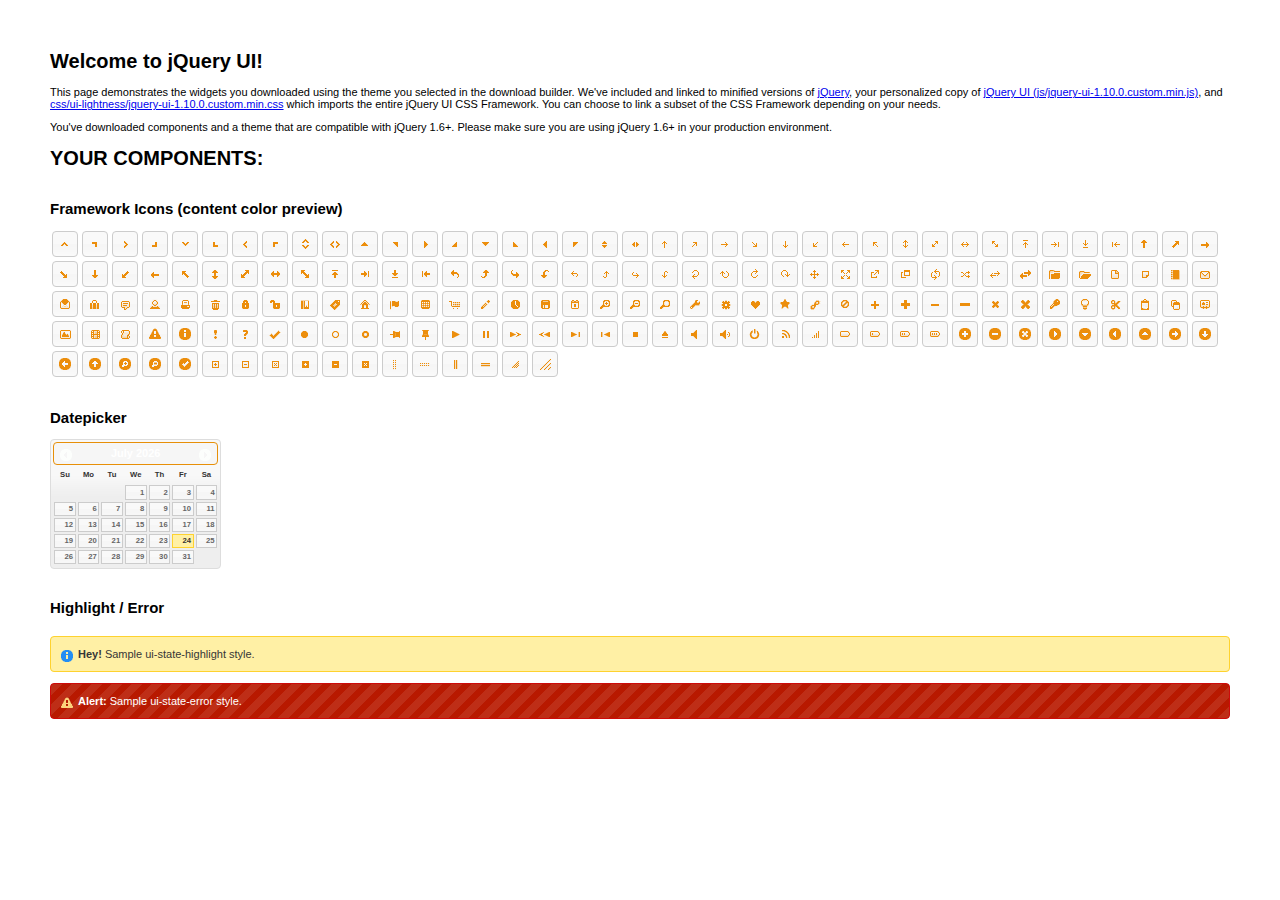
<file: js/jquery-ui-1.10.0.custom/index.html>
<!doctype html>
<html lang="us">
<head>
	<meta charset="utf-8">
	<title>jQuery UI Example Page</title>
	<link href="css/ui-lightness/jquery-ui-1.10.0.custom.css" rel="stylesheet">
	<script src="js/jquery-1.9.0.js"></script>
	<script src="js/jquery-ui-1.10.0.custom.js"></script>
	<script>
	$(function() {
		

		

		

		

		

		
		$( "#datepicker" ).datepicker({
			inline: true
		});
		

		

		

		// Hover states on the static widgets
		$( "#dialog-link, #icons li" ).hover(
			function() {
				$( this ).addClass( "ui-state-hover" );
			},
			function() {
				$( this ).removeClass( "ui-state-hover" );
			}
		);
	});
	</script>
	<style>
	body{
		font: 62.5% "Trebuchet MS", sans-serif;
		margin: 50px;
	}
	.demoHeaders {
		margin-top: 2em;
	}
	#dialog-link {
		padding: .4em 1em .4em 20px;
		text-decoration: none;
		position: relative;
	}
	#dialog-link span.ui-icon {
		margin: 0 5px 0 0;
		position: absolute;
		left: .2em;
		top: 50%;
		margin-top: -8px;
	}
	#icons {
		margin: 0;
		padding: 0;
	}
	#icons li {
		margin: 2px;
		position: relative;
		padding: 4px 0;
		cursor: pointer;
		float: left;
		list-style: none;
	}
	#icons span.ui-icon {
		float: left;
		margin: 0 4px;
	}
	.fakewindowcontain .ui-widget-overlay {
		position: absolute;
	}
	</style>
</head>
<body>

<h1>Welcome to jQuery UI!</h1>

<div class="ui-widget">
	<p>This page demonstrates the widgets you downloaded using the theme you selected in the download builder. We've included and linked to minified versions of <a href="js/jquery-1.9.0.js">jQuery</a>, your personalized copy of <a href="js/jquery-ui-1.10.0.custom.min.js">jQuery UI (js/jquery-ui-1.10.0.custom.min.js)</a>, and <a href="css/ui-lightness/jquery-ui-1.10.0.custom.min.css">css/ui-lightness/jquery-ui-1.10.0.custom.min.css</a> which imports the entire jQuery UI CSS Framework. You can choose to link a subset of the CSS Framework depending on your needs. </p>
	<p>You've downloaded components and a theme that are compatible with jQuery 1.6+. Please make sure you are using jQuery 1.6+ in your production environment.</p>
</div>

<h1>YOUR COMPONENTS:</h1>












<h2 class="demoHeaders">Framework Icons (content color preview)</h2>
<ul id="icons" class="ui-widget ui-helper-clearfix">
	<li class="ui-state-default ui-corner-all" title=".ui-icon-carat-1-n"><span class="ui-icon ui-icon-carat-1-n"></span></li>
	<li class="ui-state-default ui-corner-all" title=".ui-icon-carat-1-ne"><span class="ui-icon ui-icon-carat-1-ne"></span></li>
	<li class="ui-state-default ui-corner-all" title=".ui-icon-carat-1-e"><span class="ui-icon ui-icon-carat-1-e"></span></li>
	<li class="ui-state-default ui-corner-all" title=".ui-icon-carat-1-se"><span class="ui-icon ui-icon-carat-1-se"></span></li>
	<li class="ui-state-default ui-corner-all" title=".ui-icon-carat-1-s"><span class="ui-icon ui-icon-carat-1-s"></span></li>
	<li class="ui-state-default ui-corner-all" title=".ui-icon-carat-1-sw"><span class="ui-icon ui-icon-carat-1-sw"></span></li>
	<li class="ui-state-default ui-corner-all" title=".ui-icon-carat-1-w"><span class="ui-icon ui-icon-carat-1-w"></span></li>
	<li class="ui-state-default ui-corner-all" title=".ui-icon-carat-1-nw"><span class="ui-icon ui-icon-carat-1-nw"></span></li>
	<li class="ui-state-default ui-corner-all" title=".ui-icon-carat-2-n-s"><span class="ui-icon ui-icon-carat-2-n-s"></span></li>
	<li class="ui-state-default ui-corner-all" title=".ui-icon-carat-2-e-w"><span class="ui-icon ui-icon-carat-2-e-w"></span></li>
	<li class="ui-state-default ui-corner-all" title=".ui-icon-triangle-1-n"><span class="ui-icon ui-icon-triangle-1-n"></span></li>
	<li class="ui-state-default ui-corner-all" title=".ui-icon-triangle-1-ne"><span class="ui-icon ui-icon-triangle-1-ne"></span></li>
	<li class="ui-state-default ui-corner-all" title=".ui-icon-triangle-1-e"><span class="ui-icon ui-icon-triangle-1-e"></span></li>
	<li class="ui-state-default ui-corner-all" title=".ui-icon-triangle-1-se"><span class="ui-icon ui-icon-triangle-1-se"></span></li>
	<li class="ui-state-default ui-corner-all" title=".ui-icon-triangle-1-s"><span class="ui-icon ui-icon-triangle-1-s"></span></li>
	<li class="ui-state-default ui-corner-all" title=".ui-icon-triangle-1-sw"><span class="ui-icon ui-icon-triangle-1-sw"></span></li>
	<li class="ui-state-default ui-corner-all" title=".ui-icon-triangle-1-w"><span class="ui-icon ui-icon-triangle-1-w"></span></li>
	<li class="ui-state-default ui-corner-all" title=".ui-icon-triangle-1-nw"><span class="ui-icon ui-icon-triangle-1-nw"></span></li>
	<li class="ui-state-default ui-corner-all" title=".ui-icon-triangle-2-n-s"><span class="ui-icon ui-icon-triangle-2-n-s"></span></li>
	<li class="ui-state-default ui-corner-all" title=".ui-icon-triangle-2-e-w"><span class="ui-icon ui-icon-triangle-2-e-w"></span></li>
	<li class="ui-state-default ui-corner-all" title=".ui-icon-arrow-1-n"><span class="ui-icon ui-icon-arrow-1-n"></span></li>
	<li class="ui-state-default ui-corner-all" title=".ui-icon-arrow-1-ne"><span class="ui-icon ui-icon-arrow-1-ne"></span></li>
	<li class="ui-state-default ui-corner-all" title=".ui-icon-arrow-1-e"><span class="ui-icon ui-icon-arrow-1-e"></span></li>
	<li class="ui-state-default ui-corner-all" title=".ui-icon-arrow-1-se"><span class="ui-icon ui-icon-arrow-1-se"></span></li>
	<li class="ui-state-default ui-corner-all" title=".ui-icon-arrow-1-s"><span class="ui-icon ui-icon-arrow-1-s"></span></li>
	<li class="ui-state-default ui-corner-all" title=".ui-icon-arrow-1-sw"><span class="ui-icon ui-icon-arrow-1-sw"></span></li>
	<li class="ui-state-default ui-corner-all" title=".ui-icon-arrow-1-w"><span class="ui-icon ui-icon-arrow-1-w"></span></li>
	<li class="ui-state-default ui-corner-all" title=".ui-icon-arrow-1-nw"><span class="ui-icon ui-icon-arrow-1-nw"></span></li>
	<li class="ui-state-default ui-corner-all" title=".ui-icon-arrow-2-n-s"><span class="ui-icon ui-icon-arrow-2-n-s"></span></li>
	<li class="ui-state-default ui-corner-all" title=".ui-icon-arrow-2-ne-sw"><span class="ui-icon ui-icon-arrow-2-ne-sw"></span></li>
	<li class="ui-state-default ui-corner-all" title=".ui-icon-arrow-2-e-w"><span class="ui-icon ui-icon-arrow-2-e-w"></span></li>
	<li class="ui-state-default ui-corner-all" title=".ui-icon-arrow-2-se-nw"><span class="ui-icon ui-icon-arrow-2-se-nw"></span></li>
	<li class="ui-state-default ui-corner-all" title=".ui-icon-arrowstop-1-n"><span class="ui-icon ui-icon-arrowstop-1-n"></span></li>
	<li class="ui-state-default ui-corner-all" title=".ui-icon-arrowstop-1-e"><span class="ui-icon ui-icon-arrowstop-1-e"></span></li>
	<li class="ui-state-default ui-corner-all" title=".ui-icon-arrowstop-1-s"><span class="ui-icon ui-icon-arrowstop-1-s"></span></li>
	<li class="ui-state-default ui-corner-all" title=".ui-icon-arrowstop-1-w"><span class="ui-icon ui-icon-arrowstop-1-w"></span></li>
	<li class="ui-state-default ui-corner-all" title=".ui-icon-arrowthick-1-n"><span class="ui-icon ui-icon-arrowthick-1-n"></span></li>
	<li class="ui-state-default ui-corner-all" title=".ui-icon-arrowthick-1-ne"><span class="ui-icon ui-icon-arrowthick-1-ne"></span></li>
	<li class="ui-state-default ui-corner-all" title=".ui-icon-arrowthick-1-e"><span class="ui-icon ui-icon-arrowthick-1-e"></span></li>
	<li class="ui-state-default ui-corner-all" title=".ui-icon-arrowthick-1-se"><span class="ui-icon ui-icon-arrowthick-1-se"></span></li>
	<li class="ui-state-default ui-corner-all" title=".ui-icon-arrowthick-1-s"><span class="ui-icon ui-icon-arrowthick-1-s"></span></li>
	<li class="ui-state-default ui-corner-all" title=".ui-icon-arrowthick-1-sw"><span class="ui-icon ui-icon-arrowthick-1-sw"></span></li>
	<li class="ui-state-default ui-corner-all" title=".ui-icon-arrowthick-1-w"><span class="ui-icon ui-icon-arrowthick-1-w"></span></li>
	<li class="ui-state-default ui-corner-all" title=".ui-icon-arrowthick-1-nw"><span class="ui-icon ui-icon-arrowthick-1-nw"></span></li>
	<li class="ui-state-default ui-corner-all" title=".ui-icon-arrowthick-2-n-s"><span class="ui-icon ui-icon-arrowthick-2-n-s"></span></li>
	<li class="ui-state-default ui-corner-all" title=".ui-icon-arrowthick-2-ne-sw"><span class="ui-icon ui-icon-arrowthick-2-ne-sw"></span></li>
	<li class="ui-state-default ui-corner-all" title=".ui-icon-arrowthick-2-e-w"><span class="ui-icon ui-icon-arrowthick-2-e-w"></span></li>
	<li class="ui-state-default ui-corner-all" title=".ui-icon-arrowthick-2-se-nw"><span class="ui-icon ui-icon-arrowthick-2-se-nw"></span></li>
	<li class="ui-state-default ui-corner-all" title=".ui-icon-arrowthickstop-1-n"><span class="ui-icon ui-icon-arrowthickstop-1-n"></span></li>
	<li class="ui-state-default ui-corner-all" title=".ui-icon-arrowthickstop-1-e"><span class="ui-icon ui-icon-arrowthickstop-1-e"></span></li>
	<li class="ui-state-default ui-corner-all" title=".ui-icon-arrowthickstop-1-s"><span class="ui-icon ui-icon-arrowthickstop-1-s"></span></li>
	<li class="ui-state-default ui-corner-all" title=".ui-icon-arrowthickstop-1-w"><span class="ui-icon ui-icon-arrowthickstop-1-w"></span></li>
	<li class="ui-state-default ui-corner-all" title=".ui-icon-arrowreturnthick-1-w"><span class="ui-icon ui-icon-arrowreturnthick-1-w"></span></li>
	<li class="ui-state-default ui-corner-all" title=".ui-icon-arrowreturnthick-1-n"><span class="ui-icon ui-icon-arrowreturnthick-1-n"></span></li>
	<li class="ui-state-default ui-corner-all" title=".ui-icon-arrowreturnthick-1-e"><span class="ui-icon ui-icon-arrowreturnthick-1-e"></span></li>
	<li class="ui-state-default ui-corner-all" title=".ui-icon-arrowreturnthick-1-s"><span class="ui-icon ui-icon-arrowreturnthick-1-s"></span></li>
	<li class="ui-state-default ui-corner-all" title=".ui-icon-arrowreturn-1-w"><span class="ui-icon ui-icon-arrowreturn-1-w"></span></li>
	<li class="ui-state-default ui-corner-all" title=".ui-icon-arrowreturn-1-n"><span class="ui-icon ui-icon-arrowreturn-1-n"></span></li>
	<li class="ui-state-default ui-corner-all" title=".ui-icon-arrowreturn-1-e"><span class="ui-icon ui-icon-arrowreturn-1-e"></span></li>
	<li class="ui-state-default ui-corner-all" title=".ui-icon-arrowreturn-1-s"><span class="ui-icon ui-icon-arrowreturn-1-s"></span></li>
	<li class="ui-state-default ui-corner-all" title=".ui-icon-arrowrefresh-1-w"><span class="ui-icon ui-icon-arrowrefresh-1-w"></span></li>
	<li class="ui-state-default ui-corner-all" title=".ui-icon-arrowrefresh-1-n"><span class="ui-icon ui-icon-arrowrefresh-1-n"></span></li>
	<li class="ui-state-default ui-corner-all" title=".ui-icon-arrowrefresh-1-e"><span class="ui-icon ui-icon-arrowrefresh-1-e"></span></li>
	<li class="ui-state-default ui-corner-all" title=".ui-icon-arrowrefresh-1-s"><span class="ui-icon ui-icon-arrowrefresh-1-s"></span></li>
	<li class="ui-state-default ui-corner-all" title=".ui-icon-arrow-4"><span class="ui-icon ui-icon-arrow-4"></span></li>
	<li class="ui-state-default ui-corner-all" title=".ui-icon-arrow-4-diag"><span class="ui-icon ui-icon-arrow-4-diag"></span></li>
	<li class="ui-state-default ui-corner-all" title=".ui-icon-extlink"><span class="ui-icon ui-icon-extlink"></span></li>
	<li class="ui-state-default ui-corner-all" title=".ui-icon-newwin"><span class="ui-icon ui-icon-newwin"></span></li>
	<li class="ui-state-default ui-corner-all" title=".ui-icon-refresh"><span class="ui-icon ui-icon-refresh"></span></li>
	<li class="ui-state-default ui-corner-all" title=".ui-icon-shuffle"><span class="ui-icon ui-icon-shuffle"></span></li>
	<li class="ui-state-default ui-corner-all" title=".ui-icon-transfer-e-w"><span class="ui-icon ui-icon-transfer-e-w"></span></li>
	<li class="ui-state-default ui-corner-all" title=".ui-icon-transferthick-e-w"><span class="ui-icon ui-icon-transferthick-e-w"></span></li>
	<li class="ui-state-default ui-corner-all" title=".ui-icon-folder-collapsed"><span class="ui-icon ui-icon-folder-collapsed"></span></li>
	<li class="ui-state-default ui-corner-all" title=".ui-icon-folder-open"><span class="ui-icon ui-icon-folder-open"></span></li>
	<li class="ui-state-default ui-corner-all" title=".ui-icon-document"><span class="ui-icon ui-icon-document"></span></li>
	<li class="ui-state-default ui-corner-all" title=".ui-icon-document-b"><span class="ui-icon ui-icon-document-b"></span></li>
	<li class="ui-state-default ui-corner-all" title=".ui-icon-note"><span class="ui-icon ui-icon-note"></span></li>
	<li class="ui-state-default ui-corner-all" title=".ui-icon-mail-closed"><span class="ui-icon ui-icon-mail-closed"></span></li>
	<li class="ui-state-default ui-corner-all" title=".ui-icon-mail-open"><span class="ui-icon ui-icon-mail-open"></span></li>
	<li class="ui-state-default ui-corner-all" title=".ui-icon-suitcase"><span class="ui-icon ui-icon-suitcase"></span></li>
	<li class="ui-state-default ui-corner-all" title=".ui-icon-comment"><span class="ui-icon ui-icon-comment"></span></li>
	<li class="ui-state-default ui-corner-all" title=".ui-icon-person"><span class="ui-icon ui-icon-person"></span></li>
	<li class="ui-state-default ui-corner-all" title=".ui-icon-print"><span class="ui-icon ui-icon-print"></span></li>
	<li class="ui-state-default ui-corner-all" title=".ui-icon-trash"><span class="ui-icon ui-icon-trash"></span></li>
	<li class="ui-state-default ui-corner-all" title=".ui-icon-locked"><span class="ui-icon ui-icon-locked"></span></li>
	<li class="ui-state-default ui-corner-all" title=".ui-icon-unlocked"><span class="ui-icon ui-icon-unlocked"></span></li>
	<li class="ui-state-default ui-corner-all" title=".ui-icon-bookmark"><span class="ui-icon ui-icon-bookmark"></span></li>
	<li class="ui-state-default ui-corner-all" title=".ui-icon-tag"><span class="ui-icon ui-icon-tag"></span></li>
	<li class="ui-state-default ui-corner-all" title=".ui-icon-home"><span class="ui-icon ui-icon-home"></span></li>
	<li class="ui-state-default ui-corner-all" title=".ui-icon-flag"><span class="ui-icon ui-icon-flag"></span></li>
	<li class="ui-state-default ui-corner-all" title=".ui-icon-calculator"><span class="ui-icon ui-icon-calculator"></span></li>
	<li class="ui-state-default ui-corner-all" title=".ui-icon-cart"><span class="ui-icon ui-icon-cart"></span></li>
	<li class="ui-state-default ui-corner-all" title=".ui-icon-pencil"><span class="ui-icon ui-icon-pencil"></span></li>
	<li class="ui-state-default ui-corner-all" title=".ui-icon-clock"><span class="ui-icon ui-icon-clock"></span></li>
	<li class="ui-state-default ui-corner-all" title=".ui-icon-disk"><span class="ui-icon ui-icon-disk"></span></li>
	<li class="ui-state-default ui-corner-all" title=".ui-icon-calendar"><span class="ui-icon ui-icon-calendar"></span></li>
	<li class="ui-state-default ui-corner-all" title=".ui-icon-zoomin"><span class="ui-icon ui-icon-zoomin"></span></li>
	<li class="ui-state-default ui-corner-all" title=".ui-icon-zoomout"><span class="ui-icon ui-icon-zoomout"></span></li>
	<li class="ui-state-default ui-corner-all" title=".ui-icon-search"><span class="ui-icon ui-icon-search"></span></li>
	<li class="ui-state-default ui-corner-all" title=".ui-icon-wrench"><span class="ui-icon ui-icon-wrench"></span></li>
	<li class="ui-state-default ui-corner-all" title=".ui-icon-gear"><span class="ui-icon ui-icon-gear"></span></li>
	<li class="ui-state-default ui-corner-all" title=".ui-icon-heart"><span class="ui-icon ui-icon-heart"></span></li>
	<li class="ui-state-default ui-corner-all" title=".ui-icon-star"><span class="ui-icon ui-icon-star"></span></li>
	<li class="ui-state-default ui-corner-all" title=".ui-icon-link"><span class="ui-icon ui-icon-link"></span></li>
	<li class="ui-state-default ui-corner-all" title=".ui-icon-cancel"><span class="ui-icon ui-icon-cancel"></span></li>
	<li class="ui-state-default ui-corner-all" title=".ui-icon-plus"><span class="ui-icon ui-icon-plus"></span></li>
	<li class="ui-state-default ui-corner-all" title=".ui-icon-plusthick"><span class="ui-icon ui-icon-plusthick"></span></li>
	<li class="ui-state-default ui-corner-all" title=".ui-icon-minus"><span class="ui-icon ui-icon-minus"></span></li>
	<li class="ui-state-default ui-corner-all" title=".ui-icon-minusthick"><span class="ui-icon ui-icon-minusthick"></span></li>
	<li class="ui-state-default ui-corner-all" title=".ui-icon-close"><span class="ui-icon ui-icon-close"></span></li>
	<li class="ui-state-default ui-corner-all" title=".ui-icon-closethick"><span class="ui-icon ui-icon-closethick"></span></li>
	<li class="ui-state-default ui-corner-all" title=".ui-icon-key"><span class="ui-icon ui-icon-key"></span></li>
	<li class="ui-state-default ui-corner-all" title=".ui-icon-lightbulb"><span class="ui-icon ui-icon-lightbulb"></span></li>
	<li class="ui-state-default ui-corner-all" title=".ui-icon-scissors"><span class="ui-icon ui-icon-scissors"></span></li>
	<li class="ui-state-default ui-corner-all" title=".ui-icon-clipboard"><span class="ui-icon ui-icon-clipboard"></span></li>
	<li class="ui-state-default ui-corner-all" title=".ui-icon-copy"><span class="ui-icon ui-icon-copy"></span></li>
	<li class="ui-state-default ui-corner-all" title=".ui-icon-contact"><span class="ui-icon ui-icon-contact"></span></li>
	<li class="ui-state-default ui-corner-all" title=".ui-icon-image"><span class="ui-icon ui-icon-image"></span></li>
	<li class="ui-state-default ui-corner-all" title=".ui-icon-video"><span class="ui-icon ui-icon-video"></span></li>
	<li class="ui-state-default ui-corner-all" title=".ui-icon-script"><span class="ui-icon ui-icon-script"></span></li>
	<li class="ui-state-default ui-corner-all" title=".ui-icon-alert"><span class="ui-icon ui-icon-alert"></span></li>
	<li class="ui-state-default ui-corner-all" title=".ui-icon-info"><span class="ui-icon ui-icon-info"></span></li>
	<li class="ui-state-default ui-corner-all" title=".ui-icon-notice"><span class="ui-icon ui-icon-notice"></span></li>
	<li class="ui-state-default ui-corner-all" title=".ui-icon-help"><span class="ui-icon ui-icon-help"></span></li>
	<li class="ui-state-default ui-corner-all" title=".ui-icon-check"><span class="ui-icon ui-icon-check"></span></li>
	<li class="ui-state-default ui-corner-all" title=".ui-icon-bullet"><span class="ui-icon ui-icon-bullet"></span></li>
	<li class="ui-state-default ui-corner-all" title=".ui-icon-radio-off"><span class="ui-icon ui-icon-radio-off"></span></li>
	<li class="ui-state-default ui-corner-all" title=".ui-icon-radio-on"><span class="ui-icon ui-icon-radio-on"></span></li>
	<li class="ui-state-default ui-corner-all" title=".ui-icon-pin-w"><span class="ui-icon ui-icon-pin-w"></span></li>
	<li class="ui-state-default ui-corner-all" title=".ui-icon-pin-s"><span class="ui-icon ui-icon-pin-s"></span></li>
	<li class="ui-state-default ui-corner-all" title=".ui-icon-play"><span class="ui-icon ui-icon-play"></span></li>
	<li class="ui-state-default ui-corner-all" title=".ui-icon-pause"><span class="ui-icon ui-icon-pause"></span></li>
	<li class="ui-state-default ui-corner-all" title=".ui-icon-seek-next"><span class="ui-icon ui-icon-seek-next"></span></li>
	<li class="ui-state-default ui-corner-all" title=".ui-icon-seek-prev"><span class="ui-icon ui-icon-seek-prev"></span></li>
	<li class="ui-state-default ui-corner-all" title=".ui-icon-seek-end"><span class="ui-icon ui-icon-seek-end"></span></li>
	<li class="ui-state-default ui-corner-all" title=".ui-icon-seek-first"><span class="ui-icon ui-icon-seek-first"></span></li>
	<li class="ui-state-default ui-corner-all" title=".ui-icon-stop"><span class="ui-icon ui-icon-stop"></span></li>
	<li class="ui-state-default ui-corner-all" title=".ui-icon-eject"><span class="ui-icon ui-icon-eject"></span></li>
	<li class="ui-state-default ui-corner-all" title=".ui-icon-volume-off"><span class="ui-icon ui-icon-volume-off"></span></li>
	<li class="ui-state-default ui-corner-all" title=".ui-icon-volume-on"><span class="ui-icon ui-icon-volume-on"></span></li>
	<li class="ui-state-default ui-corner-all" title=".ui-icon-power"><span class="ui-icon ui-icon-power"></span></li>
	<li class="ui-state-default ui-corner-all" title=".ui-icon-signal-diag"><span class="ui-icon ui-icon-signal-diag"></span></li>
	<li class="ui-state-default ui-corner-all" title=".ui-icon-signal"><span class="ui-icon ui-icon-signal"></span></li>
	<li class="ui-state-default ui-corner-all" title=".ui-icon-battery-0"><span class="ui-icon ui-icon-battery-0"></span></li>
	<li class="ui-state-default ui-corner-all" title=".ui-icon-battery-1"><span class="ui-icon ui-icon-battery-1"></span></li>
	<li class="ui-state-default ui-corner-all" title=".ui-icon-battery-2"><span class="ui-icon ui-icon-battery-2"></span></li>
	<li class="ui-state-default ui-corner-all" title=".ui-icon-battery-3"><span class="ui-icon ui-icon-battery-3"></span></li>
	<li class="ui-state-default ui-corner-all" title=".ui-icon-circle-plus"><span class="ui-icon ui-icon-circle-plus"></span></li>
	<li class="ui-state-default ui-corner-all" title=".ui-icon-circle-minus"><span class="ui-icon ui-icon-circle-minus"></span></li>
	<li class="ui-state-default ui-corner-all" title=".ui-icon-circle-close"><span class="ui-icon ui-icon-circle-close"></span></li>
	<li class="ui-state-default ui-corner-all" title=".ui-icon-circle-triangle-e"><span class="ui-icon ui-icon-circle-triangle-e"></span></li>
	<li class="ui-state-default ui-corner-all" title=".ui-icon-circle-triangle-s"><span class="ui-icon ui-icon-circle-triangle-s"></span></li>
	<li class="ui-state-default ui-corner-all" title=".ui-icon-circle-triangle-w"><span class="ui-icon ui-icon-circle-triangle-w"></span></li>
	<li class="ui-state-default ui-corner-all" title=".ui-icon-circle-triangle-n"><span class="ui-icon ui-icon-circle-triangle-n"></span></li>
	<li class="ui-state-default ui-corner-all" title=".ui-icon-circle-arrow-e"><span class="ui-icon ui-icon-circle-arrow-e"></span></li>
	<li class="ui-state-default ui-corner-all" title=".ui-icon-circle-arrow-s"><span class="ui-icon ui-icon-circle-arrow-s"></span></li>
	<li class="ui-state-default ui-corner-all" title=".ui-icon-circle-arrow-w"><span class="ui-icon ui-icon-circle-arrow-w"></span></li>
	<li class="ui-state-default ui-corner-all" title=".ui-icon-circle-arrow-n"><span class="ui-icon ui-icon-circle-arrow-n"></span></li>
	<li class="ui-state-default ui-corner-all" title=".ui-icon-circle-zoomin"><span class="ui-icon ui-icon-circle-zoomin"></span></li>
	<li class="ui-state-default ui-corner-all" title=".ui-icon-circle-zoomout"><span class="ui-icon ui-icon-circle-zoomout"></span></li>
	<li class="ui-state-default ui-corner-all" title=".ui-icon-circle-check"><span class="ui-icon ui-icon-circle-check"></span></li>
	<li class="ui-state-default ui-corner-all" title=".ui-icon-circlesmall-plus"><span class="ui-icon ui-icon-circlesmall-plus"></span></li>
	<li class="ui-state-default ui-corner-all" title=".ui-icon-circlesmall-minus"><span class="ui-icon ui-icon-circlesmall-minus"></span></li>
	<li class="ui-state-default ui-corner-all" title=".ui-icon-circlesmall-close"><span class="ui-icon ui-icon-circlesmall-close"></span></li>
	<li class="ui-state-default ui-corner-all" title=".ui-icon-squaresmall-plus"><span class="ui-icon ui-icon-squaresmall-plus"></span></li>
	<li class="ui-state-default ui-corner-all" title=".ui-icon-squaresmall-minus"><span class="ui-icon ui-icon-squaresmall-minus"></span></li>
	<li class="ui-state-default ui-corner-all" title=".ui-icon-squaresmall-close"><span class="ui-icon ui-icon-squaresmall-close"></span></li>
	<li class="ui-state-default ui-corner-all" title=".ui-icon-grip-dotted-vertical"><span class="ui-icon ui-icon-grip-dotted-vertical"></span></li>
	<li class="ui-state-default ui-corner-all" title=".ui-icon-grip-dotted-horizontal"><span class="ui-icon ui-icon-grip-dotted-horizontal"></span></li>
	<li class="ui-state-default ui-corner-all" title=".ui-icon-grip-solid-vertical"><span class="ui-icon ui-icon-grip-solid-vertical"></span></li>
	<li class="ui-state-default ui-corner-all" title=".ui-icon-grip-solid-horizontal"><span class="ui-icon ui-icon-grip-solid-horizontal"></span></li>
	<li class="ui-state-default ui-corner-all" title=".ui-icon-gripsmall-diagonal-se"><span class="ui-icon ui-icon-gripsmall-diagonal-se"></span></li>
	<li class="ui-state-default ui-corner-all" title=".ui-icon-grip-diagonal-se"><span class="ui-icon ui-icon-grip-diagonal-se"></span></li>
</ul>




<!-- Datepicker -->
<h2 class="demoHeaders">Datepicker</h2>
<div id="datepicker"></div>




<!-- Highlight / Error -->
<h2 class="demoHeaders">Highlight / Error</h2>
<div class="ui-widget">
	<div class="ui-state-highlight ui-corner-all" style="margin-top: 20px; padding: 0 .7em;">
		<p><span class="ui-icon ui-icon-info" style="float: left; margin-right: .3em;"></span>
		<strong>Hey!</strong> Sample ui-state-highlight style.</p>
	</div>
</div>
<br>
<div class="ui-widget">
	<div class="ui-state-error ui-corner-all" style="padding: 0 .7em;">
		<p><span class="ui-icon ui-icon-alert" style="float: left; margin-right: .3em;"></span>
		<strong>Alert:</strong> Sample ui-state-error style.</p>
	</div>
</div>

</body>
</html>
</file>
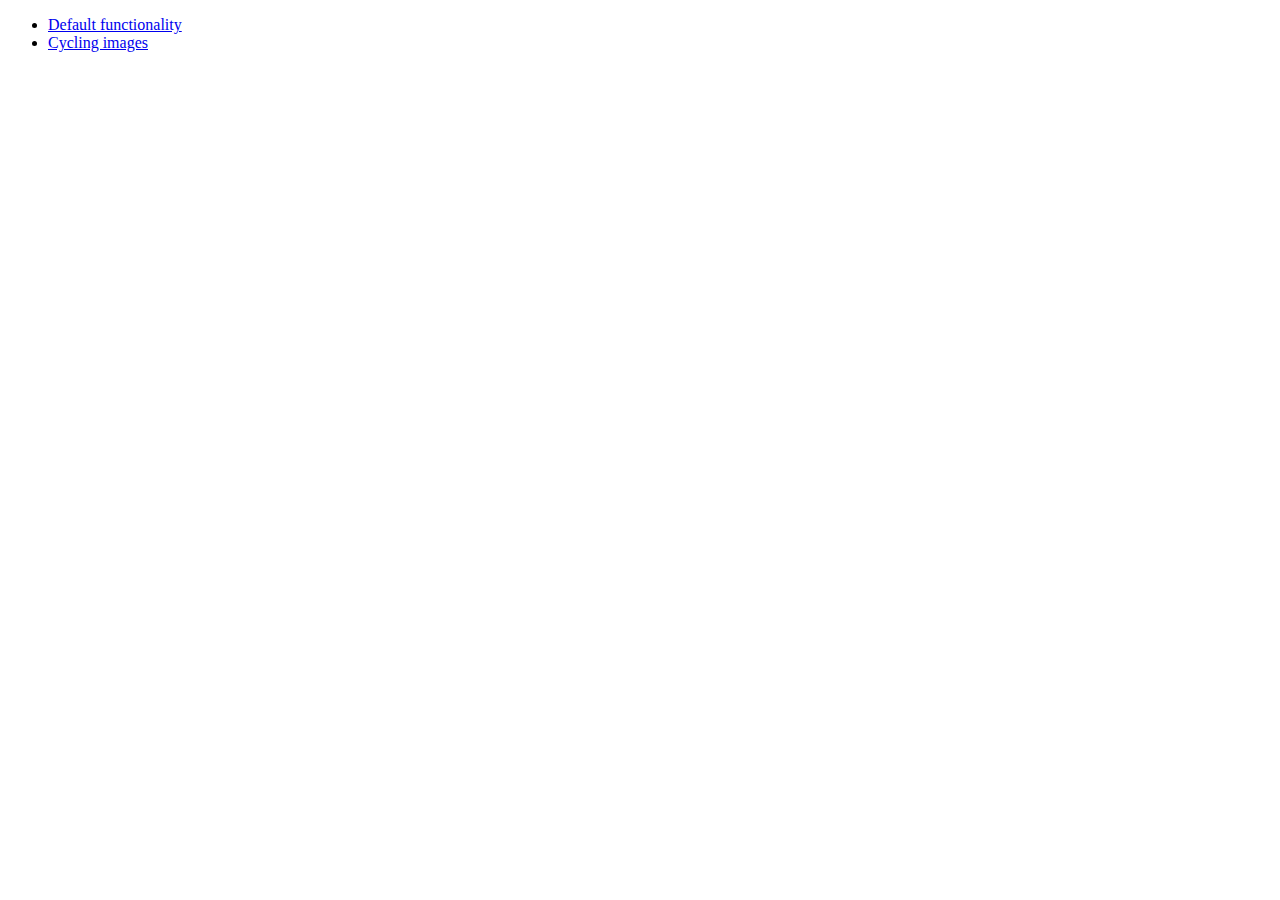
<file: js/jquery-ui-1.10.0.custom/development-bundle/demos/position/index.html>
<!doctype html>
<html lang="en">
<head>
	<meta charset="utf-8">
	<title>jQuery UI Position Demo</title>
</head>
<body>

<ul>
	<li><a href="default.html">Default functionality</a></li>
	<li><a href="cycler.html">Cycling images</a></li>
</ul>

</body>
</html>
</file>
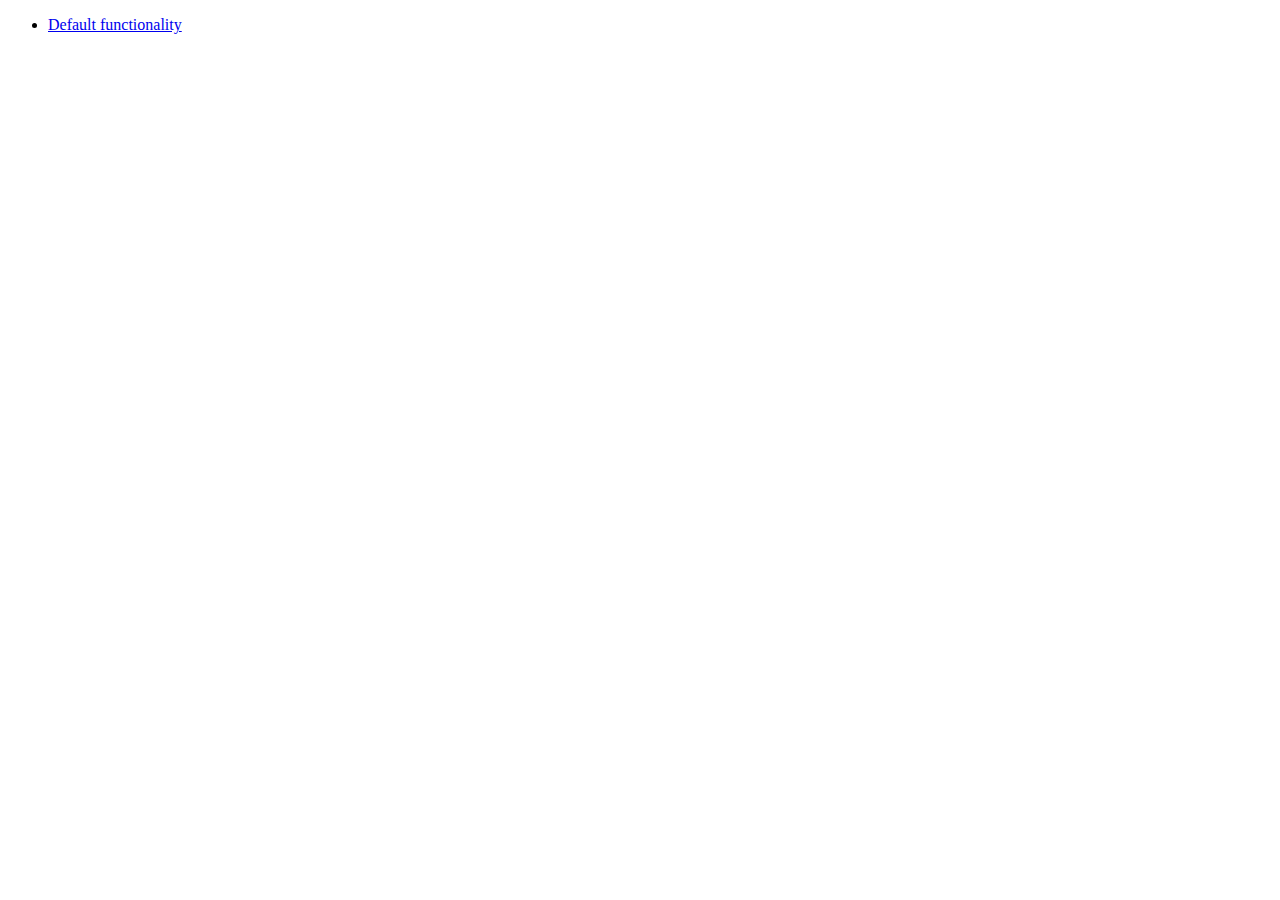
<file: js/jquery-ui-1.10.0.custom/development-bundle/demos/widget/index.html>
<!doctype html>
<html lang="en">
<head>
	<meta charset="utf-8">
	<title>jQuery UI Widget Demo</title>
</head>
<body>

<ul>
	<li><a href="default.html">Default functionality</a></li>
</ul>

</body>
</html>
</file>
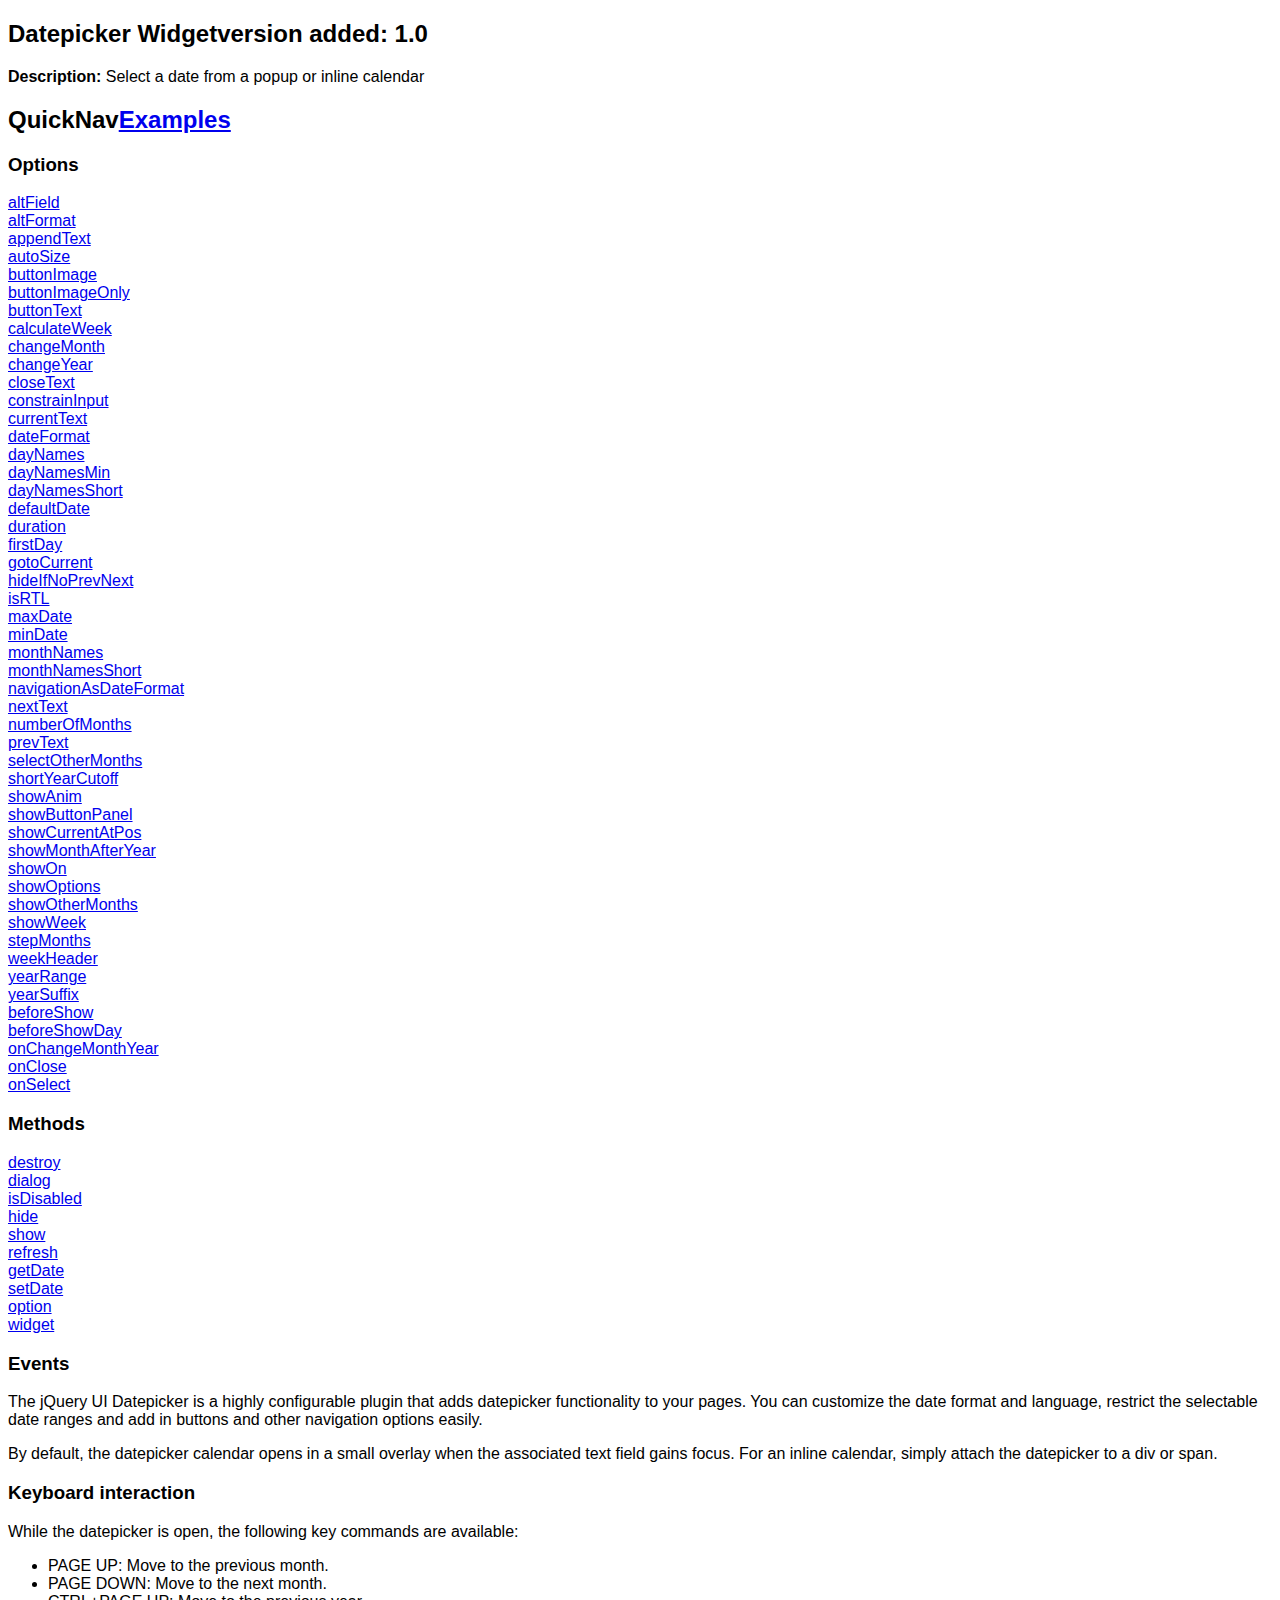
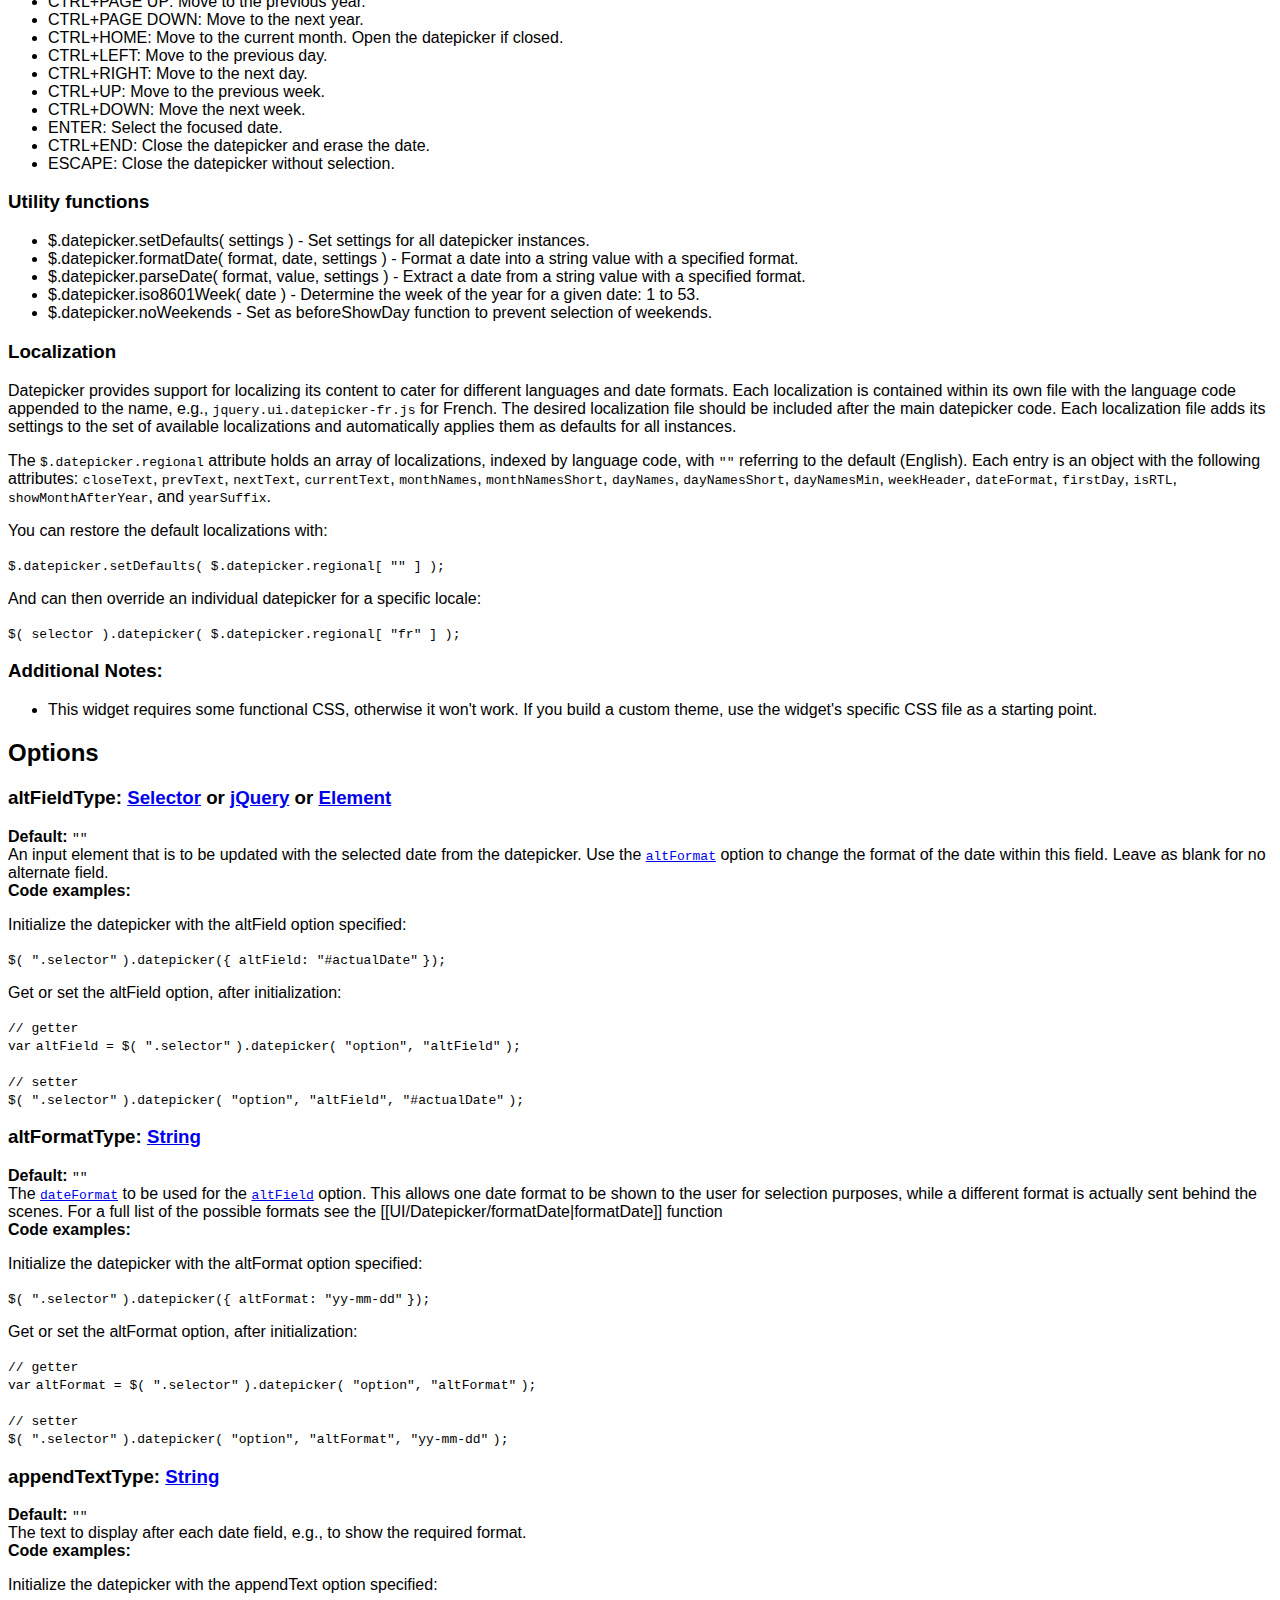
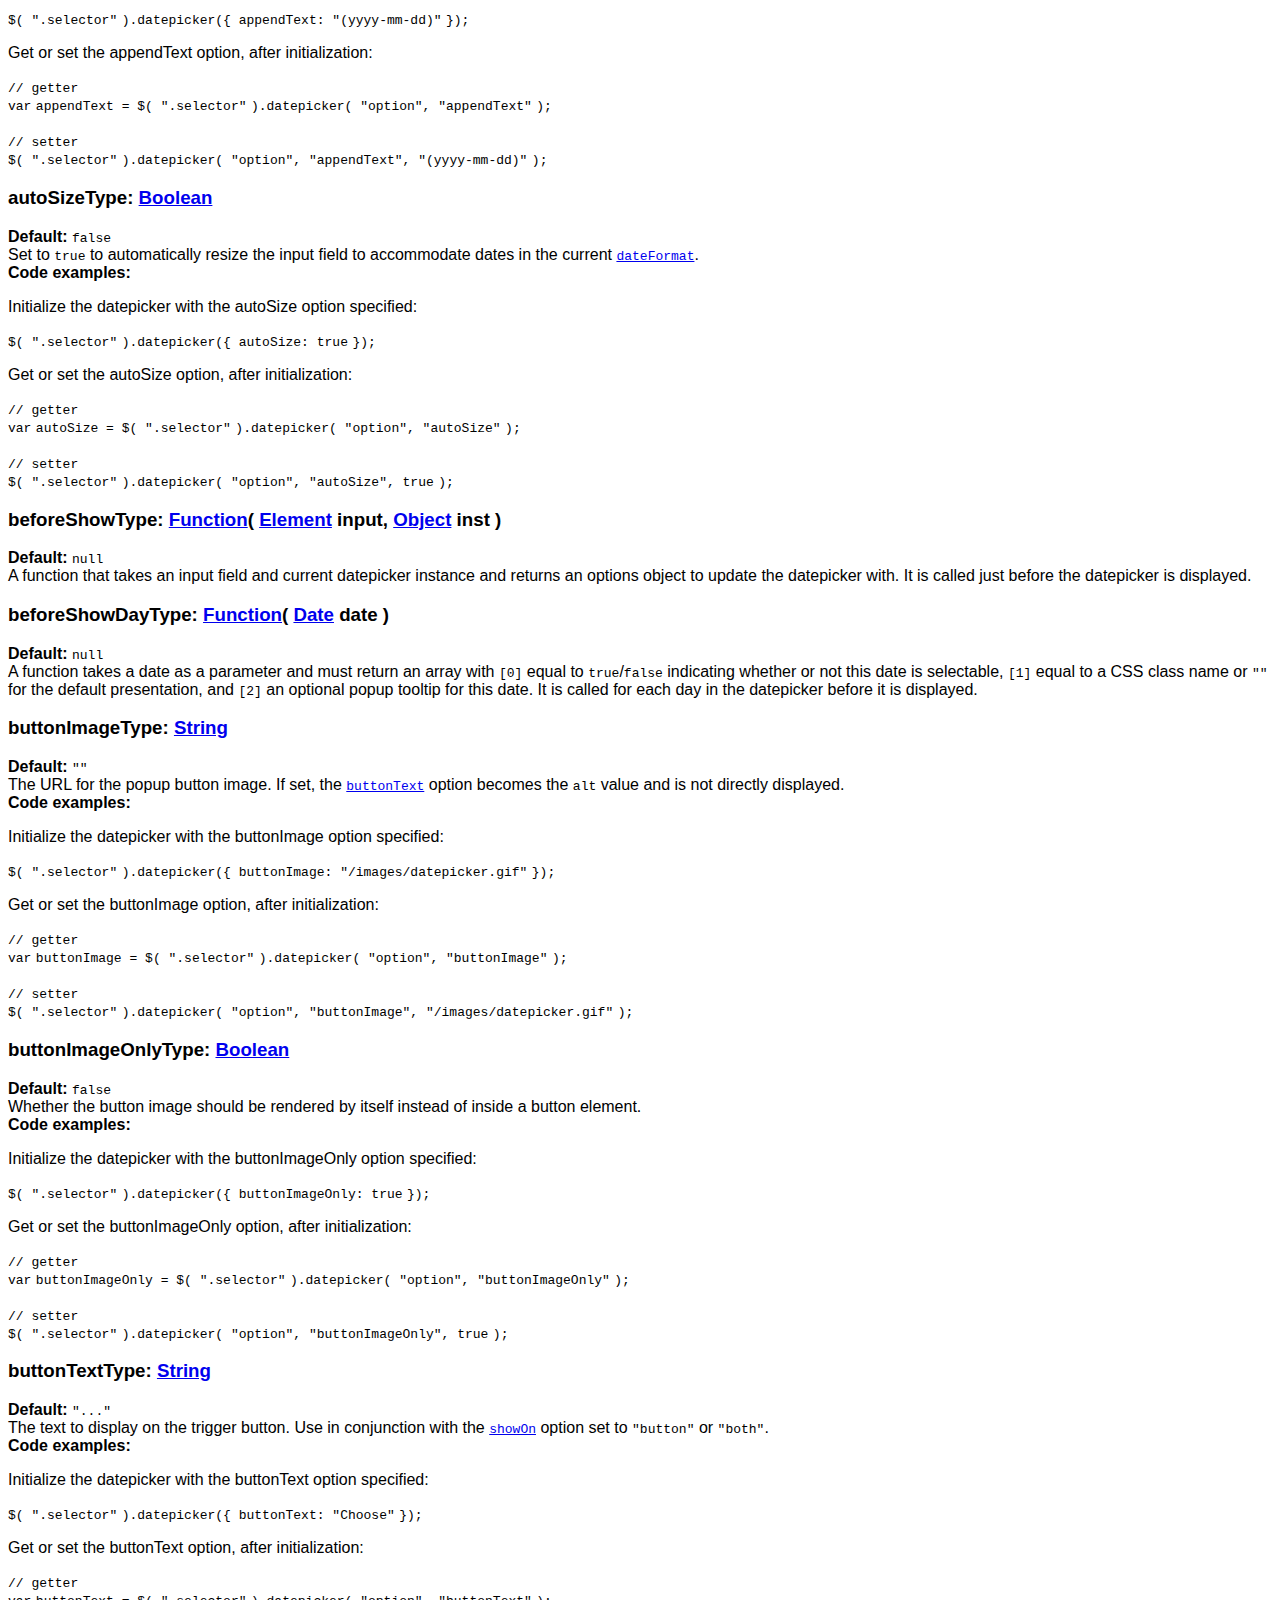
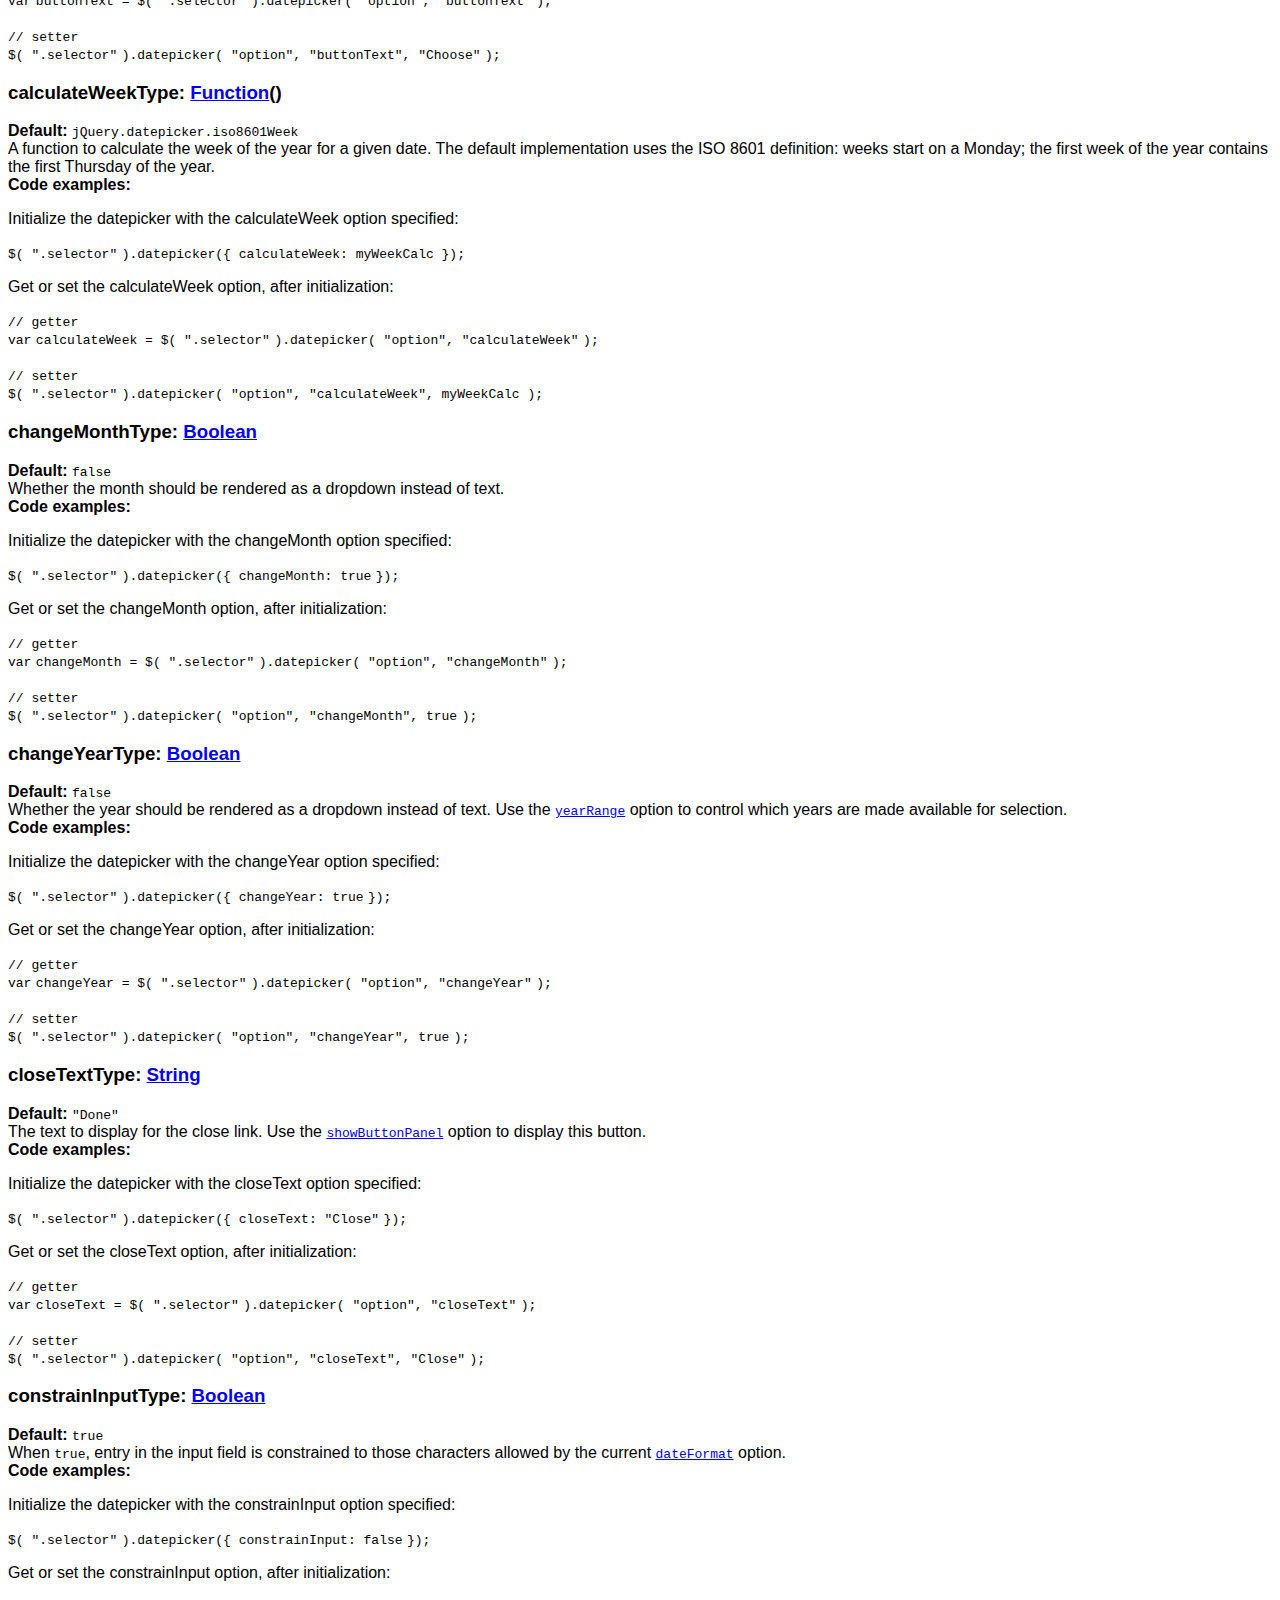
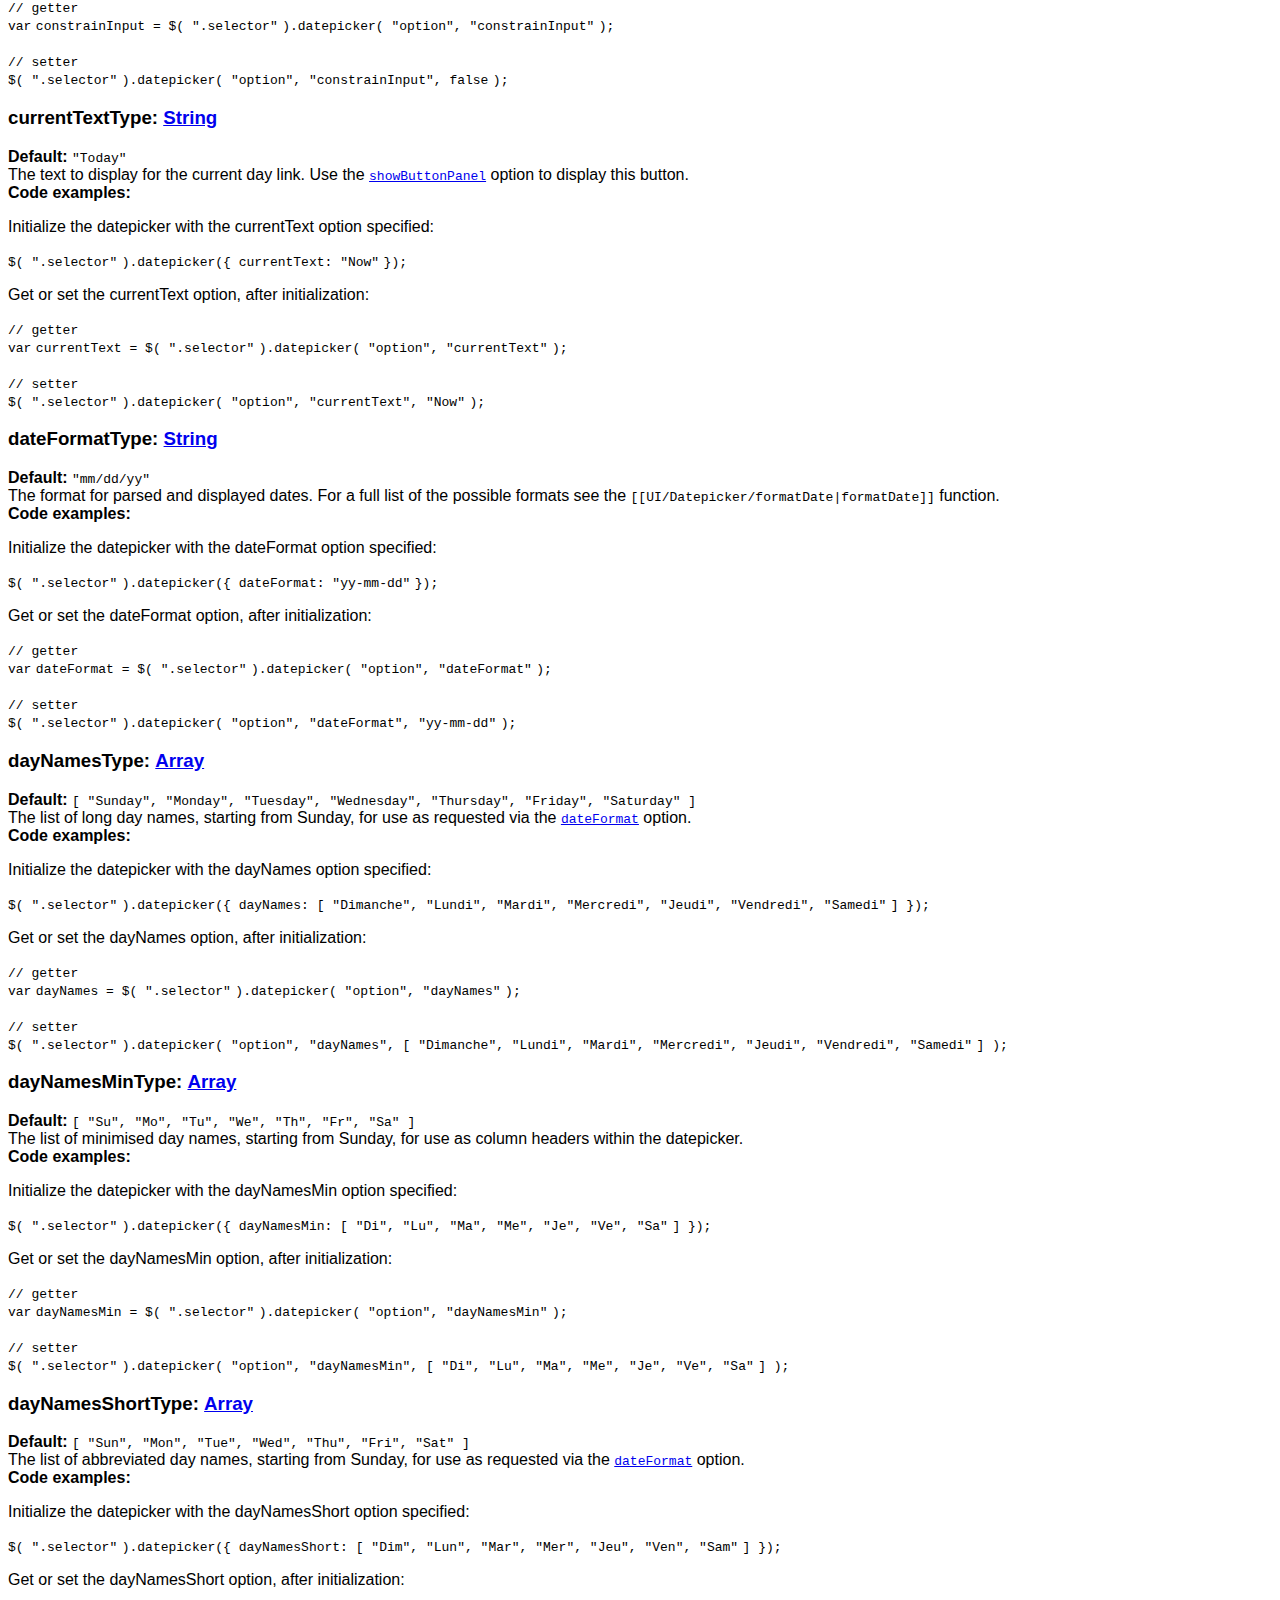
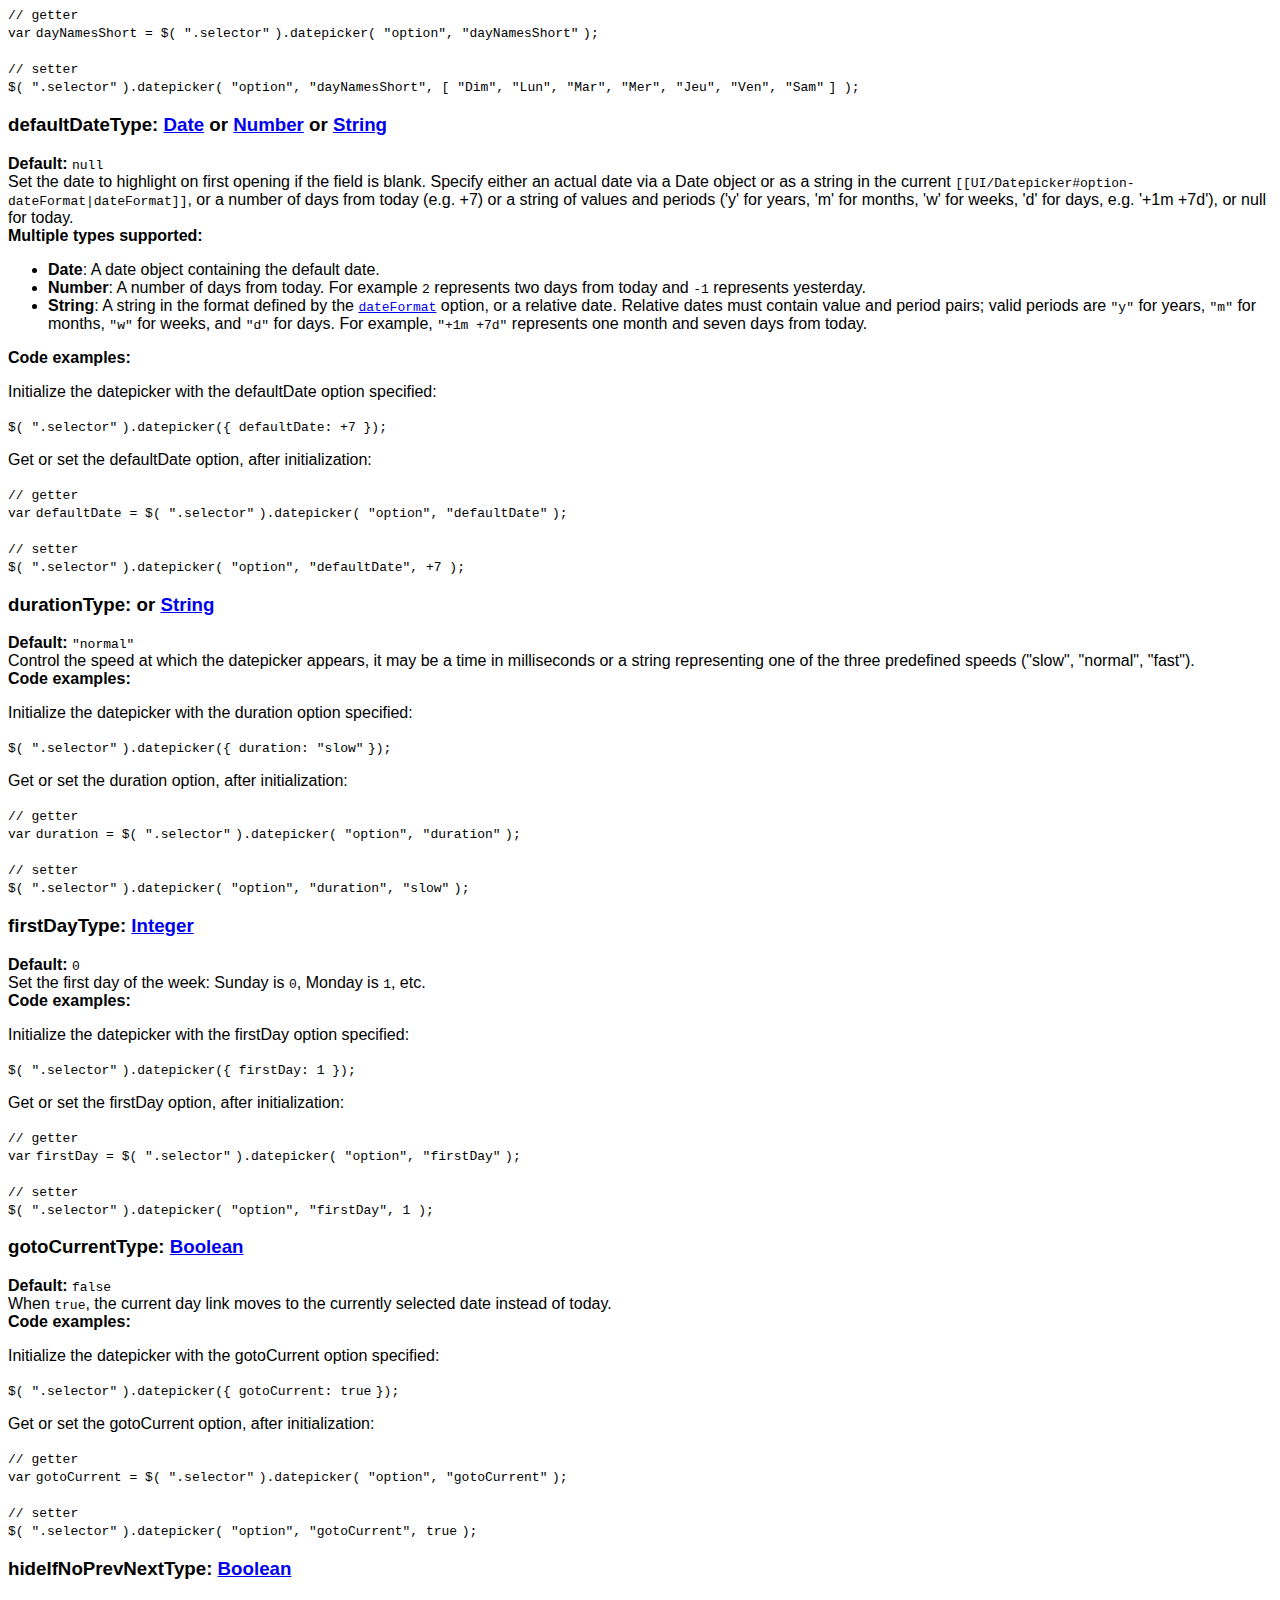
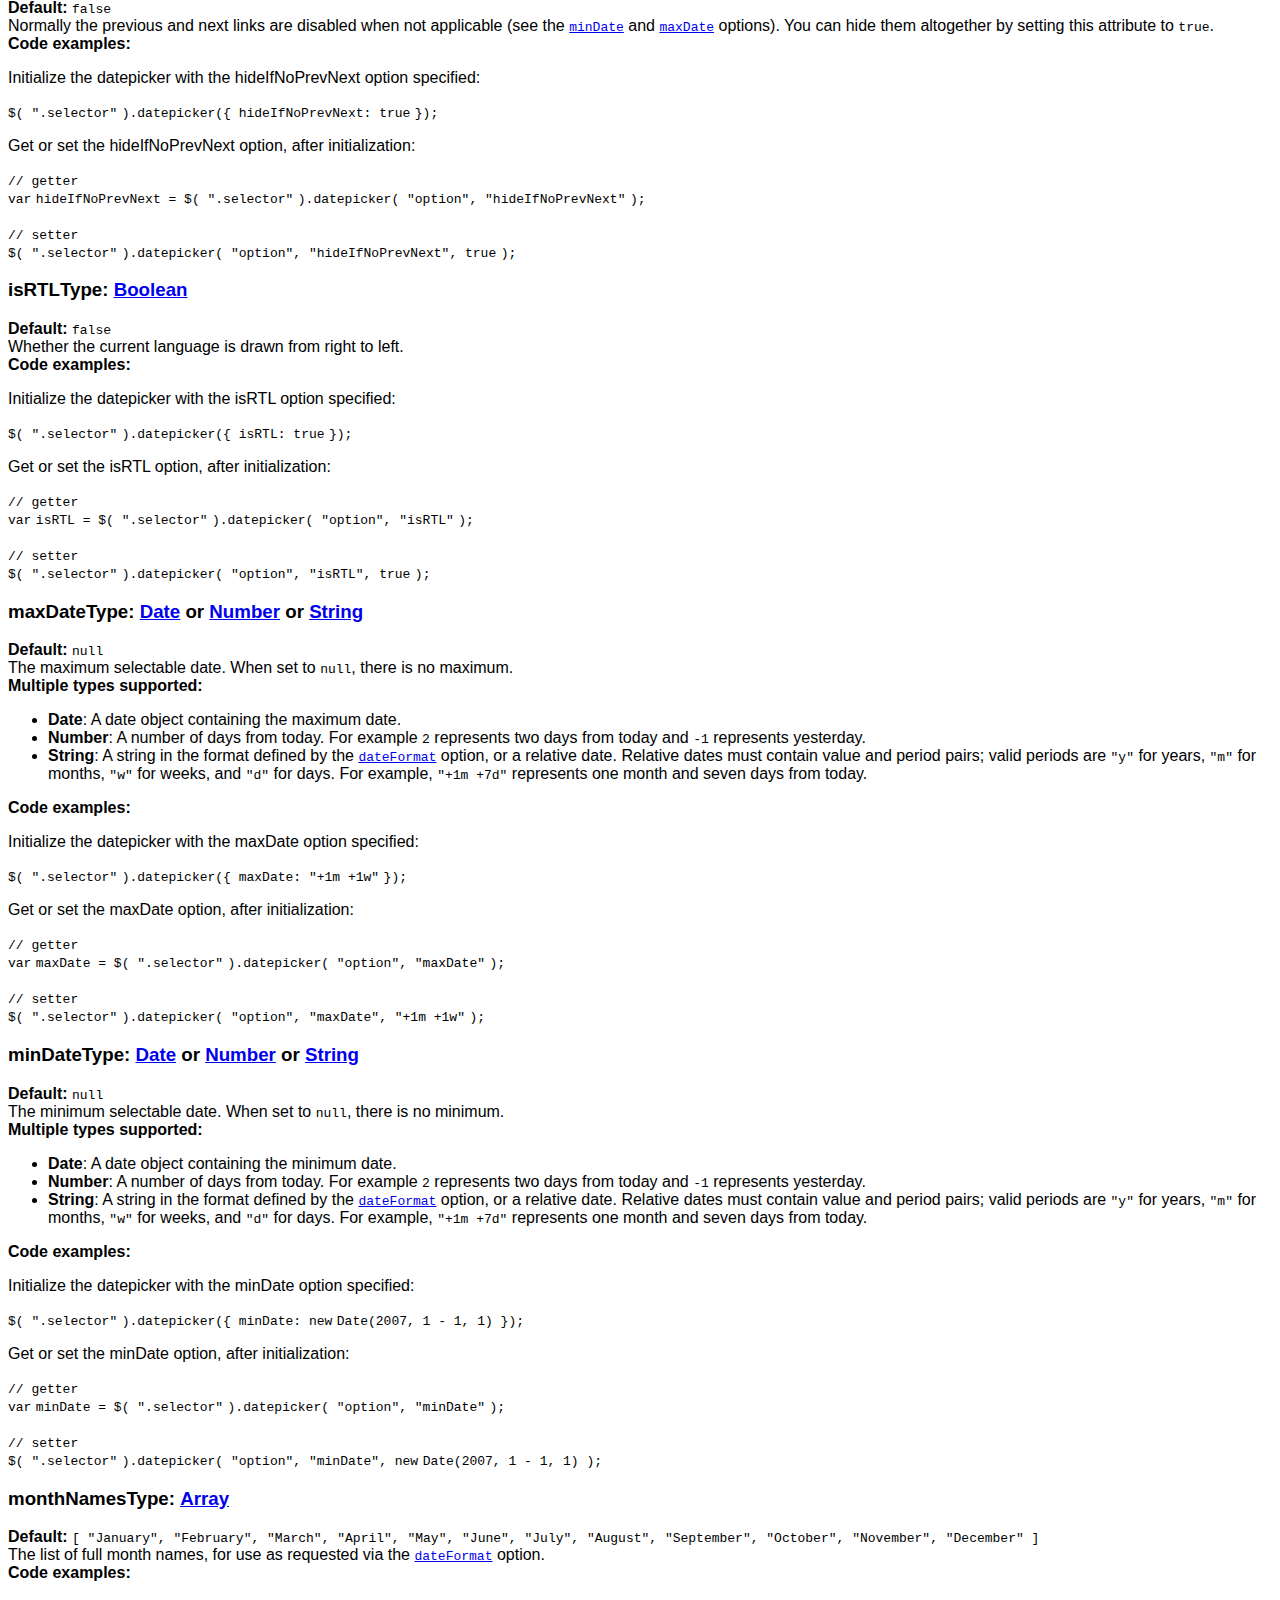
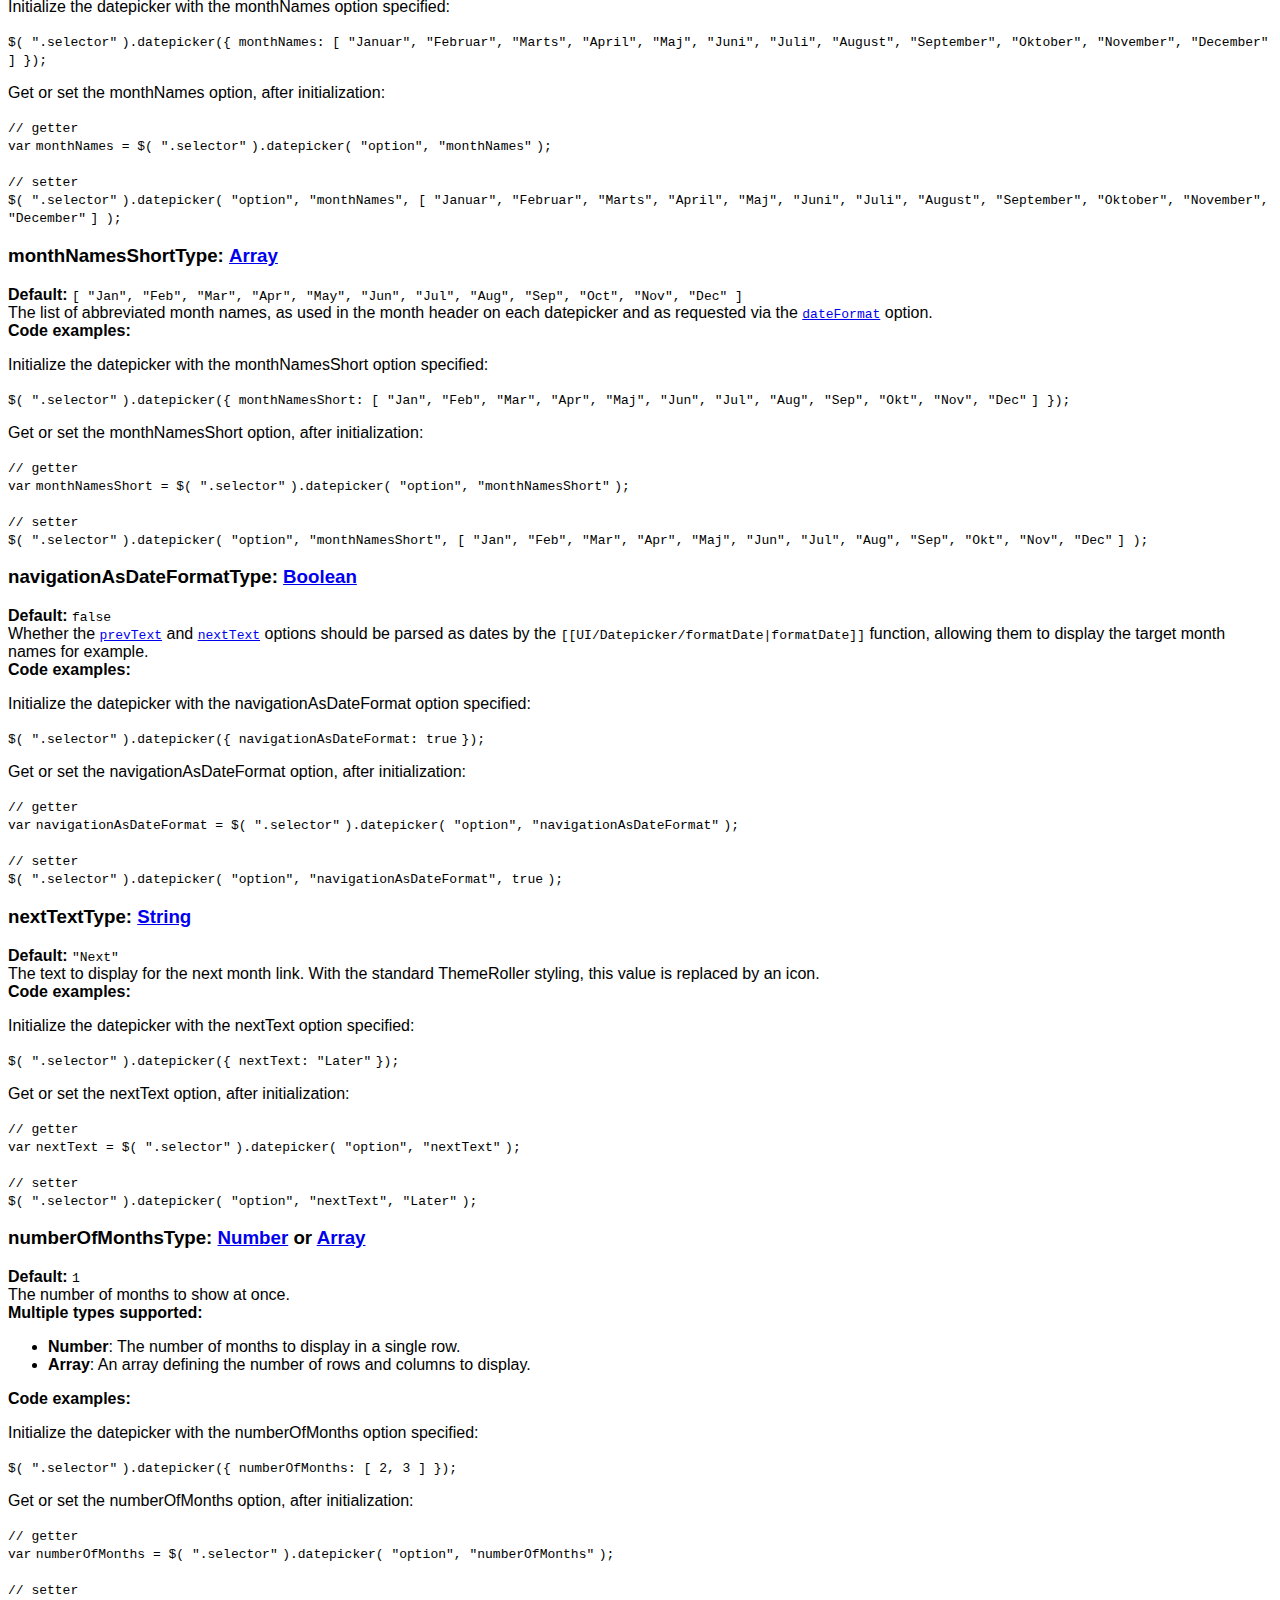
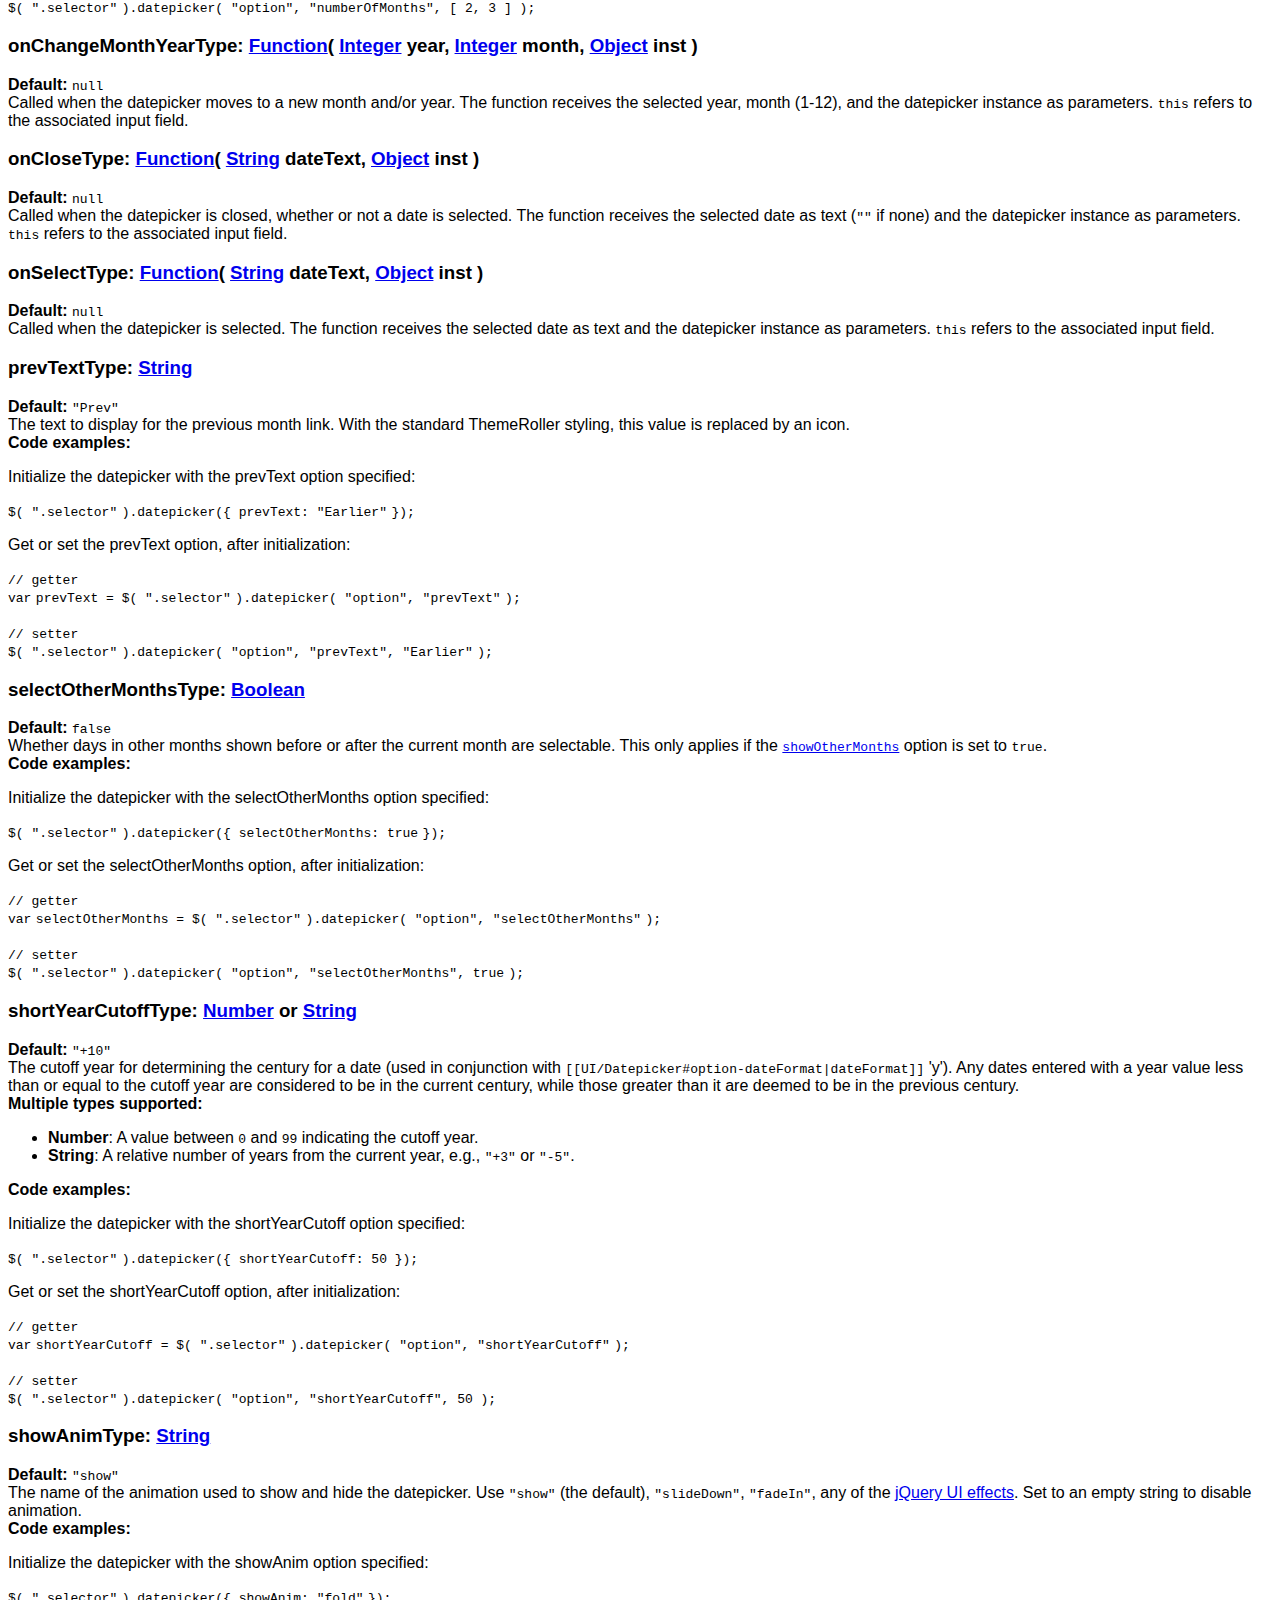
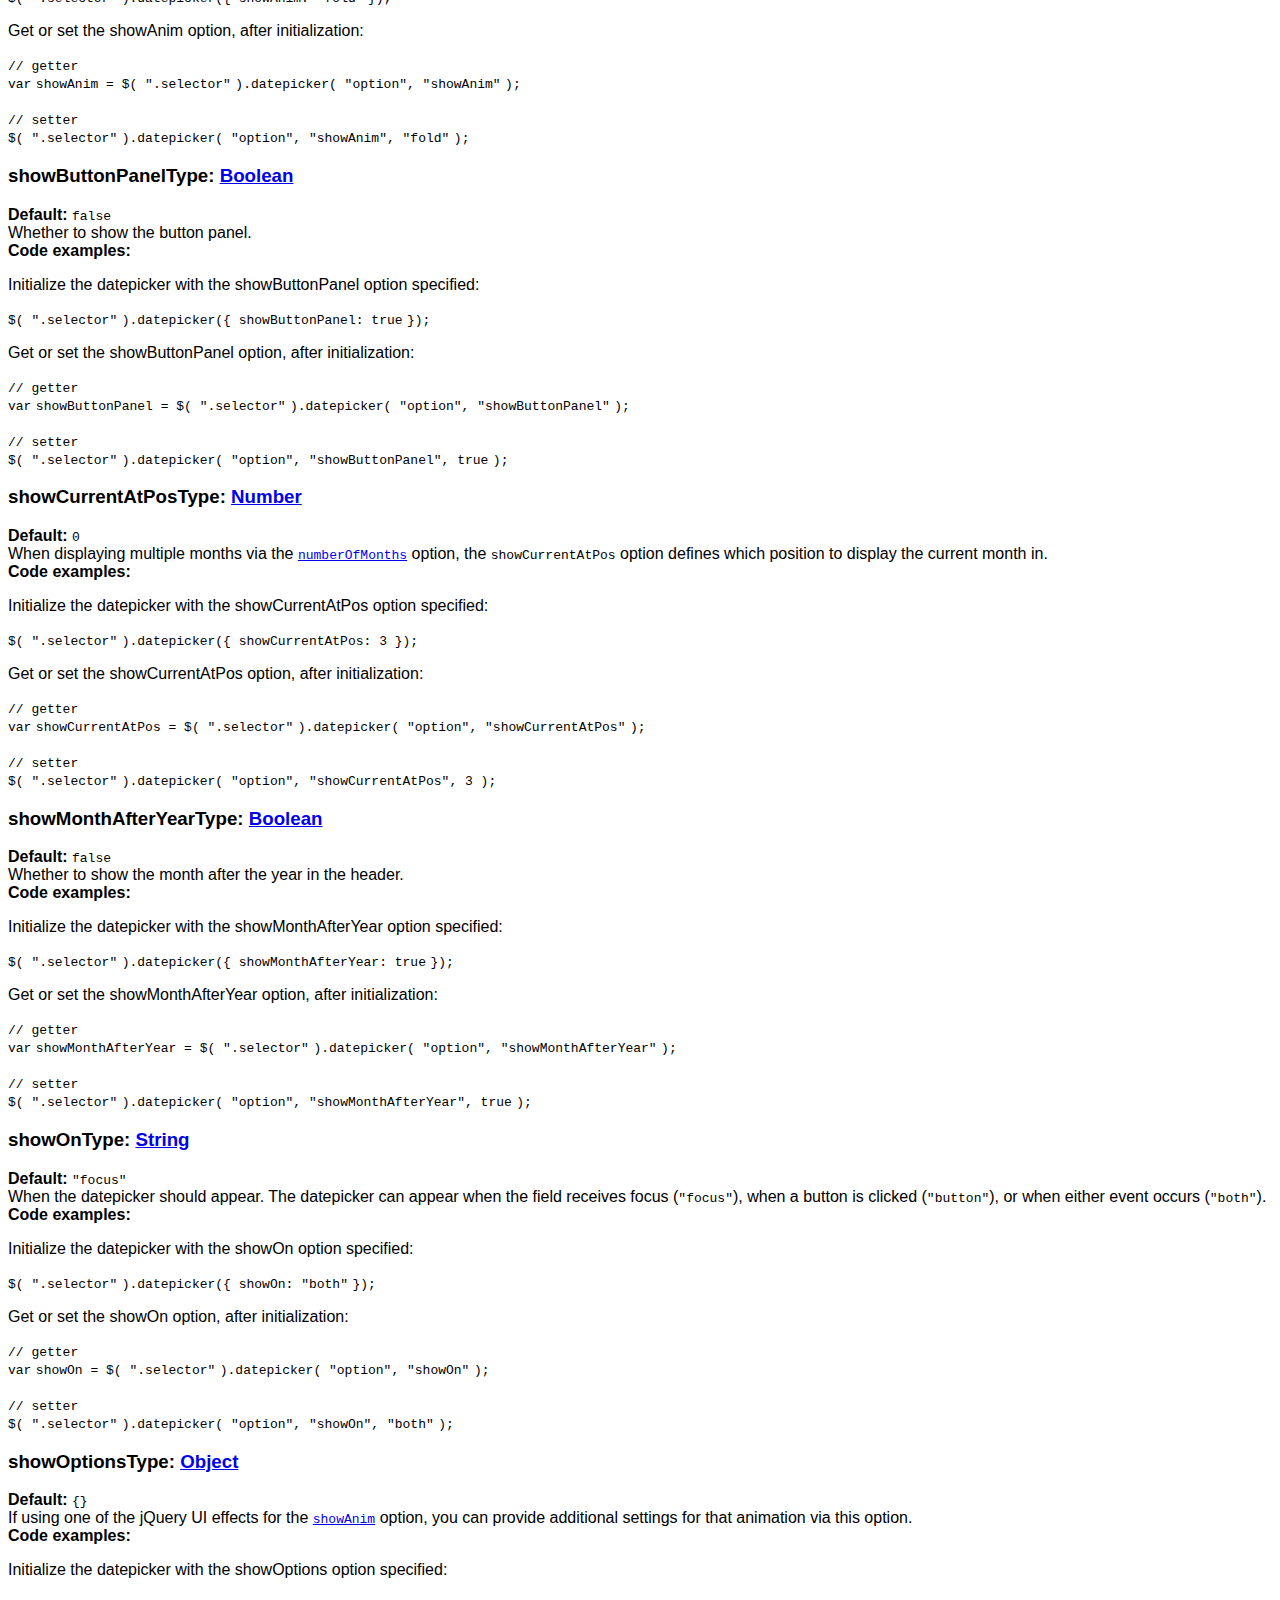
<file: js/jquery-ui-1.10.0.custom/development-bundle/docs/datepicker.html>
<!doctype html>
<html lang="en">
<head>
	<meta charset="utf-8">
	<title>jQuery UI datepicker documentation</title>

	<style>
	body {
		font-family: "Trebuchet MS", "Arial", "Helvetica", "Verdana", "sans-serif"
	}
	.gutter {
		display: none;
	}
	</style>
</head>
<body>

<script>{
		"title":
			"Datepicker Widget",
		"excerpt":
			"Select a date from a popup or inline calendar",
		"termSlugs": {
			"category": [
				"widgets"
			]
		}
	}</script><article id="datepicker1" class="entry widget"><h2 class="section-title">
<span>Datepicker Widget</span><span class="version-details">version added: 1.0</span>
</h2>
<div class="entry-wrapper">
<p class="desc"><strong>Description: </strong>Select a date from a popup or inline calendar</p>
<section id="quick-nav"><header><h2>QuickNav<a href="#entry-examples">Examples</a>
</h2></header><div class="quick-nav-section">
<h3>Options</h3>
<div><a href="#option-altField">altField</a></div>
<div><a href="#option-altFormat">altFormat</a></div>
<div><a href="#option-appendText">appendText</a></div>
<div><a href="#option-autoSize">autoSize</a></div>
<div><a href="#option-buttonImage">buttonImage</a></div>
<div><a href="#option-buttonImageOnly">buttonImageOnly</a></div>
<div><a href="#option-buttonText">buttonText</a></div>
<div><a href="#option-calculateWeek">calculateWeek</a></div>
<div><a href="#option-changeMonth">changeMonth</a></div>
<div><a href="#option-changeYear">changeYear</a></div>
<div><a href="#option-closeText">closeText</a></div>
<div><a href="#option-constrainInput">constrainInput</a></div>
<div><a href="#option-currentText">currentText</a></div>
<div><a href="#option-dateFormat">dateFormat</a></div>
<div><a href="#option-dayNames">dayNames</a></div>
<div><a href="#option-dayNamesMin">dayNamesMin</a></div>
<div><a href="#option-dayNamesShort">dayNamesShort</a></div>
<div><a href="#option-defaultDate">defaultDate</a></div>
<div><a href="#option-duration">duration</a></div>
<div><a href="#option-firstDay">firstDay</a></div>
<div><a href="#option-gotoCurrent">gotoCurrent</a></div>
<div><a href="#option-hideIfNoPrevNext">hideIfNoPrevNext</a></div>
<div><a href="#option-isRTL">isRTL</a></div>
<div><a href="#option-maxDate">maxDate</a></div>
<div><a href="#option-minDate">minDate</a></div>
<div><a href="#option-monthNames">monthNames</a></div>
<div><a href="#option-monthNamesShort">monthNamesShort</a></div>
<div><a href="#option-navigationAsDateFormat">navigationAsDateFormat</a></div>
<div><a href="#option-nextText">nextText</a></div>
<div><a href="#option-numberOfMonths">numberOfMonths</a></div>
<div><a href="#option-prevText">prevText</a></div>
<div><a href="#option-selectOtherMonths">selectOtherMonths</a></div>
<div><a href="#option-shortYearCutoff">shortYearCutoff</a></div>
<div><a href="#option-showAnim">showAnim</a></div>
<div><a href="#option-showButtonPanel">showButtonPanel</a></div>
<div><a href="#option-showCurrentAtPos">showCurrentAtPos</a></div>
<div><a href="#option-showMonthAfterYear">showMonthAfterYear</a></div>
<div><a href="#option-showOn">showOn</a></div>
<div><a href="#option-showOptions">showOptions</a></div>
<div><a href="#option-showOtherMonths">showOtherMonths</a></div>
<div><a href="#option-showWeek">showWeek</a></div>
<div><a href="#option-stepMonths">stepMonths</a></div>
<div><a href="#option-weekHeader">weekHeader</a></div>
<div><a href="#option-yearRange">yearRange</a></div>
<div><a href="#option-yearSuffix">yearSuffix</a></div>
<div><a href="#option-beforeShow">beforeShow</a></div>
<div><a href="#option-beforeShowDay">beforeShowDay</a></div>
<div><a href="#option-onChangeMonthYear">onChangeMonthYear</a></div>
<div><a href="#option-onClose">onClose</a></div>
<div><a href="#option-onSelect">onSelect</a></div>
</div>
<div class="quick-nav-section">
<h3>Methods</h3>
<div><a href="#method-destroy">destroy</a></div>
<div><a href="#method-dialog">dialog</a></div>
<div><a href="#method-isDisabled">isDisabled</a></div>
<div><a href="#method-hide">hide</a></div>
<div><a href="#method-show">show</a></div>
<div><a href="#method-refresh">refresh</a></div>
<div><a href="#method-getDate">getDate</a></div>
<div><a href="#method-setDate">setDate</a></div>
<div><a href="#method-option">option</a></div>
<div><a href="#method-widget">widget</a></div>
</div>
<div class="quick-nav-section"><h3>Events</h3></div></section><div class="longdesc" id="entry-longdesc">
		<p>The jQuery UI Datepicker is a highly configurable plugin that adds datepicker functionality to your pages. You can customize the date format and language, restrict the selectable date ranges and add in buttons and other navigation options easily.</p>

		<p>By default, the datepicker calendar opens in a small overlay when the associated text field gains focus. For an inline calendar, simply attach the datepicker to a div or span.</p>

		<h3>Keyboard interaction</h3>
		<p>While the datepicker is open, the following key commands are available:</p>
		<ul>
			<li>PAGE UP: Move to the previous month.</li>
			<li>PAGE DOWN: Move to the next month.</li>
			<li>CTRL+PAGE UP: Move to the previous year.</li>
			<li>CTRL+PAGE DOWN: Move to the next year.</li>
			<li>CTRL+HOME: Move to the current month. Open the datepicker if closed.</li>
			<li>CTRL+LEFT: Move to the previous day.</li>
			<li>CTRL+RIGHT: Move to the next day.</li>
			<li>CTRL+UP: Move to the previous week.</li>
			<li>CTRL+DOWN: Move the next week.</li>
			<li>ENTER: Select the focused date.</li>
			<li>CTRL+END: Close the datepicker and erase the date.</li>
			<li>ESCAPE: Close the datepicker without selection.</li>
		</ul>

		<h3 id="utility-functions">Utility functions</h3>
		<ul>
			<li>$.datepicker.setDefaults( settings ) - Set settings for all datepicker instances.</li>
			<li>$.datepicker.formatDate( format, date, settings ) - Format a date into a string value with a specified format.</li>
			<li>$.datepicker.parseDate( format, value, settings )  - Extract a date from a string value with a specified format.</li>
			<li>$.datepicker.iso8601Week( date ) - Determine the week of the year for a given date: 1 to 53.</li>
			<li>$.datepicker.noWeekends - Set as beforeShowDay function to prevent selection of weekends.</li>
		</ul>

		<h3>Localization</h3>
		<p>Datepicker provides support for localizing its content to cater for different languages and date formats. Each localization is contained within its own file with the language code appended to the name, e.g., <code>jquery.ui.datepicker-fr.js</code> for French. The desired localization file should be included after the main datepicker code. Each localization file adds its settings to the set of available localizations and automatically applies them as defaults for all instances.</p>
		<p>The <code>$.datepicker.regional</code> attribute holds an array of localizations, indexed by language code, with <code>""</code> referring to the default (English). Each entry is an object with the following attributes: <code>closeText</code>, <code>prevText</code>, <code>nextText</code>, <code>currentText</code>, <code>monthNames</code>, <code>monthNamesShort</code>, <code>dayNames</code>, <code>dayNamesShort</code>, <code>dayNamesMin</code>, <code>weekHeader</code>, <code>dateFormat</code>, <code>firstDay</code>, <code>isRTL</code>, <code>showMonthAfterYear</code>, and <code>yearSuffix</code>.</p>
		<p>You can restore the default localizations with:</p>
		<code>$.datepicker.setDefaults( $.datepicker.regional[ "" ] );</code>
		<p>And can then override an individual datepicker for a specific locale:</p>
		<code>$( selector ).datepicker( $.datepicker.regional[ "fr" ] );</code>
	</div>
<h3>Additional Notes:</h3>
<div class="longdesc"><ul><li>
			This widget requires some functional CSS, otherwise it won't work. If you build a custom theme, use the widget's specific CSS file as a starting point.
		</li></ul></div>
<section id="options"><header><h2 class="underline">Options</h2></header><div id="option-altField" class="api-item first-item">
<h3>altField<span class="option-type"><strong>Type: </strong><a href="http://api.jquery.com/Types#Selector">Selector</a> or <a href="http://api.jquery.com/Types#jQuery">jQuery</a> or <a href="http://api.jquery.com/Types#Element">Element</a></span>
</h3>
<div class="default">
<strong>Default: </strong><code>""</code>
</div>
<div>An input element that is to be updated with the selected date from the datepicker. Use the <a href="#option-altFormat"><code>altFormat</code></a> option to change the format of the date within this field. Leave as blank for no alternate field.</div>
<strong>Code examples:</strong><p>Initialize the datepicker with the altField option specified:</p>
<div class="syntaxhighlighter nogutter  "><table border="0" cellpadding="0" cellspacing="0"><tbody><tr><td class="code"><div class="container"><div class="line number1 index0 alt2"><code class="plain">$( </code><code class="string">".selector"</code> <code class="plain">).datepicker({ altField: </code><code class="string">"#actualDate"</code> <code class="plain">});</code></div></div></td></tr></tbody></table></div>
<p>Get or set the altField option, after initialization:</p>
<div class="syntaxhighlighter nogutter  "><table border="0" cellpadding="0" cellspacing="0"><tbody><tr><td class="code"><div class="container"><div class="line number1 index0 alt2"><code class="comments">// getter</code></div><div class="line number2 index1 alt1"><code class="keyword">var</code> <code class="plain">altField = $( </code><code class="string">".selector"</code> <code class="plain">).datepicker( </code><code class="string">"option"</code><code class="plain">, </code><code class="string">"altField"</code> <code class="plain">);</code></div><div class="line number3 index2 alt2">&nbsp;</div><div class="line number4 index3 alt1"><code class="comments">// setter</code></div><div class="line number5 index4 alt2"><code class="plain">$( </code><code class="string">".selector"</code> <code class="plain">).datepicker( </code><code class="string">"option"</code><code class="plain">, </code><code class="string">"altField"</code><code class="plain">, </code><code class="string">"#actualDate"</code> <code class="plain">);</code></div></div></td></tr></tbody></table></div>
</div>
<div id="option-altFormat" class="api-item">
<h3>altFormat<span class="option-type"><strong>Type: </strong><a href="http://api.jquery.com/Types#String">String</a></span>
</h3>
<div class="default">
<strong>Default: </strong><code>""</code>
</div>
<div>The <a href="#option-dateFormat"><code>dateFormat</code></a> to be used for the <a href="#option-altField"><code>altField</code></a> option. This allows one date format to be shown to the user for selection purposes, while a different format is actually sent behind the scenes. For a full list of the possible formats see the [[UI/Datepicker/formatDate|formatDate]] function</div>
<strong>Code examples:</strong><p>Initialize the datepicker with the altFormat option specified:</p>
<div class="syntaxhighlighter nogutter  "><table border="0" cellpadding="0" cellspacing="0"><tbody><tr><td class="code"><div class="container"><div class="line number1 index0 alt2"><code class="plain">$( </code><code class="string">".selector"</code> <code class="plain">).datepicker({ altFormat: </code><code class="string">"yy-mm-dd"</code> <code class="plain">});</code></div></div></td></tr></tbody></table></div>
<p>Get or set the altFormat option, after initialization:</p>
<div class="syntaxhighlighter nogutter  "><table border="0" cellpadding="0" cellspacing="0"><tbody><tr><td class="code"><div class="container"><div class="line number1 index0 alt2"><code class="comments">// getter</code></div><div class="line number2 index1 alt1"><code class="keyword">var</code> <code class="plain">altFormat = $( </code><code class="string">".selector"</code> <code class="plain">).datepicker( </code><code class="string">"option"</code><code class="plain">, </code><code class="string">"altFormat"</code> <code class="plain">);</code></div><div class="line number3 index2 alt2">&nbsp;</div><div class="line number4 index3 alt1"><code class="comments">// setter</code></div><div class="line number5 index4 alt2"><code class="plain">$( </code><code class="string">".selector"</code> <code class="plain">).datepicker( </code><code class="string">"option"</code><code class="plain">, </code><code class="string">"altFormat"</code><code class="plain">, </code><code class="string">"yy-mm-dd"</code> <code class="plain">);</code></div></div></td></tr></tbody></table></div>
</div>
<div id="option-appendText" class="api-item">
<h3>appendText<span class="option-type"><strong>Type: </strong><a href="http://api.jquery.com/Types#String">String</a></span>
</h3>
<div class="default">
<strong>Default: </strong><code>""</code>
</div>
<div>The text to display after each date field, e.g., to show the required format.</div>
<strong>Code examples:</strong><p>Initialize the datepicker with the appendText option specified:</p>
<div class="syntaxhighlighter nogutter  "><table border="0" cellpadding="0" cellspacing="0"><tbody><tr><td class="code"><div class="container"><div class="line number1 index0 alt2"><code class="plain">$( </code><code class="string">".selector"</code> <code class="plain">).datepicker({ appendText: </code><code class="string">"(yyyy-mm-dd)"</code> <code class="plain">});</code></div></div></td></tr></tbody></table></div>
<p>Get or set the appendText option, after initialization:</p>
<div class="syntaxhighlighter nogutter  "><table border="0" cellpadding="0" cellspacing="0"><tbody><tr><td class="code"><div class="container"><div class="line number1 index0 alt2"><code class="comments">// getter</code></div><div class="line number2 index1 alt1"><code class="keyword">var</code> <code class="plain">appendText = $( </code><code class="string">".selector"</code> <code class="plain">).datepicker( </code><code class="string">"option"</code><code class="plain">, </code><code class="string">"appendText"</code> <code class="plain">);</code></div><div class="line number3 index2 alt2">&nbsp;</div><div class="line number4 index3 alt1"><code class="comments">// setter</code></div><div class="line number5 index4 alt2"><code class="plain">$( </code><code class="string">".selector"</code> <code class="plain">).datepicker( </code><code class="string">"option"</code><code class="plain">, </code><code class="string">"appendText"</code><code class="plain">, </code><code class="string">"(yyyy-mm-dd)"</code> <code class="plain">);</code></div></div></td></tr></tbody></table></div>
</div>
<div id="option-autoSize" class="api-item">
<h3>autoSize<span class="option-type"><strong>Type: </strong><a href="http://api.jquery.com/Types#Boolean">Boolean</a></span>
</h3>
<div class="default">
<strong>Default: </strong><code>false</code>
</div>
<div>Set to <code>true</code> to automatically resize the input field to accommodate dates in the current <a href="#option-dateFormat"><code>dateFormat</code></a>.</div>
<strong>Code examples:</strong><p>Initialize the datepicker with the autoSize option specified:</p>
<div class="syntaxhighlighter nogutter  "><table border="0" cellpadding="0" cellspacing="0"><tbody><tr><td class="code"><div class="container"><div class="line number1 index0 alt2"><code class="plain">$( </code><code class="string">".selector"</code> <code class="plain">).datepicker({ autoSize: </code><code class="keyword">true</code> <code class="plain">});</code></div></div></td></tr></tbody></table></div>
<p>Get or set the autoSize option, after initialization:</p>
<div class="syntaxhighlighter nogutter  "><table border="0" cellpadding="0" cellspacing="0"><tbody><tr><td class="code"><div class="container"><div class="line number1 index0 alt2"><code class="comments">// getter</code></div><div class="line number2 index1 alt1"><code class="keyword">var</code> <code class="plain">autoSize = $( </code><code class="string">".selector"</code> <code class="plain">).datepicker( </code><code class="string">"option"</code><code class="plain">, </code><code class="string">"autoSize"</code> <code class="plain">);</code></div><div class="line number3 index2 alt2">&nbsp;</div><div class="line number4 index3 alt1"><code class="comments">// setter</code></div><div class="line number5 index4 alt2"><code class="plain">$( </code><code class="string">".selector"</code> <code class="plain">).datepicker( </code><code class="string">"option"</code><code class="plain">, </code><code class="string">"autoSize"</code><code class="plain">, </code><code class="keyword">true</code> <code class="plain">);</code></div></div></td></tr></tbody></table></div>
</div>
<div id="option-beforeShow" class="api-item">
<h3>beforeShow<span class="option-type"><strong>Type: </strong><a href="http://api.jquery.com/Types/#Function">Function</a>( <a href="http://api.jquery.com/Types#Element">Element</a> input, <a href="http://api.jquery.com/Types#Object">Object</a> inst )</span>
</h3>
<div class="default">
<strong>Default: </strong><code>null</code>
</div>
<div>A function that takes an input field and current datepicker instance and returns an options object to update the datepicker with. It is called just before the datepicker is displayed.</div>
</div>
<div id="option-beforeShowDay" class="api-item">
<h3>beforeShowDay<span class="option-type"><strong>Type: </strong><a href="http://api.jquery.com/Types/#Function">Function</a>( <a href="http://api.jquery.com/Types#Date">Date</a> date )</span>
</h3>
<div class="default">
<strong>Default: </strong><code>null</code>
</div>
<div>A function takes a date as a parameter and must return an array with <code>[0]</code> equal to <code>true</code>/<code>false</code> indicating whether or not this date is selectable, <code>[1]</code> equal to a CSS class name or <code>""</code> for the default presentation, and <code>[2]</code> an optional popup tooltip for this date. It is called for each day in the datepicker before it is displayed.</div>
</div>
<div id="option-buttonImage" class="api-item">
<h3>buttonImage<span class="option-type"><strong>Type: </strong><a href="http://api.jquery.com/Types#String">String</a></span>
</h3>
<div class="default">
<strong>Default: </strong><code>""</code>
</div>
<div>The URL for the popup button image. If set, the <a href="#option-buttonText"><code>buttonText</code></a> option becomes the <code>alt</code> value and is not directly displayed.</div>
<strong>Code examples:</strong><p>Initialize the datepicker with the buttonImage option specified:</p>
<div class="syntaxhighlighter nogutter  "><table border="0" cellpadding="0" cellspacing="0"><tbody><tr><td class="code"><div class="container"><div class="line number1 index0 alt2"><code class="plain">$( </code><code class="string">".selector"</code> <code class="plain">).datepicker({ buttonImage: </code><code class="string">"/images/datepicker.gif"</code> <code class="plain">});</code></div></div></td></tr></tbody></table></div>
<p>Get or set the buttonImage option, after initialization:</p>
<div class="syntaxhighlighter nogutter  "><table border="0" cellpadding="0" cellspacing="0"><tbody><tr><td class="code"><div class="container"><div class="line number1 index0 alt2"><code class="comments">// getter</code></div><div class="line number2 index1 alt1"><code class="keyword">var</code> <code class="plain">buttonImage = $( </code><code class="string">".selector"</code> <code class="plain">).datepicker( </code><code class="string">"option"</code><code class="plain">, </code><code class="string">"buttonImage"</code> <code class="plain">);</code></div><div class="line number3 index2 alt2">&nbsp;</div><div class="line number4 index3 alt1"><code class="comments">// setter</code></div><div class="line number5 index4 alt2"><code class="plain">$( </code><code class="string">".selector"</code> <code class="plain">).datepicker( </code><code class="string">"option"</code><code class="plain">, </code><code class="string">"buttonImage"</code><code class="plain">, </code><code class="string">"/images/datepicker.gif"</code> <code class="plain">);</code></div></div></td></tr></tbody></table></div>
</div>
<div id="option-buttonImageOnly" class="api-item">
<h3>buttonImageOnly<span class="option-type"><strong>Type: </strong><a href="http://api.jquery.com/Types#Boolean">Boolean</a></span>
</h3>
<div class="default">
<strong>Default: </strong><code>false</code>
</div>
<div>Whether the button image should be rendered by itself instead of inside a button element.</div>
<strong>Code examples:</strong><p>Initialize the datepicker with the buttonImageOnly option specified:</p>
<div class="syntaxhighlighter nogutter  "><table border="0" cellpadding="0" cellspacing="0"><tbody><tr><td class="code"><div class="container"><div class="line number1 index0 alt2"><code class="plain">$( </code><code class="string">".selector"</code> <code class="plain">).datepicker({ buttonImageOnly: </code><code class="keyword">true</code> <code class="plain">});</code></div></div></td></tr></tbody></table></div>
<p>Get or set the buttonImageOnly option, after initialization:</p>
<div class="syntaxhighlighter nogutter  "><table border="0" cellpadding="0" cellspacing="0"><tbody><tr><td class="code"><div class="container"><div class="line number1 index0 alt2"><code class="comments">// getter</code></div><div class="line number2 index1 alt1"><code class="keyword">var</code> <code class="plain">buttonImageOnly = $( </code><code class="string">".selector"</code> <code class="plain">).datepicker( </code><code class="string">"option"</code><code class="plain">, </code><code class="string">"buttonImageOnly"</code> <code class="plain">);</code></div><div class="line number3 index2 alt2">&nbsp;</div><div class="line number4 index3 alt1"><code class="comments">// setter</code></div><div class="line number5 index4 alt2"><code class="plain">$( </code><code class="string">".selector"</code> <code class="plain">).datepicker( </code><code class="string">"option"</code><code class="plain">, </code><code class="string">"buttonImageOnly"</code><code class="plain">, </code><code class="keyword">true</code> <code class="plain">);</code></div></div></td></tr></tbody></table></div>
</div>
<div id="option-buttonText" class="api-item">
<h3>buttonText<span class="option-type"><strong>Type: </strong><a href="http://api.jquery.com/Types#String">String</a></span>
</h3>
<div class="default">
<strong>Default: </strong><code>"..."</code>
</div>
<div>The text to display on the trigger button. Use in conjunction with the <a href="#option-showOn"><code>showOn</code></a> option set to <code>"button"</code> or <code>"both"</code>.</div>
<strong>Code examples:</strong><p>Initialize the datepicker with the buttonText option specified:</p>
<div class="syntaxhighlighter nogutter  "><table border="0" cellpadding="0" cellspacing="0"><tbody><tr><td class="code"><div class="container"><div class="line number1 index0 alt2"><code class="plain">$( </code><code class="string">".selector"</code> <code class="plain">).datepicker({ buttonText: </code><code class="string">"Choose"</code> <code class="plain">});</code></div></div></td></tr></tbody></table></div>
<p>Get or set the buttonText option, after initialization:</p>
<div class="syntaxhighlighter nogutter  "><table border="0" cellpadding="0" cellspacing="0"><tbody><tr><td class="code"><div class="container"><div class="line number1 index0 alt2"><code class="comments">// getter</code></div><div class="line number2 index1 alt1"><code class="keyword">var</code> <code class="plain">buttonText = $( </code><code class="string">".selector"</code> <code class="plain">).datepicker( </code><code class="string">"option"</code><code class="plain">, </code><code class="string">"buttonText"</code> <code class="plain">);</code></div><div class="line number3 index2 alt2">&nbsp;</div><div class="line number4 index3 alt1"><code class="comments">// setter</code></div><div class="line number5 index4 alt2"><code class="plain">$( </code><code class="string">".selector"</code> <code class="plain">).datepicker( </code><code class="string">"option"</code><code class="plain">, </code><code class="string">"buttonText"</code><code class="plain">, </code><code class="string">"Choose"</code> <code class="plain">);</code></div></div></td></tr></tbody></table></div>
</div>
<div id="option-calculateWeek" class="api-item">
<h3>calculateWeek<span class="option-type"><strong>Type: </strong><a href="http://api.jquery.com/Types/#Function">Function</a>()</span>
</h3>
<div class="default">
<strong>Default: </strong><code>jQuery.datepicker.iso8601Week</code>
</div>
<div>A function to calculate the week of the year for a given date. The default implementation uses the ISO 8601 definition: weeks start on a Monday; the first week of the year contains the first Thursday of the year.</div>
<strong>Code examples:</strong><p>Initialize the datepicker with the calculateWeek option specified:</p>
<div class="syntaxhighlighter nogutter  "><table border="0" cellpadding="0" cellspacing="0"><tbody><tr><td class="code"><div class="container"><div class="line number1 index0 alt2"><code class="plain">$( </code><code class="string">".selector"</code> <code class="plain">).datepicker({ calculateWeek: myWeekCalc });</code></div></div></td></tr></tbody></table></div>
<p>Get or set the calculateWeek option, after initialization:</p>
<div class="syntaxhighlighter nogutter  "><table border="0" cellpadding="0" cellspacing="0"><tbody><tr><td class="code"><div class="container"><div class="line number1 index0 alt2"><code class="comments">// getter</code></div><div class="line number2 index1 alt1"><code class="keyword">var</code> <code class="plain">calculateWeek = $( </code><code class="string">".selector"</code> <code class="plain">).datepicker( </code><code class="string">"option"</code><code class="plain">, </code><code class="string">"calculateWeek"</code> <code class="plain">);</code></div><div class="line number3 index2 alt2">&nbsp;</div><div class="line number4 index3 alt1"><code class="comments">// setter</code></div><div class="line number5 index4 alt2"><code class="plain">$( </code><code class="string">".selector"</code> <code class="plain">).datepicker( </code><code class="string">"option"</code><code class="plain">, </code><code class="string">"calculateWeek"</code><code class="plain">, myWeekCalc );</code></div></div></td></tr></tbody></table></div>
</div>
<div id="option-changeMonth" class="api-item">
<h3>changeMonth<span class="option-type"><strong>Type: </strong><a href="http://api.jquery.com/Types#Boolean">Boolean</a></span>
</h3>
<div class="default">
<strong>Default: </strong><code>false</code>
</div>
<div>Whether the month should be rendered as a dropdown instead of text.</div>
<strong>Code examples:</strong><p>Initialize the datepicker with the changeMonth option specified:</p>
<div class="syntaxhighlighter nogutter  "><table border="0" cellpadding="0" cellspacing="0"><tbody><tr><td class="code"><div class="container"><div class="line number1 index0 alt2"><code class="plain">$( </code><code class="string">".selector"</code> <code class="plain">).datepicker({ changeMonth: </code><code class="keyword">true</code> <code class="plain">});</code></div></div></td></tr></tbody></table></div>
<p>Get or set the changeMonth option, after initialization:</p>
<div class="syntaxhighlighter nogutter  "><table border="0" cellpadding="0" cellspacing="0"><tbody><tr><td class="code"><div class="container"><div class="line number1 index0 alt2"><code class="comments">// getter</code></div><div class="line number2 index1 alt1"><code class="keyword">var</code> <code class="plain">changeMonth = $( </code><code class="string">".selector"</code> <code class="plain">).datepicker( </code><code class="string">"option"</code><code class="plain">, </code><code class="string">"changeMonth"</code> <code class="plain">);</code></div><div class="line number3 index2 alt2">&nbsp;</div><div class="line number4 index3 alt1"><code class="comments">// setter</code></div><div class="line number5 index4 alt2"><code class="plain">$( </code><code class="string">".selector"</code> <code class="plain">).datepicker( </code><code class="string">"option"</code><code class="plain">, </code><code class="string">"changeMonth"</code><code class="plain">, </code><code class="keyword">true</code> <code class="plain">);</code></div></div></td></tr></tbody></table></div>
</div>
<div id="option-changeYear" class="api-item">
<h3>changeYear<span class="option-type"><strong>Type: </strong><a href="http://api.jquery.com/Types#Boolean">Boolean</a></span>
</h3>
<div class="default">
<strong>Default: </strong><code>false</code>
</div>
<div>Whether the year should be rendered as a dropdown instead of text. Use the <a href="#option-yearRange"><code>yearRange</code></a> option to control which years are made available for selection.</div>
<strong>Code examples:</strong><p>Initialize the datepicker with the changeYear option specified:</p>
<div class="syntaxhighlighter nogutter  "><table border="0" cellpadding="0" cellspacing="0"><tbody><tr><td class="code"><div class="container"><div class="line number1 index0 alt2"><code class="plain">$( </code><code class="string">".selector"</code> <code class="plain">).datepicker({ changeYear: </code><code class="keyword">true</code> <code class="plain">});</code></div></div></td></tr></tbody></table></div>
<p>Get or set the changeYear option, after initialization:</p>
<div class="syntaxhighlighter nogutter  "><table border="0" cellpadding="0" cellspacing="0"><tbody><tr><td class="code"><div class="container"><div class="line number1 index0 alt2"><code class="comments">// getter</code></div><div class="line number2 index1 alt1"><code class="keyword">var</code> <code class="plain">changeYear = $( </code><code class="string">".selector"</code> <code class="plain">).datepicker( </code><code class="string">"option"</code><code class="plain">, </code><code class="string">"changeYear"</code> <code class="plain">);</code></div><div class="line number3 index2 alt2">&nbsp;</div><div class="line number4 index3 alt1"><code class="comments">// setter</code></div><div class="line number5 index4 alt2"><code class="plain">$( </code><code class="string">".selector"</code> <code class="plain">).datepicker( </code><code class="string">"option"</code><code class="plain">, </code><code class="string">"changeYear"</code><code class="plain">, </code><code class="keyword">true</code> <code class="plain">);</code></div></div></td></tr></tbody></table></div>
</div>
<div id="option-closeText" class="api-item">
<h3>closeText<span class="option-type"><strong>Type: </strong><a href="http://api.jquery.com/Types#String">String</a></span>
</h3>
<div class="default">
<strong>Default: </strong><code>"Done"</code>
</div>
<div>The text to display for the close link. Use the <a href="#option-showButtonPanel"><code>showButtonPanel</code></a> option to display this button.</div>
<strong>Code examples:</strong><p>Initialize the datepicker with the closeText option specified:</p>
<div class="syntaxhighlighter nogutter  "><table border="0" cellpadding="0" cellspacing="0"><tbody><tr><td class="code"><div class="container"><div class="line number1 index0 alt2"><code class="plain">$( </code><code class="string">".selector"</code> <code class="plain">).datepicker({ closeText: </code><code class="string">"Close"</code> <code class="plain">});</code></div></div></td></tr></tbody></table></div>
<p>Get or set the closeText option, after initialization:</p>
<div class="syntaxhighlighter nogutter  "><table border="0" cellpadding="0" cellspacing="0"><tbody><tr><td class="code"><div class="container"><div class="line number1 index0 alt2"><code class="comments">// getter</code></div><div class="line number2 index1 alt1"><code class="keyword">var</code> <code class="plain">closeText = $( </code><code class="string">".selector"</code> <code class="plain">).datepicker( </code><code class="string">"option"</code><code class="plain">, </code><code class="string">"closeText"</code> <code class="plain">);</code></div><div class="line number3 index2 alt2">&nbsp;</div><div class="line number4 index3 alt1"><code class="comments">// setter</code></div><div class="line number5 index4 alt2"><code class="plain">$( </code><code class="string">".selector"</code> <code class="plain">).datepicker( </code><code class="string">"option"</code><code class="plain">, </code><code class="string">"closeText"</code><code class="plain">, </code><code class="string">"Close"</code> <code class="plain">);</code></div></div></td></tr></tbody></table></div>
</div>
<div id="option-constrainInput" class="api-item">
<h3>constrainInput<span class="option-type"><strong>Type: </strong><a href="http://api.jquery.com/Types#Boolean">Boolean</a></span>
</h3>
<div class="default">
<strong>Default: </strong><code>true</code>
</div>
<div>When <code>true</code>, entry in the input field is constrained to those characters allowed by the current <a href="#option-dateFormat"><code>dateFormat</code></a> option.</div>
<strong>Code examples:</strong><p>Initialize the datepicker with the constrainInput option specified:</p>
<div class="syntaxhighlighter nogutter  "><table border="0" cellpadding="0" cellspacing="0"><tbody><tr><td class="code"><div class="container"><div class="line number1 index0 alt2"><code class="plain">$( </code><code class="string">".selector"</code> <code class="plain">).datepicker({ constrainInput: </code><code class="keyword">false</code> <code class="plain">});</code></div></div></td></tr></tbody></table></div>
<p>Get or set the constrainInput option, after initialization:</p>
<div class="syntaxhighlighter nogutter  "><table border="0" cellpadding="0" cellspacing="0"><tbody><tr><td class="code"><div class="container"><div class="line number1 index0 alt2"><code class="comments">// getter</code></div><div class="line number2 index1 alt1"><code class="keyword">var</code> <code class="plain">constrainInput = $( </code><code class="string">".selector"</code> <code class="plain">).datepicker( </code><code class="string">"option"</code><code class="plain">, </code><code class="string">"constrainInput"</code> <code class="plain">);</code></div><div class="line number3 index2 alt2">&nbsp;</div><div class="line number4 index3 alt1"><code class="comments">// setter</code></div><div class="line number5 index4 alt2"><code class="plain">$( </code><code class="string">".selector"</code> <code class="plain">).datepicker( </code><code class="string">"option"</code><code class="plain">, </code><code class="string">"constrainInput"</code><code class="plain">, </code><code class="keyword">false</code> <code class="plain">);</code></div></div></td></tr></tbody></table></div>
</div>
<div id="option-currentText" class="api-item">
<h3>currentText<span class="option-type"><strong>Type: </strong><a href="http://api.jquery.com/Types#String">String</a></span>
</h3>
<div class="default">
<strong>Default: </strong><code>"Today"</code>
</div>
<div>The text to display for the current day link. Use the <a href="#option-showButtonPanel"><code>showButtonPanel</code></a> option to display this button.</div>
<strong>Code examples:</strong><p>Initialize the datepicker with the currentText option specified:</p>
<div class="syntaxhighlighter nogutter  "><table border="0" cellpadding="0" cellspacing="0"><tbody><tr><td class="code"><div class="container"><div class="line number1 index0 alt2"><code class="plain">$( </code><code class="string">".selector"</code> <code class="plain">).datepicker({ currentText: </code><code class="string">"Now"</code> <code class="plain">});</code></div></div></td></tr></tbody></table></div>
<p>Get or set the currentText option, after initialization:</p>
<div class="syntaxhighlighter nogutter  "><table border="0" cellpadding="0" cellspacing="0"><tbody><tr><td class="code"><div class="container"><div class="line number1 index0 alt2"><code class="comments">// getter</code></div><div class="line number2 index1 alt1"><code class="keyword">var</code> <code class="plain">currentText = $( </code><code class="string">".selector"</code> <code class="plain">).datepicker( </code><code class="string">"option"</code><code class="plain">, </code><code class="string">"currentText"</code> <code class="plain">);</code></div><div class="line number3 index2 alt2">&nbsp;</div><div class="line number4 index3 alt1"><code class="comments">// setter</code></div><div class="line number5 index4 alt2"><code class="plain">$( </code><code class="string">".selector"</code> <code class="plain">).datepicker( </code><code class="string">"option"</code><code class="plain">, </code><code class="string">"currentText"</code><code class="plain">, </code><code class="string">"Now"</code> <code class="plain">);</code></div></div></td></tr></tbody></table></div>
</div>
<div id="option-dateFormat" class="api-item">
<h3>dateFormat<span class="option-type"><strong>Type: </strong><a href="http://api.jquery.com/Types#String">String</a></span>
</h3>
<div class="default">
<strong>Default: </strong><code>"mm/dd/yy"</code>
</div>
<div>The format for parsed and displayed dates. For a full list of the possible formats see the <code>[[UI/Datepicker/formatDate|formatDate]]</code> function.</div>
<strong>Code examples:</strong><p>Initialize the datepicker with the dateFormat option specified:</p>
<div class="syntaxhighlighter nogutter  "><table border="0" cellpadding="0" cellspacing="0"><tbody><tr><td class="code"><div class="container"><div class="line number1 index0 alt2"><code class="plain">$( </code><code class="string">".selector"</code> <code class="plain">).datepicker({ dateFormat: </code><code class="string">"yy-mm-dd"</code> <code class="plain">});</code></div></div></td></tr></tbody></table></div>
<p>Get or set the dateFormat option, after initialization:</p>
<div class="syntaxhighlighter nogutter  "><table border="0" cellpadding="0" cellspacing="0"><tbody><tr><td class="code"><div class="container"><div class="line number1 index0 alt2"><code class="comments">// getter</code></div><div class="line number2 index1 alt1"><code class="keyword">var</code> <code class="plain">dateFormat = $( </code><code class="string">".selector"</code> <code class="plain">).datepicker( </code><code class="string">"option"</code><code class="plain">, </code><code class="string">"dateFormat"</code> <code class="plain">);</code></div><div class="line number3 index2 alt2">&nbsp;</div><div class="line number4 index3 alt1"><code class="comments">// setter</code></div><div class="line number5 index4 alt2"><code class="plain">$( </code><code class="string">".selector"</code> <code class="plain">).datepicker( </code><code class="string">"option"</code><code class="plain">, </code><code class="string">"dateFormat"</code><code class="plain">, </code><code class="string">"yy-mm-dd"</code> <code class="plain">);</code></div></div></td></tr></tbody></table></div>
</div>
<div id="option-dayNames" class="api-item">
<h3>dayNames<span class="option-type"><strong>Type: </strong><a href="http://api.jquery.com/Types#Array">Array</a></span>
</h3>
<div class="default">
<strong>Default: </strong><code>[ "Sunday", "Monday", "Tuesday", "Wednesday", "Thursday", "Friday", "Saturday" ]</code>
</div>
<div>The list of long day names, starting from Sunday, for use as requested via the <a href="#option-dateFormat"><code>dateFormat</code></a> option.</div>
<strong>Code examples:</strong><p>Initialize the datepicker with the dayNames option specified:</p>
<div class="syntaxhighlighter nogutter  "><table border="0" cellpadding="0" cellspacing="0"><tbody><tr><td class="code"><div class="container"><div class="line number1 index0 alt2"><code class="plain">$( </code><code class="string">".selector"</code> <code class="plain">).datepicker({ dayNames: [ </code><code class="string">"Dimanche"</code><code class="plain">, </code><code class="string">"Lundi"</code><code class="plain">, </code><code class="string">"Mardi"</code><code class="plain">, </code><code class="string">"Mercredi"</code><code class="plain">, </code><code class="string">"Jeudi"</code><code class="plain">, </code><code class="string">"Vendredi"</code><code class="plain">, </code><code class="string">"Samedi"</code> <code class="plain">] });</code></div></div></td></tr></tbody></table></div>
<p>Get or set the dayNames option, after initialization:</p>
<div class="syntaxhighlighter nogutter  "><table border="0" cellpadding="0" cellspacing="0"><tbody><tr><td class="code"><div class="container"><div class="line number1 index0 alt2"><code class="comments">// getter</code></div><div class="line number2 index1 alt1"><code class="keyword">var</code> <code class="plain">dayNames = $( </code><code class="string">".selector"</code> <code class="plain">).datepicker( </code><code class="string">"option"</code><code class="plain">, </code><code class="string">"dayNames"</code> <code class="plain">);</code></div><div class="line number3 index2 alt2">&nbsp;</div><div class="line number4 index3 alt1"><code class="comments">// setter</code></div><div class="line number5 index4 alt2"><code class="plain">$( </code><code class="string">".selector"</code> <code class="plain">).datepicker( </code><code class="string">"option"</code><code class="plain">, </code><code class="string">"dayNames"</code><code class="plain">, [ </code><code class="string">"Dimanche"</code><code class="plain">, </code><code class="string">"Lundi"</code><code class="plain">, </code><code class="string">"Mardi"</code><code class="plain">, </code><code class="string">"Mercredi"</code><code class="plain">, </code><code class="string">"Jeudi"</code><code class="plain">, </code><code class="string">"Vendredi"</code><code class="plain">, </code><code class="string">"Samedi"</code> <code class="plain">] );</code></div></div></td></tr></tbody></table></div>
</div>
<div id="option-dayNamesMin" class="api-item">
<h3>dayNamesMin<span class="option-type"><strong>Type: </strong><a href="http://api.jquery.com/Types#Array">Array</a></span>
</h3>
<div class="default">
<strong>Default: </strong><code>[ "Su", "Mo", "Tu", "We", "Th", "Fr", "Sa" ]</code>
</div>
<div>The list of minimised day names, starting from Sunday, for use as column headers within the datepicker.</div>
<strong>Code examples:</strong><p>Initialize the datepicker with the dayNamesMin option specified:</p>
<div class="syntaxhighlighter nogutter  "><table border="0" cellpadding="0" cellspacing="0"><tbody><tr><td class="code"><div class="container"><div class="line number1 index0 alt2"><code class="plain">$( </code><code class="string">".selector"</code> <code class="plain">).datepicker({ dayNamesMin: [ </code><code class="string">"Di"</code><code class="plain">, </code><code class="string">"Lu"</code><code class="plain">, </code><code class="string">"Ma"</code><code class="plain">, </code><code class="string">"Me"</code><code class="plain">, </code><code class="string">"Je"</code><code class="plain">, </code><code class="string">"Ve"</code><code class="plain">, </code><code class="string">"Sa"</code> <code class="plain">] });</code></div></div></td></tr></tbody></table></div>
<p>Get or set the dayNamesMin option, after initialization:</p>
<div class="syntaxhighlighter nogutter  "><table border="0" cellpadding="0" cellspacing="0"><tbody><tr><td class="code"><div class="container"><div class="line number1 index0 alt2"><code class="comments">// getter</code></div><div class="line number2 index1 alt1"><code class="keyword">var</code> <code class="plain">dayNamesMin = $( </code><code class="string">".selector"</code> <code class="plain">).datepicker( </code><code class="string">"option"</code><code class="plain">, </code><code class="string">"dayNamesMin"</code> <code class="plain">);</code></div><div class="line number3 index2 alt2">&nbsp;</div><div class="line number4 index3 alt1"><code class="comments">// setter</code></div><div class="line number5 index4 alt2"><code class="plain">$( </code><code class="string">".selector"</code> <code class="plain">).datepicker( </code><code class="string">"option"</code><code class="plain">, </code><code class="string">"dayNamesMin"</code><code class="plain">, [ </code><code class="string">"Di"</code><code class="plain">, </code><code class="string">"Lu"</code><code class="plain">, </code><code class="string">"Ma"</code><code class="plain">, </code><code class="string">"Me"</code><code class="plain">, </code><code class="string">"Je"</code><code class="plain">, </code><code class="string">"Ve"</code><code class="plain">, </code><code class="string">"Sa"</code> <code class="plain">] );</code></div></div></td></tr></tbody></table></div>
</div>
<div id="option-dayNamesShort" class="api-item">
<h3>dayNamesShort<span class="option-type"><strong>Type: </strong><a href="http://api.jquery.com/Types#Array">Array</a></span>
</h3>
<div class="default">
<strong>Default: </strong><code>[ "Sun", "Mon", "Tue", "Wed", "Thu", "Fri", "Sat" ]</code>
</div>
<div>The list of abbreviated day names, starting from Sunday, for use as requested via the <a href="#option-dateFormat"><code>dateFormat</code></a> option.</div>
<strong>Code examples:</strong><p>Initialize the datepicker with the dayNamesShort option specified:</p>
<div class="syntaxhighlighter nogutter  "><table border="0" cellpadding="0" cellspacing="0"><tbody><tr><td class="code"><div class="container"><div class="line number1 index0 alt2"><code class="plain">$( </code><code class="string">".selector"</code> <code class="plain">).datepicker({ dayNamesShort: [ </code><code class="string">"Dim"</code><code class="plain">, </code><code class="string">"Lun"</code><code class="plain">, </code><code class="string">"Mar"</code><code class="plain">, </code><code class="string">"Mer"</code><code class="plain">, </code><code class="string">"Jeu"</code><code class="plain">, </code><code class="string">"Ven"</code><code class="plain">, </code><code class="string">"Sam"</code> <code class="plain">] });</code></div></div></td></tr></tbody></table></div>
<p>Get or set the dayNamesShort option, after initialization:</p>
<div class="syntaxhighlighter nogutter  "><table border="0" cellpadding="0" cellspacing="0"><tbody><tr><td class="code"><div class="container"><div class="line number1 index0 alt2"><code class="comments">// getter</code></div><div class="line number2 index1 alt1"><code class="keyword">var</code> <code class="plain">dayNamesShort = $( </code><code class="string">".selector"</code> <code class="plain">).datepicker( </code><code class="string">"option"</code><code class="plain">, </code><code class="string">"dayNamesShort"</code> <code class="plain">);</code></div><div class="line number3 index2 alt2">&nbsp;</div><div class="line number4 index3 alt1"><code class="comments">// setter</code></div><div class="line number5 index4 alt2"><code class="plain">$( </code><code class="string">".selector"</code> <code class="plain">).datepicker( </code><code class="string">"option"</code><code class="plain">, </code><code class="string">"dayNamesShort"</code><code class="plain">, [ </code><code class="string">"Dim"</code><code class="plain">, </code><code class="string">"Lun"</code><code class="plain">, </code><code class="string">"Mar"</code><code class="plain">, </code><code class="string">"Mer"</code><code class="plain">, </code><code class="string">"Jeu"</code><code class="plain">, </code><code class="string">"Ven"</code><code class="plain">, </code><code class="string">"Sam"</code> <code class="plain">] );</code></div></div></td></tr></tbody></table></div>
</div>
<div id="option-defaultDate" class="api-item">
<h3>defaultDate<span class="option-type"><strong>Type: </strong><a href="http://api.jquery.com/Types#Date">Date</a> or <a href="http://api.jquery.com/Types#Number">Number</a> or <a href="http://api.jquery.com/Types#String">String</a></span>
</h3>
<div class="default">
<strong>Default: </strong><code>null</code>
</div>
<div>Set the date to highlight on first opening if the field is blank. Specify either an actual date via a Date object or as a string in the current <code>[[UI/Datepicker#option-dateFormat|dateFormat]]</code>, or a number of days from today (e.g. +7) or a string of values and periods ('y' for years, 'm' for months, 'w' for weeks, 'd' for days, e.g. '+1m +7d'), or null for today.</div>
<strong>Multiple types supported:</strong><ul>
<li>
<strong>Date</strong>: A date object containing the default date.</li>
<li>
<strong>Number</strong>: A number of days from today. For example <code>2</code> represents two days from today and <code>-1</code> represents yesterday.</li>
<li>
<strong>String</strong>: A string in the format defined by the <a href="#option-dateFormat"><code>dateFormat</code></a> option, or a relative date. Relative dates must contain value and period pairs; valid periods are <code>"y"</code> for years, <code>"m"</code> for months, <code>"w"</code> for weeks, and <code>"d"</code> for days. For example, <code>"+1m +7d"</code> represents one month and seven days from today.</li>
</ul>
<strong>Code examples:</strong><p>Initialize the datepicker with the defaultDate option specified:</p>
<div class="syntaxhighlighter nogutter  "><table border="0" cellpadding="0" cellspacing="0"><tbody><tr><td class="code"><div class="container"><div class="line number1 index0 alt2"><code class="plain">$( </code><code class="string">".selector"</code> <code class="plain">).datepicker({ defaultDate: +7 });</code></div></div></td></tr></tbody></table></div>
<p>Get or set the defaultDate option, after initialization:</p>
<div class="syntaxhighlighter nogutter  "><table border="0" cellpadding="0" cellspacing="0"><tbody><tr><td class="code"><div class="container"><div class="line number1 index0 alt2"><code class="comments">// getter</code></div><div class="line number2 index1 alt1"><code class="keyword">var</code> <code class="plain">defaultDate = $( </code><code class="string">".selector"</code> <code class="plain">).datepicker( </code><code class="string">"option"</code><code class="plain">, </code><code class="string">"defaultDate"</code> <code class="plain">);</code></div><div class="line number3 index2 alt2">&nbsp;</div><div class="line number4 index3 alt1"><code class="comments">// setter</code></div><div class="line number5 index4 alt2"><code class="plain">$( </code><code class="string">".selector"</code> <code class="plain">).datepicker( </code><code class="string">"option"</code><code class="plain">, </code><code class="string">"defaultDate"</code><code class="plain">, +7 );</code></div></div></td></tr></tbody></table></div>
</div>
<div id="option-duration" class="api-item">
<h3>duration<span class="option-type"><strong>Type: </strong><a href="http://api.jquery.com/Types#"></a> or <a href="http://api.jquery.com/Types#String">String</a></span>
</h3>
<div class="default">
<strong>Default: </strong><code>"normal"</code>
</div>
<div>Control the speed at which the datepicker appears, it may be a time in milliseconds or a string representing one of the three predefined speeds ("slow", "normal", "fast").</div>
<strong>Code examples:</strong><p>Initialize the datepicker with the duration option specified:</p>
<div class="syntaxhighlighter nogutter  "><table border="0" cellpadding="0" cellspacing="0"><tbody><tr><td class="code"><div class="container"><div class="line number1 index0 alt2"><code class="plain">$( </code><code class="string">".selector"</code> <code class="plain">).datepicker({ duration: </code><code class="string">"slow"</code> <code class="plain">});</code></div></div></td></tr></tbody></table></div>
<p>Get or set the duration option, after initialization:</p>
<div class="syntaxhighlighter nogutter  "><table border="0" cellpadding="0" cellspacing="0"><tbody><tr><td class="code"><div class="container"><div class="line number1 index0 alt2"><code class="comments">// getter</code></div><div class="line number2 index1 alt1"><code class="keyword">var</code> <code class="plain">duration = $( </code><code class="string">".selector"</code> <code class="plain">).datepicker( </code><code class="string">"option"</code><code class="plain">, </code><code class="string">"duration"</code> <code class="plain">);</code></div><div class="line number3 index2 alt2">&nbsp;</div><div class="line number4 index3 alt1"><code class="comments">// setter</code></div><div class="line number5 index4 alt2"><code class="plain">$( </code><code class="string">".selector"</code> <code class="plain">).datepicker( </code><code class="string">"option"</code><code class="plain">, </code><code class="string">"duration"</code><code class="plain">, </code><code class="string">"slow"</code> <code class="plain">);</code></div></div></td></tr></tbody></table></div>
</div>
<div id="option-firstDay" class="api-item">
<h3>firstDay<span class="option-type"><strong>Type: </strong><a href="http://api.jquery.com/Types#Integer">Integer</a></span>
</h3>
<div class="default">
<strong>Default: </strong><code>0</code>
</div>
<div>Set the first day of the week: Sunday is <code>0</code>, Monday is <code>1</code>, etc.</div>
<strong>Code examples:</strong><p>Initialize the datepicker with the firstDay option specified:</p>
<div class="syntaxhighlighter nogutter  "><table border="0" cellpadding="0" cellspacing="0"><tbody><tr><td class="code"><div class="container"><div class="line number1 index0 alt2"><code class="plain">$( </code><code class="string">".selector"</code> <code class="plain">).datepicker({ firstDay: 1 });</code></div></div></td></tr></tbody></table></div>
<p>Get or set the firstDay option, after initialization:</p>
<div class="syntaxhighlighter nogutter  "><table border="0" cellpadding="0" cellspacing="0"><tbody><tr><td class="code"><div class="container"><div class="line number1 index0 alt2"><code class="comments">// getter</code></div><div class="line number2 index1 alt1"><code class="keyword">var</code> <code class="plain">firstDay = $( </code><code class="string">".selector"</code> <code class="plain">).datepicker( </code><code class="string">"option"</code><code class="plain">, </code><code class="string">"firstDay"</code> <code class="plain">);</code></div><div class="line number3 index2 alt2">&nbsp;</div><div class="line number4 index3 alt1"><code class="comments">// setter</code></div><div class="line number5 index4 alt2"><code class="plain">$( </code><code class="string">".selector"</code> <code class="plain">).datepicker( </code><code class="string">"option"</code><code class="plain">, </code><code class="string">"firstDay"</code><code class="plain">, 1 );</code></div></div></td></tr></tbody></table></div>
</div>
<div id="option-gotoCurrent" class="api-item">
<h3>gotoCurrent<span class="option-type"><strong>Type: </strong><a href="http://api.jquery.com/Types#Boolean">Boolean</a></span>
</h3>
<div class="default">
<strong>Default: </strong><code>false</code>
</div>
<div>When <code>true</code>, the current day link moves to the currently selected date instead of today.</div>
<strong>Code examples:</strong><p>Initialize the datepicker with the gotoCurrent option specified:</p>
<div class="syntaxhighlighter nogutter  "><table border="0" cellpadding="0" cellspacing="0"><tbody><tr><td class="code"><div class="container"><div class="line number1 index0 alt2"><code class="plain">$( </code><code class="string">".selector"</code> <code class="plain">).datepicker({ gotoCurrent: </code><code class="keyword">true</code> <code class="plain">});</code></div></div></td></tr></tbody></table></div>
<p>Get or set the gotoCurrent option, after initialization:</p>
<div class="syntaxhighlighter nogutter  "><table border="0" cellpadding="0" cellspacing="0"><tbody><tr><td class="code"><div class="container"><div class="line number1 index0 alt2"><code class="comments">// getter</code></div><div class="line number2 index1 alt1"><code class="keyword">var</code> <code class="plain">gotoCurrent = $( </code><code class="string">".selector"</code> <code class="plain">).datepicker( </code><code class="string">"option"</code><code class="plain">, </code><code class="string">"gotoCurrent"</code> <code class="plain">);</code></div><div class="line number3 index2 alt2">&nbsp;</div><div class="line number4 index3 alt1"><code class="comments">// setter</code></div><div class="line number5 index4 alt2"><code class="plain">$( </code><code class="string">".selector"</code> <code class="plain">).datepicker( </code><code class="string">"option"</code><code class="plain">, </code><code class="string">"gotoCurrent"</code><code class="plain">, </code><code class="keyword">true</code> <code class="plain">);</code></div></div></td></tr></tbody></table></div>
</div>
<div id="option-hideIfNoPrevNext" class="api-item">
<h3>hideIfNoPrevNext<span class="option-type"><strong>Type: </strong><a href="http://api.jquery.com/Types#Boolean">Boolean</a></span>
</h3>
<div class="default">
<strong>Default: </strong><code>false</code>
</div>
<div>Normally the previous and next links are disabled when not applicable (see the <a href="#option-minDate"><code>minDate</code></a> and <a href="#option-maxDate"><code>maxDate</code></a> options). You can hide them altogether by setting this attribute to <code>true</code>.</div>
<strong>Code examples:</strong><p>Initialize the datepicker with the hideIfNoPrevNext option specified:</p>
<div class="syntaxhighlighter nogutter  "><table border="0" cellpadding="0" cellspacing="0"><tbody><tr><td class="code"><div class="container"><div class="line number1 index0 alt2"><code class="plain">$( </code><code class="string">".selector"</code> <code class="plain">).datepicker({ hideIfNoPrevNext: </code><code class="keyword">true</code> <code class="plain">});</code></div></div></td></tr></tbody></table></div>
<p>Get or set the hideIfNoPrevNext option, after initialization:</p>
<div class="syntaxhighlighter nogutter  "><table border="0" cellpadding="0" cellspacing="0"><tbody><tr><td class="code"><div class="container"><div class="line number1 index0 alt2"><code class="comments">// getter</code></div><div class="line number2 index1 alt1"><code class="keyword">var</code> <code class="plain">hideIfNoPrevNext = $( </code><code class="string">".selector"</code> <code class="plain">).datepicker( </code><code class="string">"option"</code><code class="plain">, </code><code class="string">"hideIfNoPrevNext"</code> <code class="plain">);</code></div><div class="line number3 index2 alt2">&nbsp;</div><div class="line number4 index3 alt1"><code class="comments">// setter</code></div><div class="line number5 index4 alt2"><code class="plain">$( </code><code class="string">".selector"</code> <code class="plain">).datepicker( </code><code class="string">"option"</code><code class="plain">, </code><code class="string">"hideIfNoPrevNext"</code><code class="plain">, </code><code class="keyword">true</code> <code class="plain">);</code></div></div></td></tr></tbody></table></div>
</div>
<div id="option-isRTL" class="api-item">
<h3>isRTL<span class="option-type"><strong>Type: </strong><a href="http://api.jquery.com/Types#Boolean">Boolean</a></span>
</h3>
<div class="default">
<strong>Default: </strong><code>false</code>
</div>
<div>Whether the current language is drawn from right to left.</div>
<strong>Code examples:</strong><p>Initialize the datepicker with the isRTL option specified:</p>
<div class="syntaxhighlighter nogutter  "><table border="0" cellpadding="0" cellspacing="0"><tbody><tr><td class="code"><div class="container"><div class="line number1 index0 alt2"><code class="plain">$( </code><code class="string">".selector"</code> <code class="plain">).datepicker({ isRTL: </code><code class="keyword">true</code> <code class="plain">});</code></div></div></td></tr></tbody></table></div>
<p>Get or set the isRTL option, after initialization:</p>
<div class="syntaxhighlighter nogutter  "><table border="0" cellpadding="0" cellspacing="0"><tbody><tr><td class="code"><div class="container"><div class="line number1 index0 alt2"><code class="comments">// getter</code></div><div class="line number2 index1 alt1"><code class="keyword">var</code> <code class="plain">isRTL = $( </code><code class="string">".selector"</code> <code class="plain">).datepicker( </code><code class="string">"option"</code><code class="plain">, </code><code class="string">"isRTL"</code> <code class="plain">);</code></div><div class="line number3 index2 alt2">&nbsp;</div><div class="line number4 index3 alt1"><code class="comments">// setter</code></div><div class="line number5 index4 alt2"><code class="plain">$( </code><code class="string">".selector"</code> <code class="plain">).datepicker( </code><code class="string">"option"</code><code class="plain">, </code><code class="string">"isRTL"</code><code class="plain">, </code><code class="keyword">true</code> <code class="plain">);</code></div></div></td></tr></tbody></table></div>
</div>
<div id="option-maxDate" class="api-item">
<h3>maxDate<span class="option-type"><strong>Type: </strong><a href="http://api.jquery.com/Types#Date">Date</a> or <a href="http://api.jquery.com/Types#Number">Number</a> or <a href="http://api.jquery.com/Types#String">String</a></span>
</h3>
<div class="default">
<strong>Default: </strong><code>null</code>
</div>
<div>The maximum selectable date. When set to <code>null</code>, there is no maximum.</div>
<strong>Multiple types supported:</strong><ul>
<li>
<strong>Date</strong>: A date object containing the maximum date.</li>
<li>
<strong>Number</strong>: A number of days from today. For example <code>2</code> represents two days from today and <code>-1</code> represents yesterday.</li>
<li>
<strong>String</strong>: A string in the format defined by the <a href="#option-dateFormat"><code>dateFormat</code></a> option, or a relative date. Relative dates must contain value and period pairs; valid periods are <code>"y"</code> for years, <code>"m"</code> for months, <code>"w"</code> for weeks, and <code>"d"</code> for days. For example, <code>"+1m +7d"</code> represents one month and seven days from today.</li>
</ul>
<strong>Code examples:</strong><p>Initialize the datepicker with the maxDate option specified:</p>
<div class="syntaxhighlighter nogutter  "><table border="0" cellpadding="0" cellspacing="0"><tbody><tr><td class="code"><div class="container"><div class="line number1 index0 alt2"><code class="plain">$( </code><code class="string">".selector"</code> <code class="plain">).datepicker({ maxDate: </code><code class="string">"+1m +1w"</code> <code class="plain">});</code></div></div></td></tr></tbody></table></div>
<p>Get or set the maxDate option, after initialization:</p>
<div class="syntaxhighlighter nogutter  "><table border="0" cellpadding="0" cellspacing="0"><tbody><tr><td class="code"><div class="container"><div class="line number1 index0 alt2"><code class="comments">// getter</code></div><div class="line number2 index1 alt1"><code class="keyword">var</code> <code class="plain">maxDate = $( </code><code class="string">".selector"</code> <code class="plain">).datepicker( </code><code class="string">"option"</code><code class="plain">, </code><code class="string">"maxDate"</code> <code class="plain">);</code></div><div class="line number3 index2 alt2">&nbsp;</div><div class="line number4 index3 alt1"><code class="comments">// setter</code></div><div class="line number5 index4 alt2"><code class="plain">$( </code><code class="string">".selector"</code> <code class="plain">).datepicker( </code><code class="string">"option"</code><code class="plain">, </code><code class="string">"maxDate"</code><code class="plain">, </code><code class="string">"+1m +1w"</code> <code class="plain">);</code></div></div></td></tr></tbody></table></div>
</div>
<div id="option-minDate" class="api-item">
<h3>minDate<span class="option-type"><strong>Type: </strong><a href="http://api.jquery.com/Types#Date">Date</a> or <a href="http://api.jquery.com/Types#Number">Number</a> or <a href="http://api.jquery.com/Types#String">String</a></span>
</h3>
<div class="default">
<strong>Default: </strong><code>null</code>
</div>
<div>The minimum selectable date. When set to <code>null</code>, there is no minimum.</div>
<strong>Multiple types supported:</strong><ul>
<li>
<strong>Date</strong>: A date object containing the minimum date.</li>
<li>
<strong>Number</strong>: A number of days from today. For example <code>2</code> represents two days from today and <code>-1</code> represents yesterday.</li>
<li>
<strong>String</strong>: A string in the format defined by the <a href="#option-dateFormat"><code>dateFormat</code></a> option, or a relative date. Relative dates must contain value and period pairs; valid periods are <code>"y"</code> for years, <code>"m"</code> for months, <code>"w"</code> for weeks, and <code>"d"</code> for days. For example, <code>"+1m +7d"</code> represents one month and seven days from today.</li>
</ul>
<strong>Code examples:</strong><p>Initialize the datepicker with the minDate option specified:</p>
<div class="syntaxhighlighter nogutter  "><table border="0" cellpadding="0" cellspacing="0"><tbody><tr><td class="code"><div class="container"><div class="line number1 index0 alt2"><code class="plain">$( </code><code class="string">".selector"</code> <code class="plain">).datepicker({ minDate: </code><code class="keyword">new</code> <code class="plain">Date(2007, 1 - 1, 1) });</code></div></div></td></tr></tbody></table></div>
<p>Get or set the minDate option, after initialization:</p>
<div class="syntaxhighlighter nogutter  "><table border="0" cellpadding="0" cellspacing="0"><tbody><tr><td class="code"><div class="container"><div class="line number1 index0 alt2"><code class="comments">// getter</code></div><div class="line number2 index1 alt1"><code class="keyword">var</code> <code class="plain">minDate = $( </code><code class="string">".selector"</code> <code class="plain">).datepicker( </code><code class="string">"option"</code><code class="plain">, </code><code class="string">"minDate"</code> <code class="plain">);</code></div><div class="line number3 index2 alt2">&nbsp;</div><div class="line number4 index3 alt1"><code class="comments">// setter</code></div><div class="line number5 index4 alt2"><code class="plain">$( </code><code class="string">".selector"</code> <code class="plain">).datepicker( </code><code class="string">"option"</code><code class="plain">, </code><code class="string">"minDate"</code><code class="plain">, </code><code class="keyword">new</code> <code class="plain">Date(2007, 1 - 1, 1) );</code></div></div></td></tr></tbody></table></div>
</div>
<div id="option-monthNames" class="api-item">
<h3>monthNames<span class="option-type"><strong>Type: </strong><a href="http://api.jquery.com/Types#Array">Array</a></span>
</h3>
<div class="default">
<strong>Default: </strong><code>[ "January", "February", "March", "April", "May", "June", "July", "August", "September", "October", "November", "December" ]</code>
</div>
<div>The list of full month names, for use as requested via the <a href="#option-dateFormat"><code>dateFormat</code></a> option.</div>
<strong>Code examples:</strong><p>Initialize the datepicker with the monthNames option specified:</p>
<div class="syntaxhighlighter nogutter  "><table border="0" cellpadding="0" cellspacing="0"><tbody><tr><td class="code"><div class="container"><div class="line number1 index0 alt2"><code class="plain">$( </code><code class="string">".selector"</code> <code class="plain">).datepicker({ monthNames: [ </code><code class="string">"Januar"</code><code class="plain">, </code><code class="string">"Februar"</code><code class="plain">, </code><code class="string">"Marts"</code><code class="plain">, </code><code class="string">"April"</code><code class="plain">, </code><code class="string">"Maj"</code><code class="plain">, </code><code class="string">"Juni"</code><code class="plain">, </code><code class="string">"Juli"</code><code class="plain">, </code><code class="string">"August"</code><code class="plain">, </code><code class="string">"September"</code><code class="plain">, </code><code class="string">"Oktober"</code><code class="plain">, </code><code class="string">"November"</code><code class="plain">, </code><code class="string">"December"</code> <code class="plain">] });</code></div></div></td></tr></tbody></table></div>
<p>Get or set the monthNames option, after initialization:</p>
<div class="syntaxhighlighter nogutter  "><table border="0" cellpadding="0" cellspacing="0"><tbody><tr><td class="code"><div class="container"><div class="line number1 index0 alt2"><code class="comments">// getter</code></div><div class="line number2 index1 alt1"><code class="keyword">var</code> <code class="plain">monthNames = $( </code><code class="string">".selector"</code> <code class="plain">).datepicker( </code><code class="string">"option"</code><code class="plain">, </code><code class="string">"monthNames"</code> <code class="plain">);</code></div><div class="line number3 index2 alt2">&nbsp;</div><div class="line number4 index3 alt1"><code class="comments">// setter</code></div><div class="line number5 index4 alt2"><code class="plain">$( </code><code class="string">".selector"</code> <code class="plain">).datepicker( </code><code class="string">"option"</code><code class="plain">, </code><code class="string">"monthNames"</code><code class="plain">, [ </code><code class="string">"Januar"</code><code class="plain">, </code><code class="string">"Februar"</code><code class="plain">, </code><code class="string">"Marts"</code><code class="plain">, </code><code class="string">"April"</code><code class="plain">, </code><code class="string">"Maj"</code><code class="plain">, </code><code class="string">"Juni"</code><code class="plain">, </code><code class="string">"Juli"</code><code class="plain">, </code><code class="string">"August"</code><code class="plain">, </code><code class="string">"September"</code><code class="plain">, </code><code class="string">"Oktober"</code><code class="plain">, </code><code class="string">"November"</code><code class="plain">, </code><code class="string">"December"</code> <code class="plain">] );</code></div></div></td></tr></tbody></table></div>
</div>
<div id="option-monthNamesShort" class="api-item">
<h3>monthNamesShort<span class="option-type"><strong>Type: </strong><a href="http://api.jquery.com/Types#Array">Array</a></span>
</h3>
<div class="default">
<strong>Default: </strong><code>[ "Jan", "Feb", "Mar", "Apr", "May", "Jun", "Jul", "Aug", "Sep", "Oct", "Nov", "Dec" ]</code>
</div>
<div>The list of abbreviated month names, as used in the month header on each datepicker and as requested via the <a href="#option-dateFormat"><code>dateFormat</code></a> option.</div>
<strong>Code examples:</strong><p>Initialize the datepicker with the monthNamesShort option specified:</p>
<div class="syntaxhighlighter nogutter  "><table border="0" cellpadding="0" cellspacing="0"><tbody><tr><td class="code"><div class="container"><div class="line number1 index0 alt2"><code class="plain">$( </code><code class="string">".selector"</code> <code class="plain">).datepicker({ monthNamesShort: [ </code><code class="string">"Jan"</code><code class="plain">, </code><code class="string">"Feb"</code><code class="plain">, </code><code class="string">"Mar"</code><code class="plain">, </code><code class="string">"Apr"</code><code class="plain">, </code><code class="string">"Maj"</code><code class="plain">, </code><code class="string">"Jun"</code><code class="plain">, </code><code class="string">"Jul"</code><code class="plain">, </code><code class="string">"Aug"</code><code class="plain">, </code><code class="string">"Sep"</code><code class="plain">, </code><code class="string">"Okt"</code><code class="plain">, </code><code class="string">"Nov"</code><code class="plain">, </code><code class="string">"Dec"</code> <code class="plain">] });</code></div></div></td></tr></tbody></table></div>
<p>Get or set the monthNamesShort option, after initialization:</p>
<div class="syntaxhighlighter nogutter  "><table border="0" cellpadding="0" cellspacing="0"><tbody><tr><td class="code"><div class="container"><div class="line number1 index0 alt2"><code class="comments">// getter</code></div><div class="line number2 index1 alt1"><code class="keyword">var</code> <code class="plain">monthNamesShort = $( </code><code class="string">".selector"</code> <code class="plain">).datepicker( </code><code class="string">"option"</code><code class="plain">, </code><code class="string">"monthNamesShort"</code> <code class="plain">);</code></div><div class="line number3 index2 alt2">&nbsp;</div><div class="line number4 index3 alt1"><code class="comments">// setter</code></div><div class="line number5 index4 alt2"><code class="plain">$( </code><code class="string">".selector"</code> <code class="plain">).datepicker( </code><code class="string">"option"</code><code class="plain">, </code><code class="string">"monthNamesShort"</code><code class="plain">, [ </code><code class="string">"Jan"</code><code class="plain">, </code><code class="string">"Feb"</code><code class="plain">, </code><code class="string">"Mar"</code><code class="plain">, </code><code class="string">"Apr"</code><code class="plain">, </code><code class="string">"Maj"</code><code class="plain">, </code><code class="string">"Jun"</code><code class="plain">, </code><code class="string">"Jul"</code><code class="plain">, </code><code class="string">"Aug"</code><code class="plain">, </code><code class="string">"Sep"</code><code class="plain">, </code><code class="string">"Okt"</code><code class="plain">, </code><code class="string">"Nov"</code><code class="plain">, </code><code class="string">"Dec"</code> <code class="plain">] );</code></div></div></td></tr></tbody></table></div>
</div>
<div id="option-navigationAsDateFormat" class="api-item">
<h3>navigationAsDateFormat<span class="option-type"><strong>Type: </strong><a href="http://api.jquery.com/Types#Boolean">Boolean</a></span>
</h3>
<div class="default">
<strong>Default: </strong><code>false</code>
</div>
<div>Whether the <a href="#option-prevText"><code>prevText</code></a> and <a href="#option-nextText"><code>nextText</code></a> options should be parsed as dates by the <code>[[UI/Datepicker/formatDate|formatDate]]</code> function, allowing them to display the target month names for example.</div>
<strong>Code examples:</strong><p>Initialize the datepicker with the navigationAsDateFormat option specified:</p>
<div class="syntaxhighlighter nogutter  "><table border="0" cellpadding="0" cellspacing="0"><tbody><tr><td class="code"><div class="container"><div class="line number1 index0 alt2"><code class="plain">$( </code><code class="string">".selector"</code> <code class="plain">).datepicker({ navigationAsDateFormat: </code><code class="keyword">true</code> <code class="plain">});</code></div></div></td></tr></tbody></table></div>
<p>Get or set the navigationAsDateFormat option, after initialization:</p>
<div class="syntaxhighlighter nogutter  "><table border="0" cellpadding="0" cellspacing="0"><tbody><tr><td class="code"><div class="container"><div class="line number1 index0 alt2"><code class="comments">// getter</code></div><div class="line number2 index1 alt1"><code class="keyword">var</code> <code class="plain">navigationAsDateFormat = $( </code><code class="string">".selector"</code> <code class="plain">).datepicker( </code><code class="string">"option"</code><code class="plain">, </code><code class="string">"navigationAsDateFormat"</code> <code class="plain">);</code></div><div class="line number3 index2 alt2">&nbsp;</div><div class="line number4 index3 alt1"><code class="comments">// setter</code></div><div class="line number5 index4 alt2"><code class="plain">$( </code><code class="string">".selector"</code> <code class="plain">).datepicker( </code><code class="string">"option"</code><code class="plain">, </code><code class="string">"navigationAsDateFormat"</code><code class="plain">, </code><code class="keyword">true</code> <code class="plain">);</code></div></div></td></tr></tbody></table></div>
</div>
<div id="option-nextText" class="api-item">
<h3>nextText<span class="option-type"><strong>Type: </strong><a href="http://api.jquery.com/Types#String">String</a></span>
</h3>
<div class="default">
<strong>Default: </strong><code>"Next"</code>
</div>
<div>The text to display for the next month link. With the standard ThemeRoller styling, this value is replaced by an icon.</div>
<strong>Code examples:</strong><p>Initialize the datepicker with the nextText option specified:</p>
<div class="syntaxhighlighter nogutter  "><table border="0" cellpadding="0" cellspacing="0"><tbody><tr><td class="code"><div class="container"><div class="line number1 index0 alt2"><code class="plain">$( </code><code class="string">".selector"</code> <code class="plain">).datepicker({ nextText: </code><code class="string">"Later"</code> <code class="plain">});</code></div></div></td></tr></tbody></table></div>
<p>Get or set the nextText option, after initialization:</p>
<div class="syntaxhighlighter nogutter  "><table border="0" cellpadding="0" cellspacing="0"><tbody><tr><td class="code"><div class="container"><div class="line number1 index0 alt2"><code class="comments">// getter</code></div><div class="line number2 index1 alt1"><code class="keyword">var</code> <code class="plain">nextText = $( </code><code class="string">".selector"</code> <code class="plain">).datepicker( </code><code class="string">"option"</code><code class="plain">, </code><code class="string">"nextText"</code> <code class="plain">);</code></div><div class="line number3 index2 alt2">&nbsp;</div><div class="line number4 index3 alt1"><code class="comments">// setter</code></div><div class="line number5 index4 alt2"><code class="plain">$( </code><code class="string">".selector"</code> <code class="plain">).datepicker( </code><code class="string">"option"</code><code class="plain">, </code><code class="string">"nextText"</code><code class="plain">, </code><code class="string">"Later"</code> <code class="plain">);</code></div></div></td></tr></tbody></table></div>
</div>
<div id="option-numberOfMonths" class="api-item">
<h3>numberOfMonths<span class="option-type"><strong>Type: </strong><a href="http://api.jquery.com/Types#Number">Number</a> or <a href="http://api.jquery.com/Types#Array">Array</a></span>
</h3>
<div class="default">
<strong>Default: </strong><code>1</code>
</div>
<div>The number of months to show at once.</div>
<strong>Multiple types supported:</strong><ul>
<li>
<strong>Number</strong>: The number of months to display in a single row.</li>
<li>
<strong>Array</strong>: An array defining the number of rows and columns to display.</li>
</ul>
<strong>Code examples:</strong><p>Initialize the datepicker with the numberOfMonths option specified:</p>
<div class="syntaxhighlighter nogutter  "><table border="0" cellpadding="0" cellspacing="0"><tbody><tr><td class="code"><div class="container"><div class="line number1 index0 alt2"><code class="plain">$( </code><code class="string">".selector"</code> <code class="plain">).datepicker({ numberOfMonths: [ 2, 3 ] });</code></div></div></td></tr></tbody></table></div>
<p>Get or set the numberOfMonths option, after initialization:</p>
<div class="syntaxhighlighter nogutter  "><table border="0" cellpadding="0" cellspacing="0"><tbody><tr><td class="code"><div class="container"><div class="line number1 index0 alt2"><code class="comments">// getter</code></div><div class="line number2 index1 alt1"><code class="keyword">var</code> <code class="plain">numberOfMonths = $( </code><code class="string">".selector"</code> <code class="plain">).datepicker( </code><code class="string">"option"</code><code class="plain">, </code><code class="string">"numberOfMonths"</code> <code class="plain">);</code></div><div class="line number3 index2 alt2">&nbsp;</div><div class="line number4 index3 alt1"><code class="comments">// setter</code></div><div class="line number5 index4 alt2"><code class="plain">$( </code><code class="string">".selector"</code> <code class="plain">).datepicker( </code><code class="string">"option"</code><code class="plain">, </code><code class="string">"numberOfMonths"</code><code class="plain">, [ 2, 3 ] );</code></div></div></td></tr></tbody></table></div>
</div>
<div id="option-onChangeMonthYear" class="api-item">
<h3>onChangeMonthYear<span class="option-type"><strong>Type: </strong><a href="http://api.jquery.com/Types/#Function">Function</a>( <a href="http://api.jquery.com/Types#Integer">Integer</a> year, <a href="http://api.jquery.com/Types#Integer">Integer</a> month, <a href="http://api.jquery.com/Types#Object">Object</a> inst )</span>
</h3>
<div class="default">
<strong>Default: </strong><code>null</code>
</div>
<div>Called when the datepicker moves to a new month and/or year. The function receives the selected year, month (1-12), and the datepicker instance as parameters. <code>this</code> refers to the associated input field.</div>
</div>
<div id="option-onClose" class="api-item">
<h3>onClose<span class="option-type"><strong>Type: </strong><a href="http://api.jquery.com/Types/#Function">Function</a>( <a href="http://api.jquery.com/Types#String">String</a> dateText, <a href="http://api.jquery.com/Types#Object">Object</a> inst )</span>
</h3>
<div class="default">
<strong>Default: </strong><code>null</code>
</div>
<div>Called when the datepicker is closed, whether or not a date is selected. The function receives the selected date as text (<code>""</code> if none) and the datepicker instance as parameters. <code>this</code> refers to the associated input field.</div>
</div>
<div id="option-onSelect" class="api-item">
<h3>onSelect<span class="option-type"><strong>Type: </strong><a href="http://api.jquery.com/Types/#Function">Function</a>( <a href="http://api.jquery.com/Types#String">String</a> dateText, <a href="http://api.jquery.com/Types#Object">Object</a> inst )</span>
</h3>
<div class="default">
<strong>Default: </strong><code>null</code>
</div>
<div>Called when the datepicker is selected. The function receives the selected date as text and the datepicker instance as parameters. <code>this</code> refers to the associated input field.</div>
</div>
<div id="option-prevText" class="api-item">
<h3>prevText<span class="option-type"><strong>Type: </strong><a href="http://api.jquery.com/Types#String">String</a></span>
</h3>
<div class="default">
<strong>Default: </strong><code>"Prev"</code>
</div>
<div>The text to display for the previous month link. With the standard ThemeRoller styling, this value is replaced by an icon.</div>
<strong>Code examples:</strong><p>Initialize the datepicker with the prevText option specified:</p>
<div class="syntaxhighlighter nogutter  "><table border="0" cellpadding="0" cellspacing="0"><tbody><tr><td class="code"><div class="container"><div class="line number1 index0 alt2"><code class="plain">$( </code><code class="string">".selector"</code> <code class="plain">).datepicker({ prevText: </code><code class="string">"Earlier"</code> <code class="plain">});</code></div></div></td></tr></tbody></table></div>
<p>Get or set the prevText option, after initialization:</p>
<div class="syntaxhighlighter nogutter  "><table border="0" cellpadding="0" cellspacing="0"><tbody><tr><td class="code"><div class="container"><div class="line number1 index0 alt2"><code class="comments">// getter</code></div><div class="line number2 index1 alt1"><code class="keyword">var</code> <code class="plain">prevText = $( </code><code class="string">".selector"</code> <code class="plain">).datepicker( </code><code class="string">"option"</code><code class="plain">, </code><code class="string">"prevText"</code> <code class="plain">);</code></div><div class="line number3 index2 alt2">&nbsp;</div><div class="line number4 index3 alt1"><code class="comments">// setter</code></div><div class="line number5 index4 alt2"><code class="plain">$( </code><code class="string">".selector"</code> <code class="plain">).datepicker( </code><code class="string">"option"</code><code class="plain">, </code><code class="string">"prevText"</code><code class="plain">, </code><code class="string">"Earlier"</code> <code class="plain">);</code></div></div></td></tr></tbody></table></div>
</div>
<div id="option-selectOtherMonths" class="api-item">
<h3>selectOtherMonths<span class="option-type"><strong>Type: </strong><a href="http://api.jquery.com/Types#Boolean">Boolean</a></span>
</h3>
<div class="default">
<strong>Default: </strong><code>false</code>
</div>
<div>Whether days in other months shown before or after the current month are selectable. This only applies if the <a href="#option-showOtherMonths"><code>showOtherMonths</code></a> option is set to <code>true</code>.</div>
<strong>Code examples:</strong><p>Initialize the datepicker with the selectOtherMonths option specified:</p>
<div class="syntaxhighlighter nogutter  "><table border="0" cellpadding="0" cellspacing="0"><tbody><tr><td class="code"><div class="container"><div class="line number1 index0 alt2"><code class="plain">$( </code><code class="string">".selector"</code> <code class="plain">).datepicker({ selectOtherMonths: </code><code class="keyword">true</code> <code class="plain">});</code></div></div></td></tr></tbody></table></div>
<p>Get or set the selectOtherMonths option, after initialization:</p>
<div class="syntaxhighlighter nogutter  "><table border="0" cellpadding="0" cellspacing="0"><tbody><tr><td class="code"><div class="container"><div class="line number1 index0 alt2"><code class="comments">// getter</code></div><div class="line number2 index1 alt1"><code class="keyword">var</code> <code class="plain">selectOtherMonths = $( </code><code class="string">".selector"</code> <code class="plain">).datepicker( </code><code class="string">"option"</code><code class="plain">, </code><code class="string">"selectOtherMonths"</code> <code class="plain">);</code></div><div class="line number3 index2 alt2">&nbsp;</div><div class="line number4 index3 alt1"><code class="comments">// setter</code></div><div class="line number5 index4 alt2"><code class="plain">$( </code><code class="string">".selector"</code> <code class="plain">).datepicker( </code><code class="string">"option"</code><code class="plain">, </code><code class="string">"selectOtherMonths"</code><code class="plain">, </code><code class="keyword">true</code> <code class="plain">);</code></div></div></td></tr></tbody></table></div>
</div>
<div id="option-shortYearCutoff" class="api-item">
<h3>shortYearCutoff<span class="option-type"><strong>Type: </strong><a href="http://api.jquery.com/Types#Number">Number</a> or <a href="http://api.jquery.com/Types#String">String</a></span>
</h3>
<div class="default">
<strong>Default: </strong><code>"+10"</code>
</div>
<div>The cutoff year for determining the century for a date (used in conjunction with <code>[[UI/Datepicker#option-dateFormat|dateFormat]]</code> 'y'). Any dates entered with a year value less than or equal to the cutoff year are considered to be in the current century, while those greater than it are deemed to be in the previous century.</div>
<strong>Multiple types supported:</strong><ul>
<li>
<strong>Number</strong>: A value between <code>0</code> and <code>99</code> indicating the cutoff year.</li>
<li>
<strong>String</strong>: A relative number of years from the current year, e.g., <code>"+3"</code> or <code>"-5"</code>.</li>
</ul>
<strong>Code examples:</strong><p>Initialize the datepicker with the shortYearCutoff option specified:</p>
<div class="syntaxhighlighter nogutter  "><table border="0" cellpadding="0" cellspacing="0"><tbody><tr><td class="code"><div class="container"><div class="line number1 index0 alt2"><code class="plain">$( </code><code class="string">".selector"</code> <code class="plain">).datepicker({ shortYearCutoff: 50 });</code></div></div></td></tr></tbody></table></div>
<p>Get or set the shortYearCutoff option, after initialization:</p>
<div class="syntaxhighlighter nogutter  "><table border="0" cellpadding="0" cellspacing="0"><tbody><tr><td class="code"><div class="container"><div class="line number1 index0 alt2"><code class="comments">// getter</code></div><div class="line number2 index1 alt1"><code class="keyword">var</code> <code class="plain">shortYearCutoff = $( </code><code class="string">".selector"</code> <code class="plain">).datepicker( </code><code class="string">"option"</code><code class="plain">, </code><code class="string">"shortYearCutoff"</code> <code class="plain">);</code></div><div class="line number3 index2 alt2">&nbsp;</div><div class="line number4 index3 alt1"><code class="comments">// setter</code></div><div class="line number5 index4 alt2"><code class="plain">$( </code><code class="string">".selector"</code> <code class="plain">).datepicker( </code><code class="string">"option"</code><code class="plain">, </code><code class="string">"shortYearCutoff"</code><code class="plain">, 50 );</code></div></div></td></tr></tbody></table></div>
</div>
<div id="option-showAnim" class="api-item">
<h3>showAnim<span class="option-type"><strong>Type: </strong><a href="http://api.jquery.com/Types#String">String</a></span>
</h3>
<div class="default">
<strong>Default: </strong><code>"show"</code>
</div>
<div>The name of the animation used to show and hide the datepicker. Use <code>"show"</code> (the default), <code>"slideDown"</code>, <code>"fadeIn"</code>, any of the <a href="/category/effects/">jQuery UI effects</a>. Set to an empty string to disable animation.</div>
<strong>Code examples:</strong><p>Initialize the datepicker with the showAnim option specified:</p>
<div class="syntaxhighlighter nogutter  "><table border="0" cellpadding="0" cellspacing="0"><tbody><tr><td class="code"><div class="container"><div class="line number1 index0 alt2"><code class="plain">$( </code><code class="string">".selector"</code> <code class="plain">).datepicker({ showAnim: </code><code class="string">"fold"</code> <code class="plain">});</code></div></div></td></tr></tbody></table></div>
<p>Get or set the showAnim option, after initialization:</p>
<div class="syntaxhighlighter nogutter  "><table border="0" cellpadding="0" cellspacing="0"><tbody><tr><td class="code"><div class="container"><div class="line number1 index0 alt2"><code class="comments">// getter</code></div><div class="line number2 index1 alt1"><code class="keyword">var</code> <code class="plain">showAnim = $( </code><code class="string">".selector"</code> <code class="plain">).datepicker( </code><code class="string">"option"</code><code class="plain">, </code><code class="string">"showAnim"</code> <code class="plain">);</code></div><div class="line number3 index2 alt2">&nbsp;</div><div class="line number4 index3 alt1"><code class="comments">// setter</code></div><div class="line number5 index4 alt2"><code class="plain">$( </code><code class="string">".selector"</code> <code class="plain">).datepicker( </code><code class="string">"option"</code><code class="plain">, </code><code class="string">"showAnim"</code><code class="plain">, </code><code class="string">"fold"</code> <code class="plain">);</code></div></div></td></tr></tbody></table></div>
</div>
<div id="option-showButtonPanel" class="api-item">
<h3>showButtonPanel<span class="option-type"><strong>Type: </strong><a href="http://api.jquery.com/Types#Boolean">Boolean</a></span>
</h3>
<div class="default">
<strong>Default: </strong><code>false</code>
</div>
<div>Whether to show the button panel.</div>
<strong>Code examples:</strong><p>Initialize the datepicker with the showButtonPanel option specified:</p>
<div class="syntaxhighlighter nogutter  "><table border="0" cellpadding="0" cellspacing="0"><tbody><tr><td class="code"><div class="container"><div class="line number1 index0 alt2"><code class="plain">$( </code><code class="string">".selector"</code> <code class="plain">).datepicker({ showButtonPanel: </code><code class="keyword">true</code> <code class="plain">});</code></div></div></td></tr></tbody></table></div>
<p>Get or set the showButtonPanel option, after initialization:</p>
<div class="syntaxhighlighter nogutter  "><table border="0" cellpadding="0" cellspacing="0"><tbody><tr><td class="code"><div class="container"><div class="line number1 index0 alt2"><code class="comments">// getter</code></div><div class="line number2 index1 alt1"><code class="keyword">var</code> <code class="plain">showButtonPanel = $( </code><code class="string">".selector"</code> <code class="plain">).datepicker( </code><code class="string">"option"</code><code class="plain">, </code><code class="string">"showButtonPanel"</code> <code class="plain">);</code></div><div class="line number3 index2 alt2">&nbsp;</div><div class="line number4 index3 alt1"><code class="comments">// setter</code></div><div class="line number5 index4 alt2"><code class="plain">$( </code><code class="string">".selector"</code> <code class="plain">).datepicker( </code><code class="string">"option"</code><code class="plain">, </code><code class="string">"showButtonPanel"</code><code class="plain">, </code><code class="keyword">true</code> <code class="plain">);</code></div></div></td></tr></tbody></table></div>
</div>
<div id="option-showCurrentAtPos" class="api-item">
<h3>showCurrentAtPos<span class="option-type"><strong>Type: </strong><a href="http://api.jquery.com/Types#Number">Number</a></span>
</h3>
<div class="default">
<strong>Default: </strong><code>0</code>
</div>
<div>When displaying multiple months via the <a href="#option-numberOfMonths"><code>numberOfMonths</code></a> option, the <code>showCurrentAtPos</code> option defines which position to display the current month in.</div>
<strong>Code examples:</strong><p>Initialize the datepicker with the showCurrentAtPos option specified:</p>
<div class="syntaxhighlighter nogutter  "><table border="0" cellpadding="0" cellspacing="0"><tbody><tr><td class="code"><div class="container"><div class="line number1 index0 alt2"><code class="plain">$( </code><code class="string">".selector"</code> <code class="plain">).datepicker({ showCurrentAtPos: 3 });</code></div></div></td></tr></tbody></table></div>
<p>Get or set the showCurrentAtPos option, after initialization:</p>
<div class="syntaxhighlighter nogutter  "><table border="0" cellpadding="0" cellspacing="0"><tbody><tr><td class="code"><div class="container"><div class="line number1 index0 alt2"><code class="comments">// getter</code></div><div class="line number2 index1 alt1"><code class="keyword">var</code> <code class="plain">showCurrentAtPos = $( </code><code class="string">".selector"</code> <code class="plain">).datepicker( </code><code class="string">"option"</code><code class="plain">, </code><code class="string">"showCurrentAtPos"</code> <code class="plain">);</code></div><div class="line number3 index2 alt2">&nbsp;</div><div class="line number4 index3 alt1"><code class="comments">// setter</code></div><div class="line number5 index4 alt2"><code class="plain">$( </code><code class="string">".selector"</code> <code class="plain">).datepicker( </code><code class="string">"option"</code><code class="plain">, </code><code class="string">"showCurrentAtPos"</code><code class="plain">, 3 );</code></div></div></td></tr></tbody></table></div>
</div>
<div id="option-showMonthAfterYear" class="api-item">
<h3>showMonthAfterYear<span class="option-type"><strong>Type: </strong><a href="http://api.jquery.com/Types#Boolean">Boolean</a></span>
</h3>
<div class="default">
<strong>Default: </strong><code>false</code>
</div>
<div>Whether to show the month after the year in the header.</div>
<strong>Code examples:</strong><p>Initialize the datepicker with the showMonthAfterYear option specified:</p>
<div class="syntaxhighlighter nogutter  "><table border="0" cellpadding="0" cellspacing="0"><tbody><tr><td class="code"><div class="container"><div class="line number1 index0 alt2"><code class="plain">$( </code><code class="string">".selector"</code> <code class="plain">).datepicker({ showMonthAfterYear: </code><code class="keyword">true</code> <code class="plain">});</code></div></div></td></tr></tbody></table></div>
<p>Get or set the showMonthAfterYear option, after initialization:</p>
<div class="syntaxhighlighter nogutter  "><table border="0" cellpadding="0" cellspacing="0"><tbody><tr><td class="code"><div class="container"><div class="line number1 index0 alt2"><code class="comments">// getter</code></div><div class="line number2 index1 alt1"><code class="keyword">var</code> <code class="plain">showMonthAfterYear = $( </code><code class="string">".selector"</code> <code class="plain">).datepicker( </code><code class="string">"option"</code><code class="plain">, </code><code class="string">"showMonthAfterYear"</code> <code class="plain">);</code></div><div class="line number3 index2 alt2">&nbsp;</div><div class="line number4 index3 alt1"><code class="comments">// setter</code></div><div class="line number5 index4 alt2"><code class="plain">$( </code><code class="string">".selector"</code> <code class="plain">).datepicker( </code><code class="string">"option"</code><code class="plain">, </code><code class="string">"showMonthAfterYear"</code><code class="plain">, </code><code class="keyword">true</code> <code class="plain">);</code></div></div></td></tr></tbody></table></div>
</div>
<div id="option-showOn" class="api-item">
<h3>showOn<span class="option-type"><strong>Type: </strong><a href="http://api.jquery.com/Types#String">String</a></span>
</h3>
<div class="default">
<strong>Default: </strong><code>"focus"</code>
</div>
<div>When the datepicker should appear. The datepicker can appear when the field receives focus (<code>"focus"</code>), when a button is clicked (<code>"button"</code>), or when either event occurs (<code>"both"</code>).</div>
<strong>Code examples:</strong><p>Initialize the datepicker with the showOn option specified:</p>
<div class="syntaxhighlighter nogutter  "><table border="0" cellpadding="0" cellspacing="0"><tbody><tr><td class="code"><div class="container"><div class="line number1 index0 alt2"><code class="plain">$( </code><code class="string">".selector"</code> <code class="plain">).datepicker({ showOn: </code><code class="string">"both"</code> <code class="plain">});</code></div></div></td></tr></tbody></table></div>
<p>Get or set the showOn option, after initialization:</p>
<div class="syntaxhighlighter nogutter  "><table border="0" cellpadding="0" cellspacing="0"><tbody><tr><td class="code"><div class="container"><div class="line number1 index0 alt2"><code class="comments">// getter</code></div><div class="line number2 index1 alt1"><code class="keyword">var</code> <code class="plain">showOn = $( </code><code class="string">".selector"</code> <code class="plain">).datepicker( </code><code class="string">"option"</code><code class="plain">, </code><code class="string">"showOn"</code> <code class="plain">);</code></div><div class="line number3 index2 alt2">&nbsp;</div><div class="line number4 index3 alt1"><code class="comments">// setter</code></div><div class="line number5 index4 alt2"><code class="plain">$( </code><code class="string">".selector"</code> <code class="plain">).datepicker( </code><code class="string">"option"</code><code class="plain">, </code><code class="string">"showOn"</code><code class="plain">, </code><code class="string">"both"</code> <code class="plain">);</code></div></div></td></tr></tbody></table></div>
</div>
<div id="option-showOptions" class="api-item">
<h3>showOptions<span class="option-type"><strong>Type: </strong><a href="http://api.jquery.com/Types#Object">Object</a></span>
</h3>
<div class="default">
<strong>Default: </strong><code>{}</code>
</div>
<div>If using one of the jQuery UI effects for the <a href="#option-showAnim"><code>showAnim</code></a> option, you can provide additional settings for that animation via this option.</div>
<strong>Code examples:</strong><p>Initialize the datepicker with the showOptions option specified:</p>
<div class="syntaxhighlighter nogutter  "><table border="0" cellpadding="0" cellspacing="0"><tbody><tr><td class="code"><div class="container"><div class="line number1 index0 alt2"><code class="plain">$( </code><code class="string">".selector"</code> <code class="plain">).datepicker({ showOptions: { direction: </code><code class="string">"up"</code> <code class="plain">} });</code></div></div></td></tr></tbody></table></div>
<p>Get or set the showOptions option, after initialization:</p>
<div class="syntaxhighlighter nogutter  "><table border="0" cellpadding="0" cellspacing="0"><tbody><tr><td class="code"><div class="container"><div class="line number1 index0 alt2"><code class="comments">// getter</code></div><div class="line number2 index1 alt1"><code class="keyword">var</code> <code class="plain">showOptions = $( </code><code class="string">".selector"</code> <code class="plain">).datepicker( </code><code class="string">"option"</code><code class="plain">, </code><code class="string">"showOptions"</code> <code class="plain">);</code></div><div class="line number3 index2 alt2">&nbsp;</div><div class="line number4 index3 alt1"><code class="comments">// setter</code></div><div class="line number5 index4 alt2"><code class="plain">$( </code><code class="string">".selector"</code> <code class="plain">).datepicker( </code><code class="string">"option"</code><code class="plain">, </code><code class="string">"showOptions"</code><code class="plain">, { direction: </code><code class="string">"up"</code> <code class="plain">} );</code></div></div></td></tr></tbody></table></div>
</div>
<div id="option-showOtherMonths" class="api-item">
<h3>showOtherMonths<span class="option-type"><strong>Type: </strong><a href="http://api.jquery.com/Types#Boolean">Boolean</a></span>
</h3>
<div class="default">
<strong>Default: </strong><code>false</code>
</div>
<div>Whether to display dates in other months (non-selectable) at the start or end of the current month. To make these days selectable use the <a href="#option-selectOtherMonths"><code>selectOtherMonths</code></a> option.</div>
<strong>Code examples:</strong><p>Initialize the datepicker with the showOtherMonths option specified:</p>
<div class="syntaxhighlighter nogutter  "><table border="0" cellpadding="0" cellspacing="0"><tbody><tr><td class="code"><div class="container"><div class="line number1 index0 alt2"><code class="plain">$( </code><code class="string">".selector"</code> <code class="plain">).datepicker({ showOtherMonths: </code><code class="keyword">true</code> <code class="plain">});</code></div></div></td></tr></tbody></table></div>
<p>Get or set the showOtherMonths option, after initialization:</p>
<div class="syntaxhighlighter nogutter  "><table border="0" cellpadding="0" cellspacing="0"><tbody><tr><td class="code"><div class="container"><div class="line number1 index0 alt2"><code class="comments">// getter</code></div><div class="line number2 index1 alt1"><code class="keyword">var</code> <code class="plain">showOtherMonths = $( </code><code class="string">".selector"</code> <code class="plain">).datepicker( </code><code class="string">"option"</code><code class="plain">, </code><code class="string">"showOtherMonths"</code> <code class="plain">);</code></div><div class="line number3 index2 alt2">&nbsp;</div><div class="line number4 index3 alt1"><code class="comments">// setter</code></div><div class="line number5 index4 alt2"><code class="plain">$( </code><code class="string">".selector"</code> <code class="plain">).datepicker( </code><code class="string">"option"</code><code class="plain">, </code><code class="string">"showOtherMonths"</code><code class="plain">, </code><code class="keyword">true</code> <code class="plain">);</code></div></div></td></tr></tbody></table></div>
</div>
<div id="option-showWeek" class="api-item">
<h3>showWeek<span class="option-type"><strong>Type: </strong><a href="http://api.jquery.com/Types#Boolean">Boolean</a></span>
</h3>
<div class="default">
<strong>Default: </strong><code>false</code>
</div>
<div>When <code>true</code>, a column is added to show the week of the year. The <a href="#option-calculateWeek"><code>calculateWeek</code></a> option determines how the week of the year is calculated. You may also want to change the <a href="#option-firstDay"><code>firstDay</code></a> option.</div>
<strong>Code examples:</strong><p>Initialize the datepicker with the showWeek option specified:</p>
<div class="syntaxhighlighter nogutter  "><table border="0" cellpadding="0" cellspacing="0"><tbody><tr><td class="code"><div class="container"><div class="line number1 index0 alt2"><code class="plain">$( </code><code class="string">".selector"</code> <code class="plain">).datepicker({ showWeek: </code><code class="keyword">true</code> <code class="plain">});</code></div></div></td></tr></tbody></table></div>
<p>Get or set the showWeek option, after initialization:</p>
<div class="syntaxhighlighter nogutter  "><table border="0" cellpadding="0" cellspacing="0"><tbody><tr><td class="code"><div class="container"><div class="line number1 index0 alt2"><code class="comments">// getter</code></div><div class="line number2 index1 alt1"><code class="keyword">var</code> <code class="plain">showWeek = $( </code><code class="string">".selector"</code> <code class="plain">).datepicker( </code><code class="string">"option"</code><code class="plain">, </code><code class="string">"showWeek"</code> <code class="plain">);</code></div><div class="line number3 index2 alt2">&nbsp;</div><div class="line number4 index3 alt1"><code class="comments">// setter</code></div><div class="line number5 index4 alt2"><code class="plain">$( </code><code class="string">".selector"</code> <code class="plain">).datepicker( </code><code class="string">"option"</code><code class="plain">, </code><code class="string">"showWeek"</code><code class="plain">, </code><code class="keyword">true</code> <code class="plain">);</code></div></div></td></tr></tbody></table></div>
</div>
<div id="option-stepMonths" class="api-item">
<h3>stepMonths<span class="option-type"><strong>Type: </strong><a href="http://api.jquery.com/Types#Number">Number</a></span>
</h3>
<div class="default">
<strong>Default: </strong><code>1</code>
</div>
<div>Set how many months to move when clicking the previous/next links.</div>
<strong>Code examples:</strong><p>Initialize the datepicker with the stepMonths option specified:</p>
<div class="syntaxhighlighter nogutter  "><table border="0" cellpadding="0" cellspacing="0"><tbody><tr><td class="code"><div class="container"><div class="line number1 index0 alt2"><code class="plain">$( </code><code class="string">".selector"</code> <code class="plain">).datepicker({ stepMonths: 3 });</code></div></div></td></tr></tbody></table></div>
<p>Get or set the stepMonths option, after initialization:</p>
<div class="syntaxhighlighter nogutter  "><table border="0" cellpadding="0" cellspacing="0"><tbody><tr><td class="code"><div class="container"><div class="line number1 index0 alt2"><code class="comments">// getter</code></div><div class="line number2 index1 alt1"><code class="keyword">var</code> <code class="plain">stepMonths = $( </code><code class="string">".selector"</code> <code class="plain">).datepicker( </code><code class="string">"option"</code><code class="plain">, </code><code class="string">"stepMonths"</code> <code class="plain">);</code></div><div class="line number3 index2 alt2">&nbsp;</div><div class="line number4 index3 alt1"><code class="comments">// setter</code></div><div class="line number5 index4 alt2"><code class="plain">$( </code><code class="string">".selector"</code> <code class="plain">).datepicker( </code><code class="string">"option"</code><code class="plain">, </code><code class="string">"stepMonths"</code><code class="plain">, 3 );</code></div></div></td></tr></tbody></table></div>
</div>
<div id="option-weekHeader" class="api-item">
<h3>weekHeader<span class="option-type"><strong>Type: </strong><a href="http://api.jquery.com/Types#String">String</a></span>
</h3>
<div class="default">
<strong>Default: </strong><code>"Wk"</code>
</div>
<div>The text to display for the week of the year column heading. Use the <a href="#option-showWeek"><code>showWeek</code></a> option to display this column.</div>
<strong>Code examples:</strong><p>Initialize the datepicker with the weekHeader option specified:</p>
<div class="syntaxhighlighter nogutter  "><table border="0" cellpadding="0" cellspacing="0"><tbody><tr><td class="code"><div class="container"><div class="line number1 index0 alt2"><code class="plain">$( </code><code class="string">".selector"</code> <code class="plain">).datepicker({ weekHeader: </code><code class="string">"W"</code> <code class="plain">});</code></div></div></td></tr></tbody></table></div>
<p>Get or set the weekHeader option, after initialization:</p>
<div class="syntaxhighlighter nogutter  "><table border="0" cellpadding="0" cellspacing="0"><tbody><tr><td class="code"><div class="container"><div class="line number1 index0 alt2"><code class="comments">// getter</code></div><div class="line number2 index1 alt1"><code class="keyword">var</code> <code class="plain">weekHeader = $( </code><code class="string">".selector"</code> <code class="plain">).datepicker( </code><code class="string">"option"</code><code class="plain">, </code><code class="string">"weekHeader"</code> <code class="plain">);</code></div><div class="line number3 index2 alt2">&nbsp;</div><div class="line number4 index3 alt1"><code class="comments">// setter</code></div><div class="line number5 index4 alt2"><code class="plain">$( </code><code class="string">".selector"</code> <code class="plain">).datepicker( </code><code class="string">"option"</code><code class="plain">, </code><code class="string">"weekHeader"</code><code class="plain">, </code><code class="string">"W"</code> <code class="plain">);</code></div></div></td></tr></tbody></table></div>
</div>
<div id="option-yearRange" class="api-item">
<h3>yearRange<span class="option-type"><strong>Type: </strong><a href="http://api.jquery.com/Types#String">String</a></span>
</h3>
<div class="default">
<strong>Default: </strong><code>"c-10:c+10"</code>
</div>
<div>The range of years displayed in the year drop-down: either relative to today's year (<code>"-nn:+nn"</code>), relative to the currently selected year (<code>"c-nn:c+nn"</code>), absolute (<code>"nnnn:nnnn"</code>), or combinations of these formats (<code>"nnnn:-nn"</code>). Note that this option only affects what appears in the drop-down, to restrict which dates may be selected use the <a href="#option-minDate"><code>minDate</code></a> and/or <a href="#option-maxDate"><code>maxDate</code></a> options.</div>
<strong>Code examples:</strong><p>Initialize the datepicker with the yearRange option specified:</p>
<div class="syntaxhighlighter nogutter  "><table border="0" cellpadding="0" cellspacing="0"><tbody><tr><td class="code"><div class="container"><div class="line number1 index0 alt2"><code class="plain">$( </code><code class="string">".selector"</code> <code class="plain">).datepicker({ yearRange: </code><code class="string">"2002:2012"</code> <code class="plain">});</code></div></div></td></tr></tbody></table></div>
<p>Get or set the yearRange option, after initialization:</p>
<div class="syntaxhighlighter nogutter  "><table border="0" cellpadding="0" cellspacing="0"><tbody><tr><td class="code"><div class="container"><div class="line number1 index0 alt2"><code class="comments">// getter</code></div><div class="line number2 index1 alt1"><code class="keyword">var</code> <code class="plain">yearRange = $( </code><code class="string">".selector"</code> <code class="plain">).datepicker( </code><code class="string">"option"</code><code class="plain">, </code><code class="string">"yearRange"</code> <code class="plain">);</code></div><div class="line number3 index2 alt2">&nbsp;</div><div class="line number4 index3 alt1"><code class="comments">// setter</code></div><div class="line number5 index4 alt2"><code class="plain">$( </code><code class="string">".selector"</code> <code class="plain">).datepicker( </code><code class="string">"option"</code><code class="plain">, </code><code class="string">"yearRange"</code><code class="plain">, </code><code class="string">"2002:2012"</code> <code class="plain">);</code></div></div></td></tr></tbody></table></div>
</div>
<div id="option-yearSuffix" class="api-item">
<h3>yearSuffix<span class="option-type"><strong>Type: </strong><a href="http://api.jquery.com/Types#String">String</a></span>
</h3>
<div class="default">
<strong>Default: </strong><code>""</code>
</div>
<div>Additional text to display after the year in the month headers.</div>
<strong>Code examples:</strong><p>Initialize the datepicker with the yearSuffix option specified:</p>
<div class="syntaxhighlighter nogutter  "><table border="0" cellpadding="0" cellspacing="0"><tbody><tr><td class="code"><div class="container"><div class="line number1 index0 alt2"><code class="plain">$( </code><code class="string">".selector"</code> <code class="plain">).datepicker({ yearSuffix: </code><code class="string">"CE"</code> <code class="plain">});</code></div></div></td></tr></tbody></table></div>
<p>Get or set the yearSuffix option, after initialization:</p>
<div class="syntaxhighlighter nogutter  "><table border="0" cellpadding="0" cellspacing="0"><tbody><tr><td class="code"><div class="container"><div class="line number1 index0 alt2"><code class="comments">// getter</code></div><div class="line number2 index1 alt1"><code class="keyword">var</code> <code class="plain">yearSuffix = $( </code><code class="string">".selector"</code> <code class="plain">).datepicker( </code><code class="string">"option"</code><code class="plain">, </code><code class="string">"yearSuffix"</code> <code class="plain">);</code></div><div class="line number3 index2 alt2">&nbsp;</div><div class="line number4 index3 alt1"><code class="comments">// setter</code></div><div class="line number5 index4 alt2"><code class="plain">$( </code><code class="string">".selector"</code> <code class="plain">).datepicker( </code><code class="string">"option"</code><code class="plain">, </code><code class="string">"yearSuffix"</code><code class="plain">, </code><code class="string">"CE"</code> <code class="plain">);</code></div></div></td></tr></tbody></table></div>
</div></section><section id="methods"><header><h2 class="underline">Methods</h2></header><div id="method-destroy"><div class="api-item first-item">
<h3>destroy()</h3>
<div>
		Removes the datepicker functionality completely. This will return the element back to its pre-init state.
	</div>
<ul><li><div class="null-signature">This method does not accept any arguments.</div></li></ul>
<div>
<strong>Code examples:</strong><p>Invoke the destroy method:</p>
<div class="syntaxhighlighter nogutter  "><table border="0" cellpadding="0" cellspacing="0"><tbody><tr><td class="code"><div class="container"><div class="line number1 index0 alt2"><code class="plain">$( </code><code class="string">".selector"</code> <code class="plain">).datepicker( </code><code class="string">"destroy"</code> <code class="plain">);</code></div></div></td></tr></tbody></table></div>
</div>
</div></div>
<div id="method-dialog"><div class="api-item">
<h3>dialog( date [, onSelect ] [, settings ] [, pos ] )</h3>
<div>Opens the datepicker in a dialog box.</div>
<ul>
<li>
<div><strong>date</strong></div>
<div>Type: <a href="http://api.jquery.com/Types#String">String</a> or <a href="http://api.jquery.com/Types#Date">Date</a>
</div>
<div>The initial date.</div>
</li>
<li>
<div><strong>onSelect</strong></div>
<div>Type: <a href="http://api.jquery.com/Types/#Function">Function</a>()</div>
<div>A callback function when a date is selected. The function receives the date text and date picker instance as parameters.</div>
</li>
<li>
<div><strong>settings</strong></div>
<div>Type: <a href="http://api.jquery.com/Types#Options">Options</a>
</div>
<div>The new settings for the date picker.</div>
</li>
<li>
<div><strong>pos</strong></div>
<div>Type: <a href="http://api.jquery.com/Types#Number%5B2%5D%20or%20MouseEvent">Number[2] or MouseEvent</a>
</div>
<div>The position of the top/left of the dialog as <code>[x, y]</code> or a <code>MouseEvent</code> that contains the coordinates. If not specified the dialog is centered on the screen.</div>
</li>
</ul>
<div>
<strong>Code examples:</strong><p>Invoke the dialog method:</p>
<div class="syntaxhighlighter nogutter  "><table border="0" cellpadding="0" cellspacing="0"><tbody><tr><td class="code"><div class="container"><div class="line number1 index0 alt2"><code class="plain">$( </code><code class="string">".selector"</code> <code class="plain">).datepicker( </code><code class="string">"dialog"</code><code class="plain">, </code><code class="string">"10/12/2012"</code> <code class="plain">);</code></div></div></td></tr></tbody></table></div>
</div>
</div></div>
<div id="method-getDate"><div class="api-item">
<h3>getDate()<span class="returns">Returns: <a href="http://api.jquery.com/Types#Date">Date</a></span>
</h3>
<div>Returns the current date for the datepicker or <code>null</code> if no date has been selected.</div>
<ul><li><div class="null-signature">This method does not accept any arguments.</div></li></ul>
<div>
<strong>Code examples:</strong><p>Invoke the getDate method:</p>
<div class="syntaxhighlighter nogutter  "><table border="0" cellpadding="0" cellspacing="0"><tbody><tr><td class="code"><div class="container"><div class="line number1 index0 alt2"><code class="keyword">var</code> <code class="plain">currentDate = $( </code><code class="string">".selector"</code> <code class="plain">).datepicker( </code><code class="string">"getDate"</code> <code class="plain">);</code></div></div></td></tr></tbody></table></div>
</div>
</div></div>
<div id="method-hide"><div class="api-item">
<h3>hide()</h3>
<div>Close a previously opened date picker.</div>
<ul><li><div class="null-signature">This method does not accept any arguments.</div></li></ul>
<div>
<strong>Code examples:</strong><p>Invoke the hide method:</p>
<div class="syntaxhighlighter nogutter  "><table border="0" cellpadding="0" cellspacing="0"><tbody><tr><td class="code"><div class="container"><div class="line number1 index0 alt2"><code class="plain">$( </code><code class="string">".selector"</code> <code class="plain">).datepicker( </code><code class="string">"hide"</code> <code class="plain">);</code></div></div></td></tr></tbody></table></div>
</div>
</div></div>
<div id="method-isDisabled"><div class="api-item">
<h3>isDisabled()<span class="returns">Returns: <a href="http://api.jquery.com/Types#Boolean">Boolean</a></span>
</h3>
<div>Determine whether a date picker has been disabled.</div>
<ul><li><div class="null-signature">This method does not accept any arguments.</div></li></ul>
<div>
<strong>Code examples:</strong><p>Invoke the isDisabled method:</p>
<div class="syntaxhighlighter nogutter  "><table border="0" cellpadding="0" cellspacing="0"><tbody><tr><td class="code"><div class="container"><div class="line number1 index0 alt2"><code class="keyword">var</code> <code class="plain">isDisabled = $( </code><code class="string">".selector"</code> <code class="plain">).datepicker( </code><code class="string">"isDisabled"</code> <code class="plain">);</code></div></div></td></tr></tbody></table></div>
</div>
</div></div>
<div id="method-option">
<div class="api-item">
<h3>option( optionName )<span class="returns">Returns: <a href="http://api.jquery.com/Types#Object">Object</a></span>
</h3>
<div>Gets the value currently associated with the specified <code>optionName</code>.</div>
<ul><li>
<div><strong>optionName</strong></div>
<div>Type: <a href="http://api.jquery.com/Types#String">String</a>
</div>
<div>The name of the option to get.</div>
</li></ul>
<div>
<strong>Code examples:</strong><p>Invoke the  method:</p>
<div class="syntaxhighlighter nogutter  "><table border="0" cellpadding="0" cellspacing="0"><tbody><tr><td class="code"><div class="container"><div class="line number1 index0 alt2"><code class="keyword">var</code> <code class="plain">isDisabled = $( </code><code class="string">".selector"</code> <code class="plain">).datepicker( </code><code class="string">"option"</code><code class="plain">, </code><code class="string">"disabled"</code> <code class="plain">);</code></div></div></td></tr></tbody></table></div>
</div>
</div>
<div class="api-item">
<h3>option()<span class="returns">Returns: <a href="http://api.jquery.com/Types#PlainObject">PlainObject</a></span>
</h3>
<div>Gets an object containing key/value pairs representing the current datepicker options hash.</div>
<ul><li><div class="null-signature">This method does not accept any arguments.</div></li></ul>
<div>
<strong>Code examples:</strong><p>Invoke the  method:</p>
<div class="syntaxhighlighter nogutter  "><table border="0" cellpadding="0" cellspacing="0"><tbody><tr><td class="code"><div class="container"><div class="line number1 index0 alt2"><code class="keyword">var</code> <code class="plain">options = $( </code><code class="string">".selector"</code> <code class="plain">).datepicker( </code><code class="string">"option"</code> <code class="plain">);</code></div></div></td></tr></tbody></table></div>
</div>
</div>
<div class="api-item">
<h3>option( optionName, value )</h3>
<div>Sets the value of the datepicker option associated with the specified <code>optionName</code>.</div>
<ul>
<li>
<div><strong>optionName</strong></div>
<div>Type: <a href="http://api.jquery.com/Types#String">String</a>
</div>
<div>The name of the option to set.</div>
</li>
<li>
<div><strong>value</strong></div>
<div>Type: <a href="http://api.jquery.com/Types#Object">Object</a>
</div>
<div>A value to set for the option.</div>
</li>
</ul>
<div>
<strong>Code examples:</strong><p>Invoke the  method:</p>
<div class="syntaxhighlighter nogutter  "><table border="0" cellpadding="0" cellspacing="0"><tbody><tr><td class="code"><div class="container"><div class="line number1 index0 alt2"><code class="plain">$( </code><code class="string">".selector"</code> <code class="plain">).datepicker( </code><code class="string">"option"</code><code class="plain">, </code><code class="string">"disabled"</code><code class="plain">, </code><code class="keyword">true</code> <code class="plain">);</code></div></div></td></tr></tbody></table></div>
</div>
</div>
<div class="api-item">
<h3>option( options )</h3>
<div>Sets one or more options for the datepicker.</div>
<ul><li>
<div><strong>options</strong></div>
<div>Type: <a href="http://api.jquery.com/Types#Object">Object</a>
</div>
<div>A map of option-value pairs to set.</div>
</li></ul>
<div>
<strong>Code examples:</strong><p>Invoke the  method:</p>
<div class="syntaxhighlighter nogutter  "><table border="0" cellpadding="0" cellspacing="0"><tbody><tr><td class="code"><div class="container"><div class="line number1 index0 alt2"><code class="plain">$( </code><code class="string">".selector"</code> <code class="plain">).datepicker( </code><code class="string">"option"</code><code class="plain">, { disabled: </code><code class="keyword">true</code> <code class="plain">} );</code></div></div></td></tr></tbody></table></div>
</div>
</div>
</div>
<div id="method-refresh"><div class="api-item">
<h3>refresh()</h3>
<div>Redraw the date picker, after having made some external modifications.</div>
<ul><li><div class="null-signature">This method does not accept any arguments.</div></li></ul>
<div>
<strong>Code examples:</strong><p>Invoke the refresh method:</p>
<div class="syntaxhighlighter nogutter  "><table border="0" cellpadding="0" cellspacing="0"><tbody><tr><td class="code"><div class="container"><div class="line number1 index0 alt2"><code class="plain">$( </code><code class="string">".selector"</code> <code class="plain">).datepicker( </code><code class="string">"refresh"</code> <code class="plain">);</code></div></div></td></tr></tbody></table></div>
</div>
</div></div>
<div id="method-setDate"><div class="api-item">
<h3>setDate( date )</h3>
<div>Sets the date for the datepicker. The new date may be a <code>Date</code> object or a string in the current <a href="#option-dateFormat">date format</a> (e.g., <code>"01/26/2009"</code>), a number of days from today (e.g., <code>+7</code>) or a string of values and periods (<code>"y"</code> for years, <code>"m"</code> for months, <code>"w"</code> for weeks, <code>"d"</code> for days, e.g., <code>"+1m +7d"</code>), or <code>null</code> to clear the selected date.</div>
<ul><li>
<div><strong>date</strong></div>
<div>Type: <a href="http://api.jquery.com/Types#String">String</a> or <a href="http://api.jquery.com/Types#Date">Date</a>
</div>
<div>The new date.</div>
</li></ul>
<div>
<strong>Code examples:</strong><p>Invoke the setDate method:</p>
<div class="syntaxhighlighter nogutter  "><table border="0" cellpadding="0" cellspacing="0"><tbody><tr><td class="code"><div class="container"><div class="line number1 index0 alt2"><code class="plain">$( </code><code class="string">".selector"</code> <code class="plain">).datepicker( </code><code class="string">"setDate"</code><code class="plain">, </code><code class="string">"10/12/2012"</code> <code class="plain">);</code></div></div></td></tr></tbody></table></div>
</div>
</div></div>
<div id="method-show"><div class="api-item">
<h3>show()</h3>
<div>Open the date picker. If the datepicker is attached to an input, the input must be visible for the datepicker to be shown.</div>
<ul><li><div class="null-signature">This method does not accept any arguments.</div></li></ul>
<div>
<strong>Code examples:</strong><p>Invoke the show method:</p>
<div class="syntaxhighlighter nogutter  "><table border="0" cellpadding="0" cellspacing="0"><tbody><tr><td class="code"><div class="container"><div class="line number1 index0 alt2"><code class="plain">$( </code><code class="string">".selector"</code> <code class="plain">).datepicker( </code><code class="string">"show"</code> <code class="plain">);</code></div></div></td></tr></tbody></table></div>
</div>
</div></div>
<div id="method-widget"><div class="api-item">
<h3>widget()<span class="returns">Returns: <a href="http://api.jquery.com/Types#jQuery">jQuery</a></span>
</h3>
<div>
		Returns a <code>jQuery</code> object containing the datepicker.
	</div>
<ul><li><div class="null-signature">This method does not accept any arguments.</div></li></ul>
<div>
<strong>Code examples:</strong><p>Invoke the widget method:</p>
<div class="syntaxhighlighter nogutter  "><table border="0" cellpadding="0" cellspacing="0"><tbody><tr><td class="code"><div class="container"><div class="line number1 index0 alt2"><code class="keyword">var</code> <code class="plain">widget = $( </code><code class="string">".selector"</code> <code class="plain">).datepicker( </code><code class="string">"widget"</code> <code class="plain">);</code></div></div></td></tr></tbody></table></div>
</div>
</div></div></section><section class="entry-examples" id="entry-examples"><header><h2 class="underline">Example:</h2></header><div class="entry-example" id="example-0">
<h4><span class="desc">A simple jQuery UI Datepicker.</span></h4>
<div class="syntaxhighlighter  "><table border="0" cellpadding="0" cellspacing="0"><tbody><tr><td class="gutter"><div class="line number1 index0 alt2">1</div><div class="line number2 index1 alt1">2</div><div class="line number3 index2 alt2">3</div><div class="line number4 index3 alt1">4</div><div class="line number5 index4 alt2">5</div><div class="line number6 index5 alt1">6</div><div class="line number7 index6 alt2">7</div><div class="line number8 index7 alt1">8</div><div class="line number9 index8 alt2">9</div><div class="line number10 index9 alt1">10</div><div class="line number11 index10 alt2">11</div><div class="line number12 index11 alt1">12</div><div class="line number13 index12 alt2">13</div><div class="line number14 index13 alt1">14</div><div class="line number15 index14 alt2">15</div><div class="line number16 index15 alt1">16</div><div class="line number17 index16 alt2">17</div><div class="line number18 index17 alt1">18</div><div class="line number19 index18 alt2">19</div></td><td class="code"><div class="container"><div class="line number1 index0 alt2"><code class="plain">&lt;!doctype html&gt;</code></div><div class="line number2 index1 alt1"><code class="plain">&lt;</code><code class="keyword">html</code> <code class="color1">lang</code><code class="plain">=</code><code class="string">"en"</code><code class="plain">&gt;</code></div><div class="line number3 index2 alt2"><code class="plain">&lt;</code><code class="keyword">head</code><code class="plain">&gt;</code></div><div class="line number4 index3 alt1"><code class="undefined spaces">&nbsp;&nbsp;&nbsp;&nbsp;</code><code class="plain">&lt;</code><code class="keyword">meta</code> <code class="color1">charset</code><code class="plain">=</code><code class="string">"utf-8"</code><code class="plain">&gt;</code></div><div class="line number5 index4 alt2"><code class="undefined spaces">&nbsp;&nbsp;&nbsp;&nbsp;</code><code class="plain">&lt;</code><code class="keyword">title</code><code class="plain">&gt;datepicker demo&lt;/</code><code class="keyword">title</code><code class="plain">&gt;</code></div><div class="line number6 index5 alt1"><code class="undefined spaces">&nbsp;&nbsp;&nbsp;&nbsp;</code><code class="plain">&lt;</code><code class="keyword">link</code> <code class="color1">rel</code><code class="plain">=</code><code class="string">"stylesheet"</code> <code class="color1">href</code><code class="plain">=</code><code class="string">"<a href="http://code.jquery.com/ui/1.9.2/themes/base/jquery-ui.css">http://code.jquery.com/ui/1.9.2/themes/base/jquery-ui.css</a>"</code><code class="plain">&gt;</code></div><div class="line number7 index6 alt2"><code class="undefined spaces">&nbsp;&nbsp;&nbsp;&nbsp;</code><code class="plain">&lt;</code><code class="keyword">script</code> <code class="color1">src</code><code class="plain">=</code><code class="string">"<a href="http://code.jquery.com/jquery-1.8.3.js">http://code.jquery.com/jquery-1.8.3.js</a>"</code><code class="plain">&gt;&lt;/</code><code class="keyword">script</code><code class="plain">&gt;</code></div><div class="line number8 index7 alt1"><code class="undefined spaces">&nbsp;&nbsp;&nbsp;&nbsp;</code><code class="plain">&lt;</code><code class="keyword">script</code> <code class="color1">src</code><code class="plain">=</code><code class="string">"<a href="http://code.jquery.com/ui/1.9.2/jquery-ui.js">http://code.jquery.com/ui/1.9.2/jquery-ui.js</a>"</code><code class="plain">&gt;&lt;/</code><code class="keyword">script</code><code class="plain">&gt;</code></div><div class="line number9 index8 alt2"><code class="plain">&lt;/</code><code class="keyword">head</code><code class="plain">&gt;</code></div><div class="line number10 index9 alt1"><code class="plain">&lt;</code><code class="keyword">body</code><code class="plain">&gt;</code></div><div class="line number11 index10 alt2">&nbsp;</div><div class="line number12 index11 alt1"><code class="plain">&lt;</code><code class="keyword">div</code> <code class="color1">id</code><code class="plain">=</code><code class="string">"datepicker"</code><code class="plain">&gt;&lt;/</code><code class="keyword">div</code><code class="plain">&gt;</code></div><div class="line number13 index12 alt2">&nbsp;</div><div class="line number14 index13 alt1"><code class="plain">&lt;</code><code class="keyword">script</code><code class="plain">&gt;</code></div><div class="line number15 index14 alt2"><code class="plain">$( "#datepicker" ).datepicker();</code></div><div class="line number16 index15 alt1"><code class="plain">&lt;/</code><code class="keyword">script</code><code class="plain">&gt;</code></div><div class="line number17 index16 alt2">&nbsp;</div><div class="line number18 index17 alt1"><code class="plain">&lt;/</code><code class="keyword">body</code><code class="plain">&gt;</code></div><div class="line number19 index18 alt2"><code class="plain">&lt;/</code><code class="keyword">html</code><code class="plain">&gt;</code></div></div></td></tr></tbody></table></div>
<h4>Demo:</h4>
<div class="demo code-demo" data-height="300"></div>
</div></section>
</div></article>

</body>
</html>
</file>
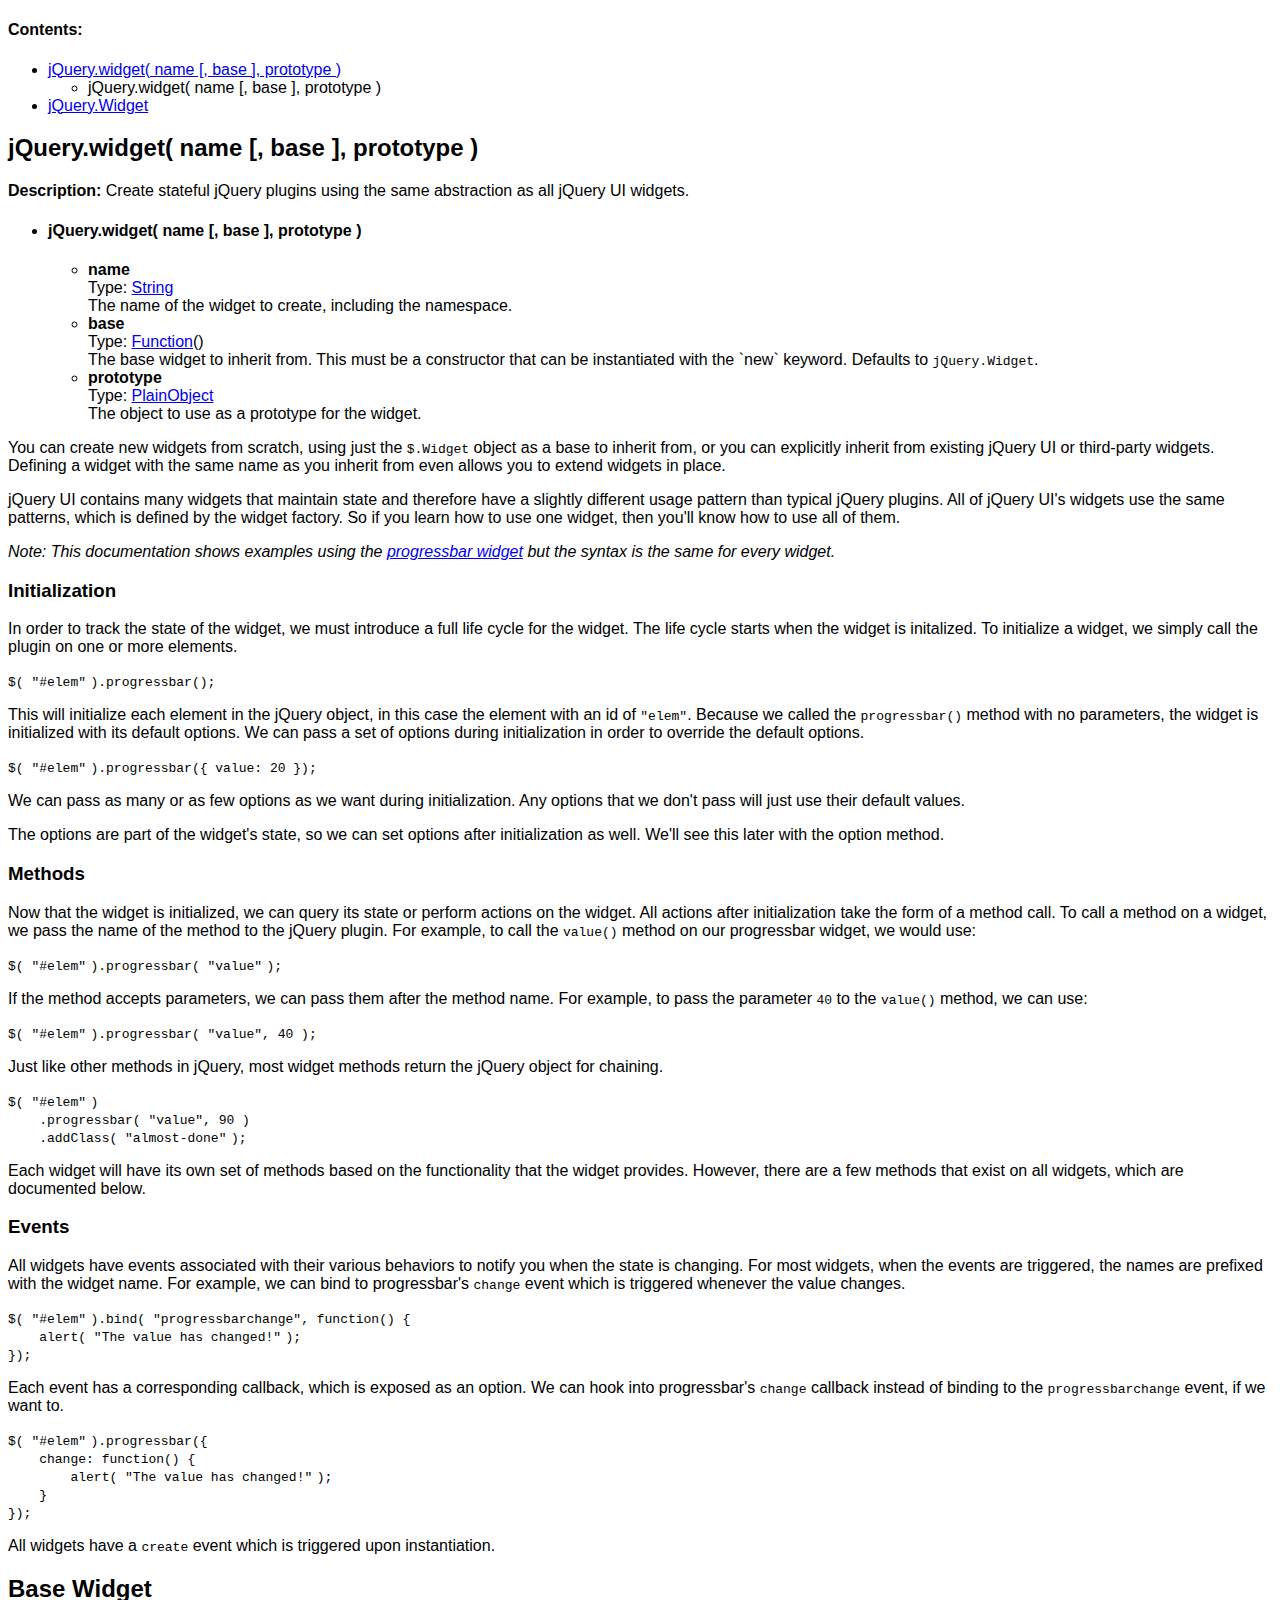
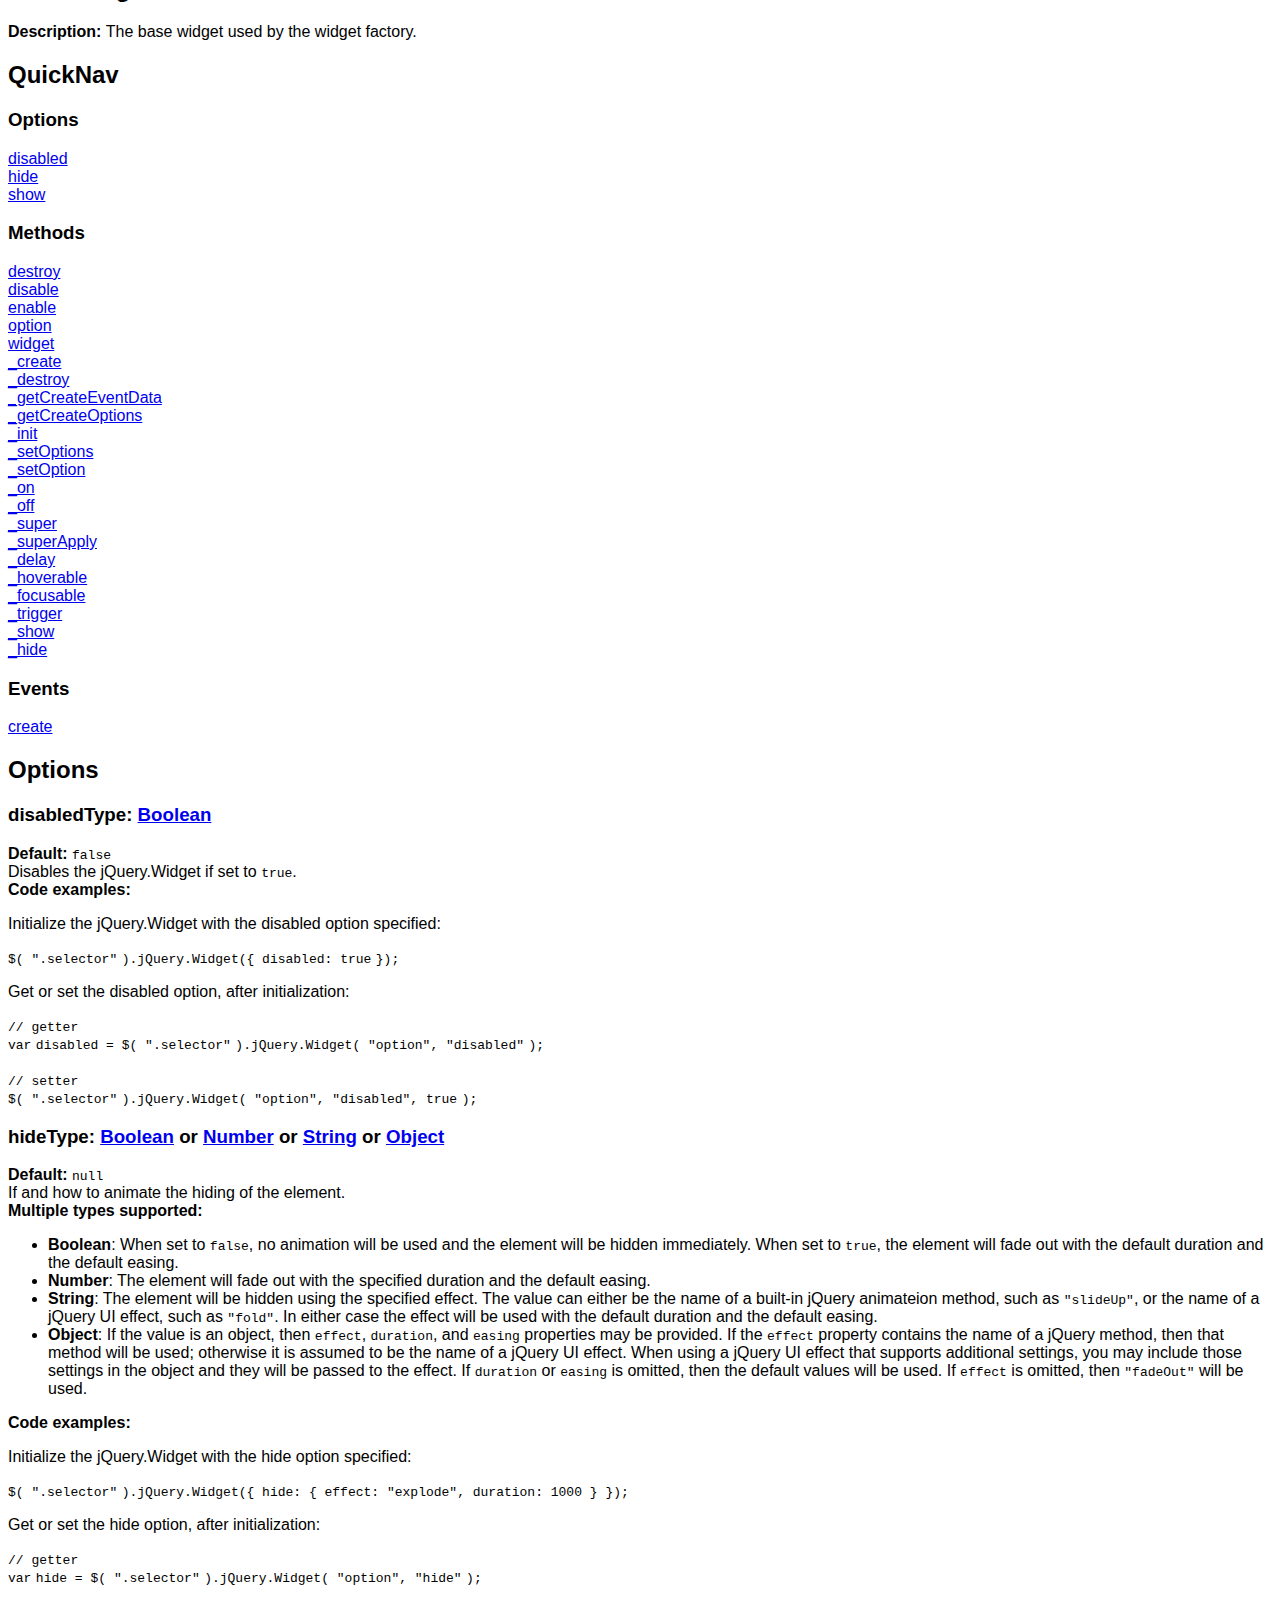
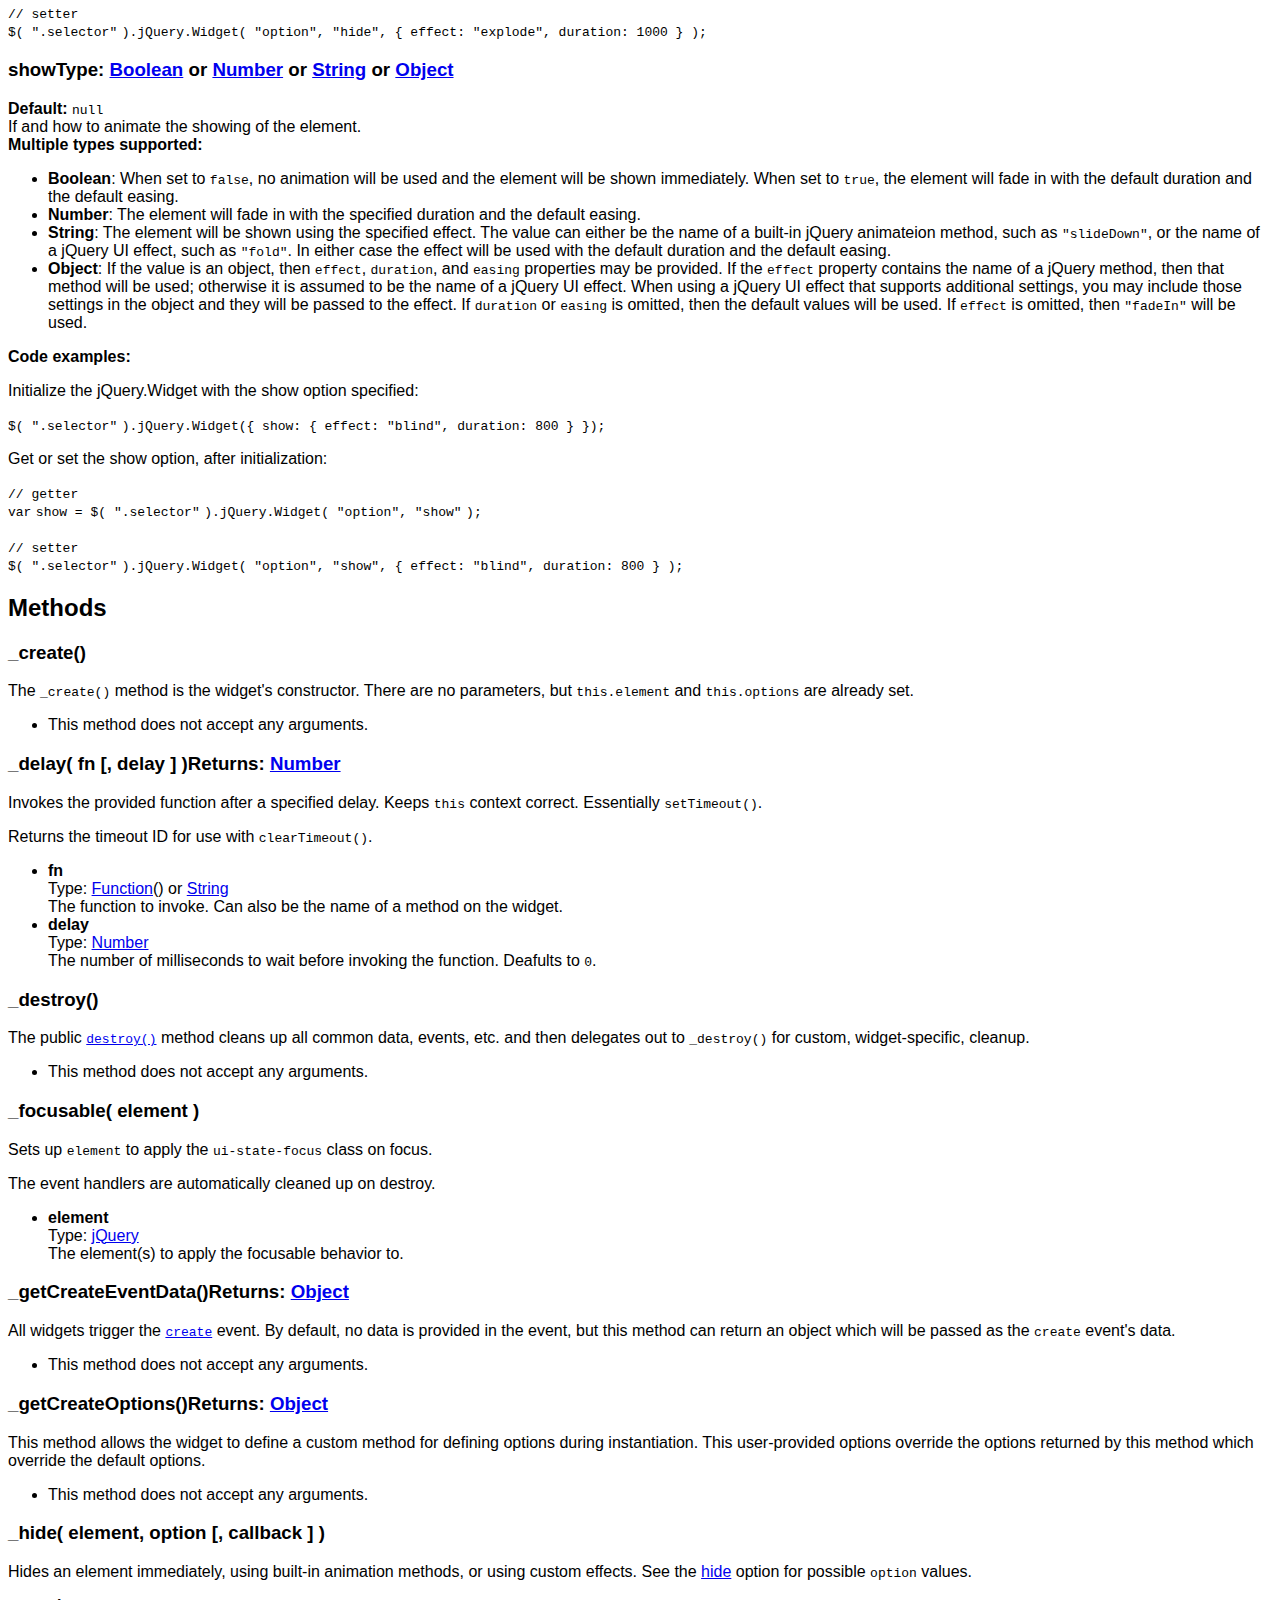
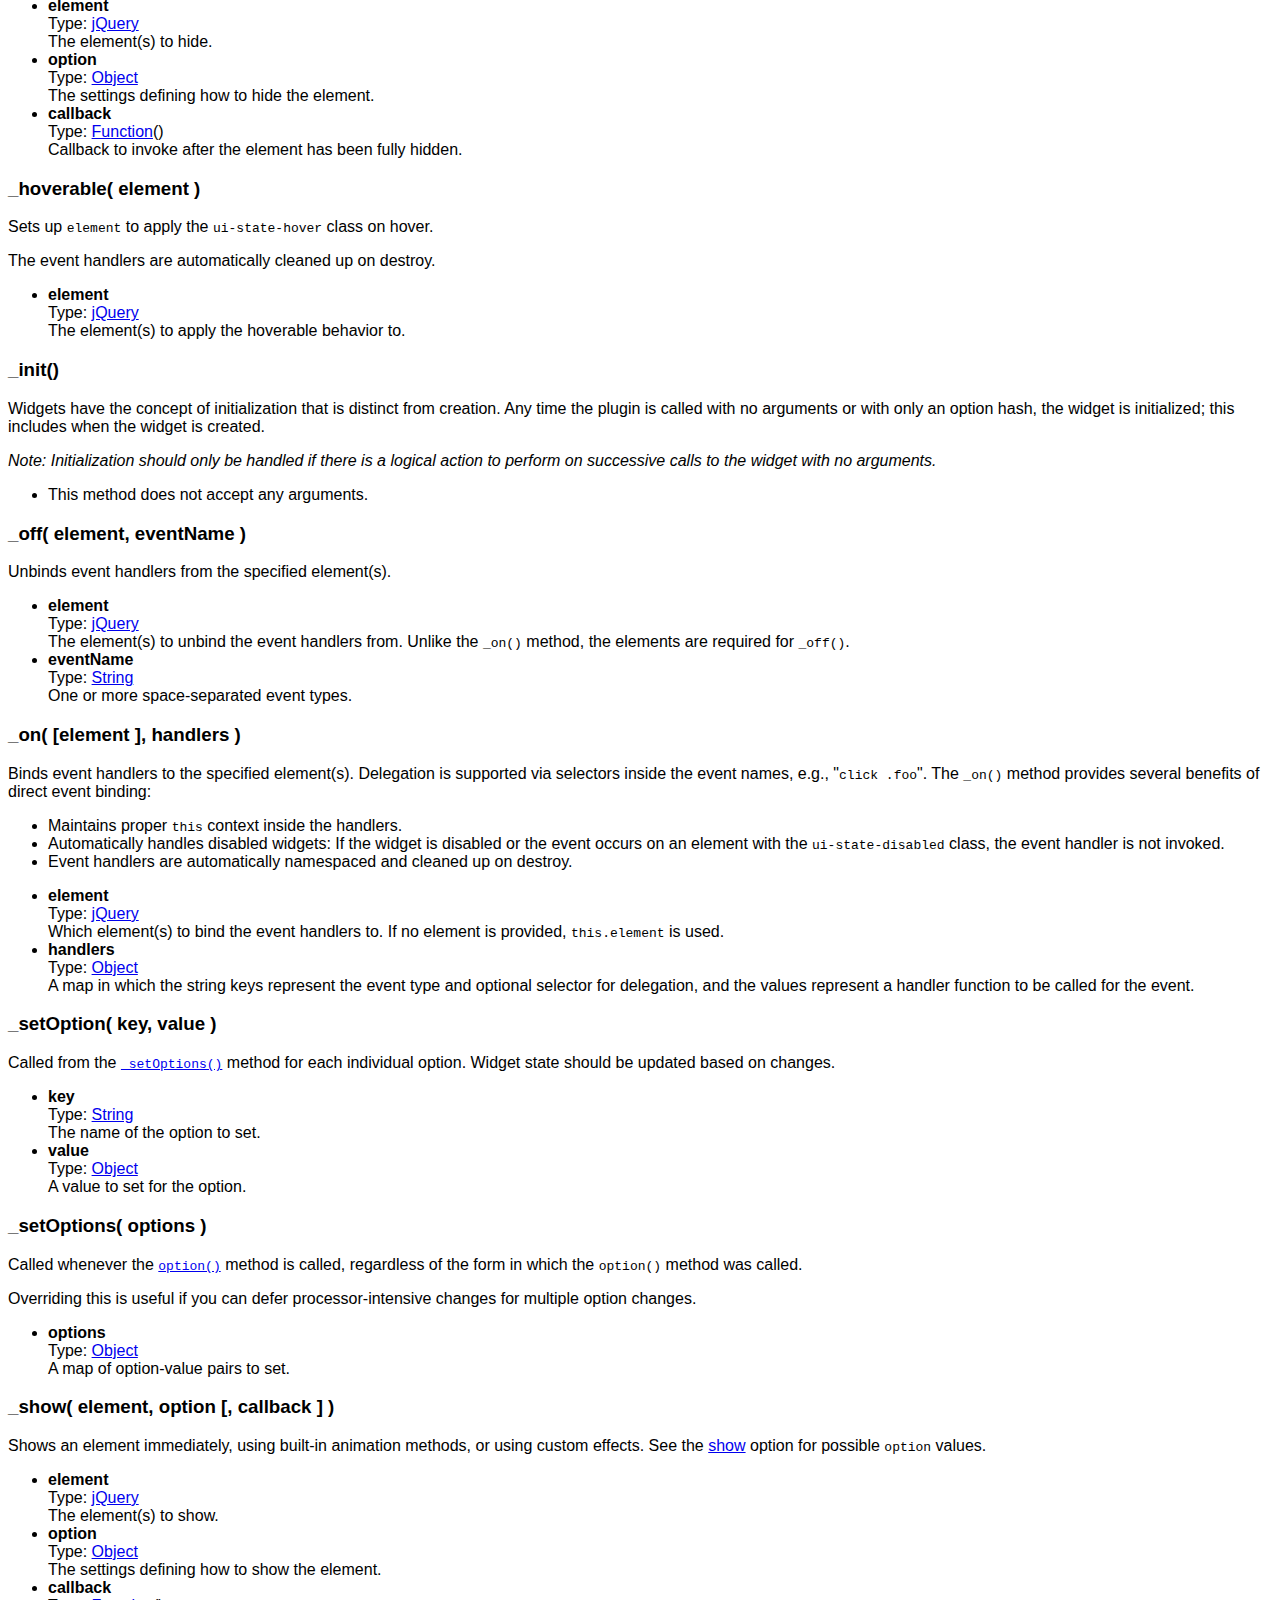
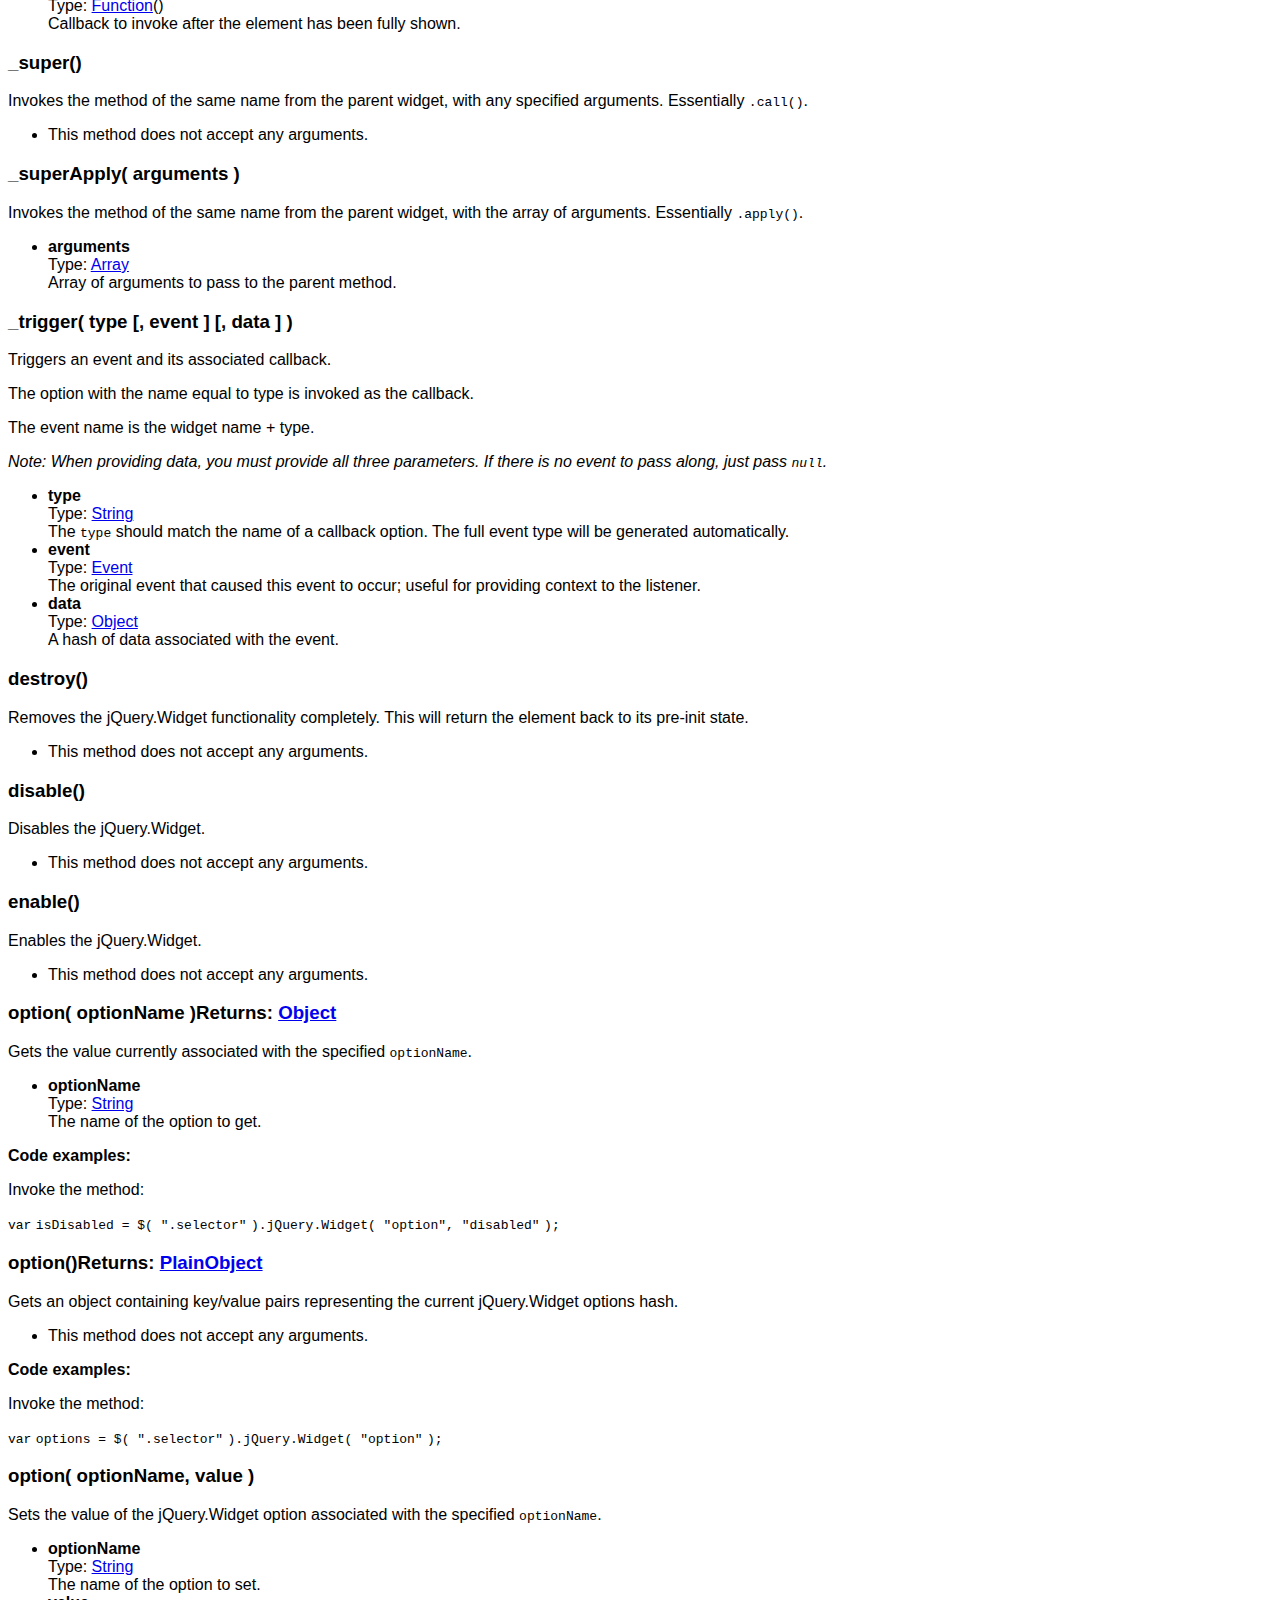
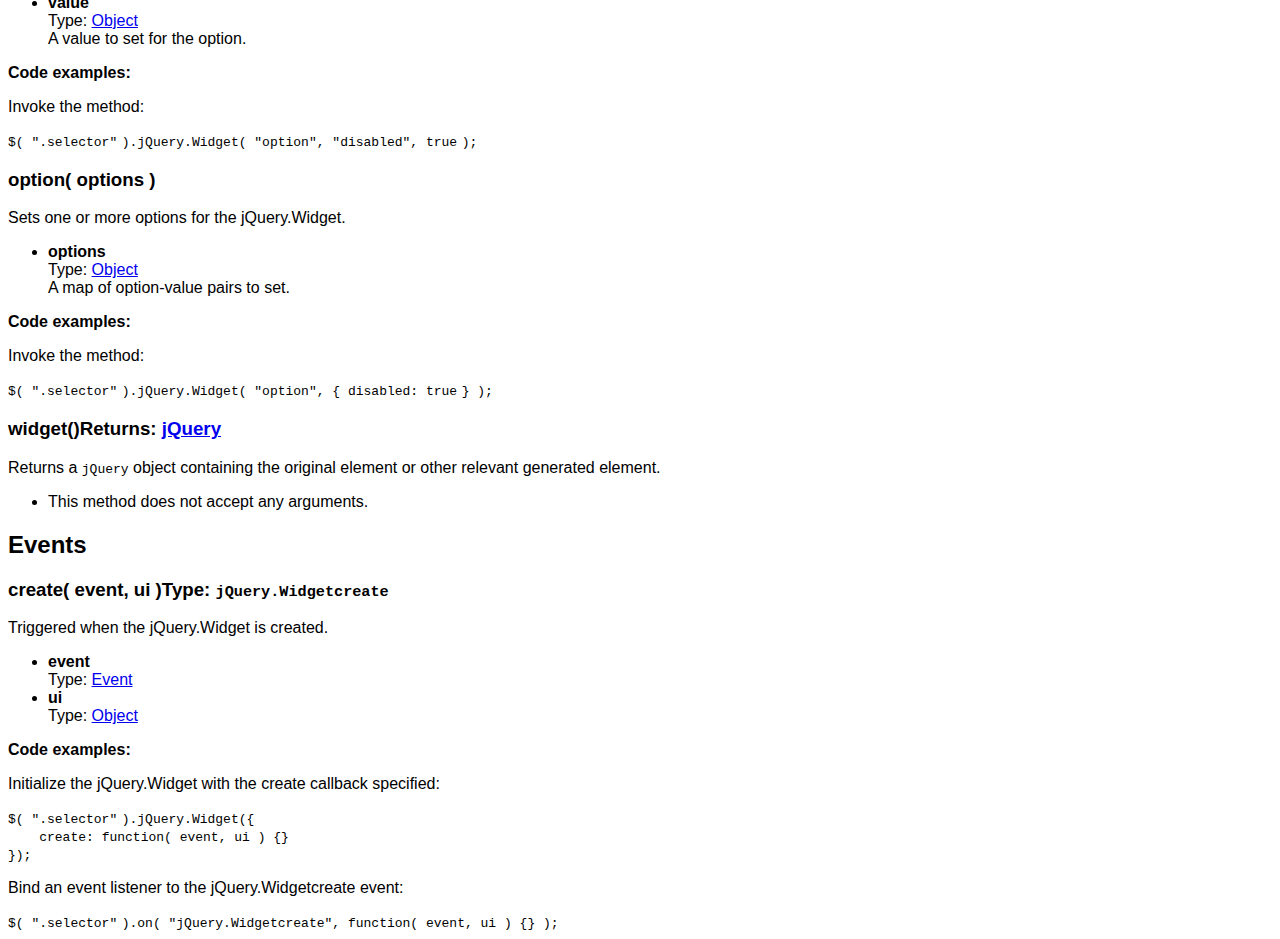
<file: js/jquery-ui-1.10.0.custom/development-bundle/docs/jQuery.widget.html>
<!doctype html>
<html lang="en">
<head>
	<meta charset="utf-8">
	<title>jQuery UI jQuery documentation</title>

	<style>
	body {
		font-family: "Trebuchet MS", "Arial", "Helvetica", "Verdana", "sans-serif"
	}
	.gutter {
		display: none;
	}
	</style>
</head>
<body>

<script>{
		"title":
			"Widget Factory",
		"excerpt":
			"Create stateful jQuery plugins using the same abstraction as all jQuery UI widgets.",
		"termSlugs": {
			"category": [
				"utilities","utilities","widgets"
			]
		}
	}</script><div class="toc">
<h4><span>Contents:</span></h4>
<ul class="toc-list">
<li>
<a href="#jQuery-widget1">jQuery.widget( name [, base ], prototype )</a><ul><li>jQuery.widget( name [, base ], prototype )</li></ul>
</li>
<li><a href="#jQuery-Widget2">jQuery.Widget</a></li>
</ul>
</div><article id="jQuery-widget1" class="entry method"><h2 class="section-title"><span class="name">jQuery.widget( name [, base ], prototype )</span></h2>
<div class="entry-wrapper">
<p class="desc"><strong>Description: </strong>Create stateful jQuery plugins using the same abstraction as all jQuery UI widgets.</p>
<ul class="signatures"><li class="signature" id="jQuery-widget-name-base-prototype">
<h4 class="name">jQuery.widget( name [, base ], prototype )</h4>
<ul>
<li>
<div><strong>name</strong></div>
<div>Type: <a href="http://api.jquery.com/Types#String">String</a>
</div>
<div>The name of the widget to create, including the namespace.</div>
</li>
<li>
<div><strong>base</strong></div>
<div>Type: <a href="http://api.jquery.com/Types/#Function">Function</a>()</div>
<div>The base widget to inherit from. This must be a constructor that can be instantiated with the `new` keyword. Defaults to <code>jQuery.Widget</code>.</div>
</li>
<li>
<div><strong>prototype</strong></div>
<div>Type: <a href="http://api.jquery.com/Types#PlainObject">PlainObject</a>
</div>
<div>The object to use as a prototype for the widget.</div>
</li>
</ul>
</li></ul>
<div class="longdesc" id="entry-longdesc">
			<p>You can create new widgets from scratch, using just the <code>$.Widget</code> object as a base to inherit from, or you can explicitly inherit from existing jQuery UI or third-party widgets. Defining a widget with the same name as you inherit from even allows you to extend widgets in place.</p>

			<p>jQuery UI contains many widgets that maintain state and therefore have a slightly different usage pattern than typical jQuery plugins. All of jQuery UI's widgets use the same patterns, which is defined by the widget factory. So if you learn how to use one widget, then you'll know how to use all of them.</p>

			<p><em>Note: This documentation shows examples using the <a href="/progressbar">progressbar widget</a> but the syntax is the same for every widget.</em></p>

			<h3>Initialization</h3>

			<p>In order to track the state of the widget, we must introduce a full life cycle for the widget. The life cycle starts when the widget is initalized. To initialize a widget, we simply call the plugin on one or more elements.</p>

			<div class="syntaxhighlighter nogutter  "><table border="0" cellpadding="0" cellspacing="0"><tbody><tr><td class="code"><div class="container"><div class="line number1 index0 alt2"><code class="plain">$( </code><code class="string">"#elem"</code> <code class="plain">).progressbar();</code></div></div></td></tr></tbody></table></div>

			<p>This will initialize each element in the jQuery object, in this case the element with an id of <code>"elem"</code>. Because we called the <code>progressbar()</code> method with no parameters, the widget is initialized with its default options. We can pass a set of options during initialization in order to override the default options.</p>

			<div class="syntaxhighlighter nogutter  "><table border="0" cellpadding="0" cellspacing="0"><tbody><tr><td class="code"><div class="container"><div class="line number1 index0 alt2"><code class="plain">$( </code><code class="string">"#elem"</code> <code class="plain">).progressbar({ value: 20 });</code></div></div></td></tr></tbody></table></div>

			<p>We can pass as many or as few options as we want during initialization. Any options that we don't pass will just use their default values.</p>

			<p>The options are part of the widget's state, so we can set options after initialization as well. We'll see this later with the option method.</p>

			<h3>Methods</h3>

			<p>Now that the widget is initialized, we can query its state or perform actions on the widget. All actions after initialization take the form of a method call. To call a method on a widget, we pass the name of the method to the jQuery plugin. For example, to call the <code>value()</code> method on our progressbar widget, we would use:</p>

			<div class="syntaxhighlighter nogutter  "><table border="0" cellpadding="0" cellspacing="0"><tbody><tr><td class="code"><div class="container"><div class="line number1 index0 alt2"><code class="plain">$( </code><code class="string">"#elem"</code> <code class="plain">).progressbar( </code><code class="string">"value"</code> <code class="plain">);</code></div></div></td></tr></tbody></table></div>

			<p>If the method accepts parameters, we can pass them after the method name. For example, to pass the parameter <code>40</code> to the <code>value()</code> method, we can use:</p>

			<div class="syntaxhighlighter nogutter  "><table border="0" cellpadding="0" cellspacing="0"><tbody><tr><td class="code"><div class="container"><div class="line number1 index0 alt2"><code class="plain">$( </code><code class="string">"#elem"</code> <code class="plain">).progressbar( </code><code class="string">"value"</code><code class="plain">, 40 );</code></div></div></td></tr></tbody></table></div>

			<p>Just like other methods in jQuery, most widget methods return the jQuery object for chaining.</p>

			<div class="syntaxhighlighter nogutter  "><table border="0" cellpadding="0" cellspacing="0"><tbody><tr><td class="code"><div class="container"><div class="line number1 index0 alt2"><code class="plain">$( </code><code class="string">"#elem"</code> <code class="plain">)</code></div><div class="line number2 index1 alt1"><code class="undefined spaces">&nbsp;&nbsp;&nbsp;&nbsp;</code><code class="plain">.progressbar( </code><code class="string">"value"</code><code class="plain">, 90 )</code></div><div class="line number3 index2 alt2"><code class="undefined spaces">&nbsp;&nbsp;&nbsp;&nbsp;</code><code class="plain">.addClass( </code><code class="string">"almost-done"</code> <code class="plain">);</code></div></div></td></tr></tbody></table></div>

			<p>Each widget will have its own set of methods based on the functionality that the widget provides. However, there are a few methods that exist on all widgets, which are documented below.</p>

			<h3>Events</h3>

			<p>All widgets have events associated with their various behaviors to notify you when the state is changing. For most widgets, when the events are triggered, the names are prefixed with the widget name. For example, we can bind to progressbar's <code>change</code> event which is triggered whenever the value changes.</p>

			<div class="syntaxhighlighter nogutter  "><table border="0" cellpadding="0" cellspacing="0"><tbody><tr><td class="code"><div class="container"><div class="line number1 index0 alt2"><code class="plain">$( </code><code class="string">"#elem"</code> <code class="plain">).bind( </code><code class="string">"progressbarchange"</code><code class="plain">, </code><code class="keyword">function</code><code class="plain">() {</code></div><div class="line number2 index1 alt1"><code class="undefined spaces">&nbsp;&nbsp;&nbsp;&nbsp;</code><code class="plain">alert( </code><code class="string">"The value has changed!"</code> <code class="plain">);</code></div><div class="line number3 index2 alt2"><code class="plain">});</code></div></div></td></tr></tbody></table></div>

			<p>Each event has a corresponding callback, which is exposed as an option. We can hook into progressbar's <code>change</code> callback instead of binding to the <code>progressbarchange</code> event, if we want to.</p>

			<div class="syntaxhighlighter nogutter  "><table border="0" cellpadding="0" cellspacing="0"><tbody><tr><td class="code"><div class="container"><div class="line number1 index0 alt2"><code class="plain">$( </code><code class="string">"#elem"</code> <code class="plain">).progressbar({</code></div><div class="line number2 index1 alt1"><code class="undefined spaces">&nbsp;&nbsp;&nbsp;&nbsp;</code><code class="plain">change: </code><code class="keyword">function</code><code class="plain">() {</code></div><div class="line number3 index2 alt2"><code class="undefined spaces">&nbsp;&nbsp;&nbsp;&nbsp;&nbsp;&nbsp;&nbsp;&nbsp;</code><code class="plain">alert( </code><code class="string">"The value has changed!"</code> <code class="plain">);</code></div><div class="line number4 index3 alt1"><code class="undefined spaces">&nbsp;&nbsp;&nbsp;&nbsp;</code><code class="plain">}</code></div><div class="line number5 index4 alt2"><code class="plain">});</code></div></div></td></tr></tbody></table></div>

			<p>All widgets have a <code>create</code> event which is triggered upon instantiation.</p>
		</div>
</div></article><article id="jQuery-Widget2" class="entry widget"><h2 class="section-title"><span>Base Widget</span></h2>
<div class="entry-wrapper">
<p class="desc"><strong>Description: </strong>The base widget used by the widget factory.</p>
<section id="quick-nav"><header><h2>QuickNav</h2></header><div class="quick-nav-section">
<h3>Options</h3>
<div><a href="#option-disabled">disabled</a></div>
<div><a href="#option-hide">hide</a></div>
<div><a href="#option-show">show</a></div>
</div>
<div class="quick-nav-section">
<h3>Methods</h3>
<div><a href="#method-destroy">destroy</a></div>
<div><a href="#method-disable">disable</a></div>
<div><a href="#method-enable">enable</a></div>
<div><a href="#method-option">option</a></div>
<div><a href="#method-widget">widget</a></div>
<div><a href="#method-_create">_create</a></div>
<div><a href="#method-_destroy">_destroy</a></div>
<div><a href="#method-_getCreateEventData">_getCreateEventData</a></div>
<div><a href="#method-_getCreateOptions">_getCreateOptions</a></div>
<div><a href="#method-_init">_init</a></div>
<div><a href="#method-_setOptions">_setOptions</a></div>
<div><a href="#method-_setOption">_setOption</a></div>
<div><a href="#method-_on">_on</a></div>
<div><a href="#method-_off">_off</a></div>
<div><a href="#method-_super">_super</a></div>
<div><a href="#method-_superApply">_superApply</a></div>
<div><a href="#method-_delay">_delay</a></div>
<div><a href="#method-_hoverable">_hoverable</a></div>
<div><a href="#method-_focusable">_focusable</a></div>
<div><a href="#method-_trigger">_trigger</a></div>
<div><a href="#method-_show">_show</a></div>
<div><a href="#method-_hide">_hide</a></div>
</div>
<div class="quick-nav-section">
<h3>Events</h3>
<div><a href="#event-create">create</a></div>
</div></section><section id="options"><header><h2 class="underline">Options</h2></header><div id="option-disabled" class="api-item first-item">
<h3>disabled<span class="option-type"><strong>Type: </strong><a href="http://api.jquery.com/Types#Boolean">Boolean</a></span>
</h3>
<div class="default">
<strong>Default: </strong><code>false</code>
</div>
<div>Disables the jQuery.Widget if set to <code>true</code>.</div>
<strong>Code examples:</strong><p>Initialize the jQuery.Widget with the disabled option specified:</p>
<div class="syntaxhighlighter nogutter  "><table border="0" cellpadding="0" cellspacing="0"><tbody><tr><td class="code"><div class="container"><div class="line number1 index0 alt2"><code class="plain">$( </code><code class="string">".selector"</code> <code class="plain">).jQuery.Widget({ disabled: </code><code class="keyword">true</code> <code class="plain">});</code></div></div></td></tr></tbody></table></div>
<p>Get or set the disabled option, after initialization:</p>
<div class="syntaxhighlighter nogutter  "><table border="0" cellpadding="0" cellspacing="0"><tbody><tr><td class="code"><div class="container"><div class="line number1 index0 alt2"><code class="comments">// getter</code></div><div class="line number2 index1 alt1"><code class="keyword">var</code> <code class="plain">disabled = $( </code><code class="string">".selector"</code> <code class="plain">).jQuery.Widget( </code><code class="string">"option"</code><code class="plain">, </code><code class="string">"disabled"</code> <code class="plain">);</code></div><div class="line number3 index2 alt2">&nbsp;</div><div class="line number4 index3 alt1"><code class="comments">// setter</code></div><div class="line number5 index4 alt2"><code class="plain">$( </code><code class="string">".selector"</code> <code class="plain">).jQuery.Widget( </code><code class="string">"option"</code><code class="plain">, </code><code class="string">"disabled"</code><code class="plain">, </code><code class="keyword">true</code> <code class="plain">);</code></div></div></td></tr></tbody></table></div>
</div>
<div id="option-hide" class="api-item">
<h3>hide<span class="option-type"><strong>Type: </strong><a href="http://api.jquery.com/Types#Boolean">Boolean</a> or <a href="http://api.jquery.com/Types#Number">Number</a> or <a href="http://api.jquery.com/Types#String">String</a> or <a href="http://api.jquery.com/Types#Object">Object</a></span>
</h3>
<div class="default">
<strong>Default: </strong><code>null</code>
</div>
<div>If and how to animate the hiding of the element.</div>
<strong>Multiple types supported:</strong><ul>
<li>
<strong>Boolean</strong>: 
			When set to <code>false</code>, no animation will be used and the element will be hidden immediately.
			When set to <code>true</code>, the element will fade out with the default duration and the default easing.
		</li>
<li>
<strong>Number</strong>: 
			The element will fade out with the specified duration and the default easing.
		</li>
<li>
<strong>String</strong>: 
			The element will be hidden using the specified effect.
			The value can either be the name of a built-in jQuery animateion method, such as <code>"slideUp"</code>, or the name of a jQuery UI effect, such as <code>"fold"</code>.
			In either case the effect will be used with the default duration and the default easing.
		</li>
<li>
<strong>Object</strong>: If the value is an object, then <code>effect</code>, <code>duration</code>, and <code>easing</code> properties may be provided. If the <code>effect</code> property contains the name of a jQuery method, then that method will be used; otherwise it is assumed to be the name of a jQuery UI effect. When using a jQuery UI effect that supports additional settings, you may include those settings in the object and they will be passed to the effect. If <code>duration</code> or <code>easing</code> is omitted, then the default values will be used. If <code>effect</code> is omitted, then <code>"fadeOut"</code> will be used.</li>
</ul>
<strong>Code examples:</strong><p>Initialize the jQuery.Widget with the hide option specified:</p>
<div class="syntaxhighlighter nogutter  "><table border="0" cellpadding="0" cellspacing="0"><tbody><tr><td class="code"><div class="container"><div class="line number1 index0 alt2"><code class="plain">$( </code><code class="string">".selector"</code> <code class="plain">).jQuery.Widget({ hide: { effect: </code><code class="string">"explode"</code><code class="plain">, duration: 1000 } });</code></div></div></td></tr></tbody></table></div>
<p>Get or set the hide option, after initialization:</p>
<div class="syntaxhighlighter nogutter  "><table border="0" cellpadding="0" cellspacing="0"><tbody><tr><td class="code"><div class="container"><div class="line number1 index0 alt2"><code class="comments">// getter</code></div><div class="line number2 index1 alt1"><code class="keyword">var</code> <code class="plain">hide = $( </code><code class="string">".selector"</code> <code class="plain">).jQuery.Widget( </code><code class="string">"option"</code><code class="plain">, </code><code class="string">"hide"</code> <code class="plain">);</code></div><div class="line number3 index2 alt2">&nbsp;</div><div class="line number4 index3 alt1"><code class="comments">// setter</code></div><div class="line number5 index4 alt2"><code class="plain">$( </code><code class="string">".selector"</code> <code class="plain">).jQuery.Widget( </code><code class="string">"option"</code><code class="plain">, </code><code class="string">"hide"</code><code class="plain">, { effect: </code><code class="string">"explode"</code><code class="plain">, duration: 1000 } );</code></div></div></td></tr></tbody></table></div>
</div>
<div id="option-show" class="api-item">
<h3>show<span class="option-type"><strong>Type: </strong><a href="http://api.jquery.com/Types#Boolean">Boolean</a> or <a href="http://api.jquery.com/Types#Number">Number</a> or <a href="http://api.jquery.com/Types#String">String</a> or <a href="http://api.jquery.com/Types#Object">Object</a></span>
</h3>
<div class="default">
<strong>Default: </strong><code>null</code>
</div>
<div>If and how to animate the showing of the element.</div>
<strong>Multiple types supported:</strong><ul>
<li>
<strong>Boolean</strong>: 
			When set to <code>false</code>, no animation will be used and the element will be shown immediately.
			When set to <code>true</code>, the element will fade in with the default duration and the default easing.
		</li>
<li>
<strong>Number</strong>: 
			The element will fade in with the specified duration and the default easing.
		</li>
<li>
<strong>String</strong>: 
			The element will be shown using the specified effect.
			The value can either be the name of a built-in jQuery animateion method, such as <code>"slideDown"</code>, or the name of a jQuery UI effect, such as <code>"fold"</code>.
			In either case the effect will be used with the default duration and the default easing.
		</li>
<li>
<strong>Object</strong>: If the value is an object, then <code>effect</code>, <code>duration</code>, and <code>easing</code> properties may be provided. If the <code>effect</code> property contains the name of a jQuery method, then that method will be used; otherwise it is assumed to be the name of a jQuery UI effect. When using a jQuery UI effect that supports additional settings, you may include those settings in the object and they will be passed to the effect. If <code>duration</code> or <code>easing</code> is omitted, then the default values will be used. If <code>effect</code> is omitted, then <code>"fadeIn"</code> will be used.</li>
</ul>
<strong>Code examples:</strong><p>Initialize the jQuery.Widget with the show option specified:</p>
<div class="syntaxhighlighter nogutter  "><table border="0" cellpadding="0" cellspacing="0"><tbody><tr><td class="code"><div class="container"><div class="line number1 index0 alt2"><code class="plain">$( </code><code class="string">".selector"</code> <code class="plain">).jQuery.Widget({ show: { effect: </code><code class="string">"blind"</code><code class="plain">, duration: 800 } });</code></div></div></td></tr></tbody></table></div>
<p>Get or set the show option, after initialization:</p>
<div class="syntaxhighlighter nogutter  "><table border="0" cellpadding="0" cellspacing="0"><tbody><tr><td class="code"><div class="container"><div class="line number1 index0 alt2"><code class="comments">// getter</code></div><div class="line number2 index1 alt1"><code class="keyword">var</code> <code class="plain">show = $( </code><code class="string">".selector"</code> <code class="plain">).jQuery.Widget( </code><code class="string">"option"</code><code class="plain">, </code><code class="string">"show"</code> <code class="plain">);</code></div><div class="line number3 index2 alt2">&nbsp;</div><div class="line number4 index3 alt1"><code class="comments">// setter</code></div><div class="line number5 index4 alt2"><code class="plain">$( </code><code class="string">".selector"</code> <code class="plain">).jQuery.Widget( </code><code class="string">"option"</code><code class="plain">, </code><code class="string">"show"</code><code class="plain">, { effect: </code><code class="string">"blind"</code><code class="plain">, duration: 800 } );</code></div></div></td></tr></tbody></table></div>
</div></section><section id="methods"><header><h2 class="underline">Methods</h2></header><div id="method-_create"><div class="api-item first-item">
<h3>_create()</h3>
<div>
					The <code>_create()</code> method is the widget's constructor.
					There are no parameters, but <code>this.element</code> and <code>this.options</code> are already set.
				</div>
<ul><li><div class="null-signature">This method does not accept any arguments.</div></li></ul>
</div></div>
<div id="method-_delay"><div class="api-item">
<h3>_delay( fn [, delay ] )<span class="returns">Returns: <a href="http://api.jquery.com/Types#Number">Number</a></span>
</h3>
<div>
					Invokes the provided function after a specified delay. Keeps <code>this</code> context correct. Essentially <code>setTimeout()</code>.
					<p>Returns the timeout ID for use with <code>clearTimeout()</code>.</p>
				</div>
<ul>
<li>
<div><strong>fn</strong></div>
<div>Type: <a href="http://api.jquery.com/Types/#Function">Function</a>() or <a href="http://api.jquery.com/Types#String">String</a>
</div>
<div>The function to invoke. Can also be the name of a method on the widget.</div>
</li>
<li>
<div><strong>delay</strong></div>
<div>Type: <a href="http://api.jquery.com/Types#Number">Number</a>
</div>
<div>The number of milliseconds to wait before invoking the function. Deafults to <code>0</code>.</div>
</li>
</ul>
</div></div>
<div id="method-_destroy"><div class="api-item">
<h3>_destroy()</h3>
<div>
					The public <a href="#method-destroy"><code>destroy()</code></a> method cleans up all common data, events, etc. and then delegates out to <code>_destroy()</code> for custom, widget-specific, cleanup.
				</div>
<ul><li><div class="null-signature">This method does not accept any arguments.</div></li></ul>
</div></div>
<div id="method-_focusable"><div class="api-item">
<h3>_focusable( element )</h3>
<div>
					Sets up <code>element</code> to apply the <code>ui-state-focus</code> class on focus.
					<p>The event handlers are automatically cleaned up on destroy.</p>
				</div>
<ul><li>
<div><strong>element</strong></div>
<div>Type: <a href="http://api.jquery.com/Types#jQuery">jQuery</a>
</div>
<div>The element(s) to apply the focusable behavior to.</div>
</li></ul>
</div></div>
<div id="method-_getCreateEventData"><div class="api-item">
<h3>_getCreateEventData()<span class="returns">Returns: <a href="http://api.jquery.com/Types#Object">Object</a></span>
</h3>
<div>
					All widgets trigger the <a href="#event-create"><code>create</code></a> event. By default, no data is provided in the event, but this method can return an object which will be passed as the <code>create</code> event's data.
				</div>
<ul><li><div class="null-signature">This method does not accept any arguments.</div></li></ul>
</div></div>
<div id="method-_getCreateOptions"><div class="api-item">
<h3>_getCreateOptions()<span class="returns">Returns: <a href="http://api.jquery.com/Types#Object">Object</a></span>
</h3>
<div>
					This method allows the widget to define a custom method for defining options during instantiation. This user-provided options override the options returned by this method which override the default options.
				</div>
<ul><li><div class="null-signature">This method does not accept any arguments.</div></li></ul>
</div></div>
<div id="method-_hide"><div class="api-item">
<h3>_hide( element, option [, callback ] )</h3>
<div>
					Hides an element immediately, using built-in animation methods, or using custom effects.
					See the <a href="#option-hide">hide</a> option for possible <code>option</code> values.
				</div>
<ul>
<li>
<div><strong>element</strong></div>
<div>Type: <a href="http://api.jquery.com/Types#jQuery">jQuery</a>
</div>
<div>The element(s) to hide.</div>
</li>
<li>
<div><strong>option</strong></div>
<div>Type: <a href="http://api.jquery.com/Types#Object">Object</a>
</div>
<div>The settings defining how to hide the element.</div>
</li>
<li>
<div><strong>callback</strong></div>
<div>Type: <a href="http://api.jquery.com/Types/#Function">Function</a>()</div>
<div>Callback to invoke after the element has been fully hidden.</div>
</li>
</ul>
</div></div>
<div id="method-_hoverable"><div class="api-item">
<h3>_hoverable( element )</h3>
<div>
					Sets up <code>element</code> to apply the <code>ui-state-hover</code> class on hover.
					<p>The event handlers are automatically cleaned up on destroy.</p>
				</div>
<ul><li>
<div><strong>element</strong></div>
<div>Type: <a href="http://api.jquery.com/Types#jQuery">jQuery</a>
</div>
<div>The element(s) to apply the hoverable behavior to.</div>
</li></ul>
</div></div>
<div id="method-_init"><div class="api-item">
<h3>_init()</h3>
<div>
					Widgets have the concept of initialization that is distinct from creation. Any time the plugin is called with no arguments or with only an option hash, the widget is initialized; this includes when the widget is created.

					<p><em>Note: Initialization should only be handled if there is a logical action to perform on successive calls to the widget with no arguments.</em></p>
				</div>
<ul><li><div class="null-signature">This method does not accept any arguments.</div></li></ul>
</div></div>
<div id="method-_off"><div class="api-item">
<h3>_off( element, eventName )</h3>
<div>
					Unbinds event handlers from the specified element(s).
				</div>
<ul>
<li>
<div><strong>element</strong></div>
<div>Type: <a href="http://api.jquery.com/Types#jQuery">jQuery</a>
</div>
<div>
						The element(s) to unbind the event handlers from. Unlike the <code>_on()</code> method, the elements are required for <code>_off()</code>.
					</div>
</li>
<li>
<div><strong>eventName</strong></div>
<div>Type: <a href="http://api.jquery.com/Types#String">String</a>
</div>
<div>One or more space-separated event types.</div>
</li>
</ul>
</div></div>
<div id="method-_on"><div class="api-item">
<h3>_on(  [element ], handlers )</h3>
<div>
					Binds event handlers to the specified element(s). Delegation is supported via selectors inside the event names, e.g., "<code>click .foo</code>". The <code>_on()</code> method provides several benefits of direct event binding:
					<ul>
						<li>Maintains proper <code>this</code> context inside the handlers.</li>
						<li>Automatically handles disabled widgets: If the widget is disabled or the event occurs on an element with the <code>ui-state-disabled</code> class, the event handler is not invoked.</li>
						<li>Event handlers are automatically namespaced and cleaned up on destroy.</li>
					</ul>
				</div>
<ul>
<li>
<div><strong>element</strong></div>
<div>Type: <a href="http://api.jquery.com/Types#jQuery">jQuery</a>
</div>
<div>Which element(s) to bind the event handlers to. If no element is provided, <code>this.element</code> is used.</div>
</li>
<li>
<div><strong>handlers</strong></div>
<div>Type: <a href="http://api.jquery.com/Types#Object">Object</a>
</div>
<div>
						A map in which the string keys represent the event type and optional selector for delegation, and the values represent a handler function to be called for the event.
					</div>
</li>
</ul>
</div></div>
<div id="method-_setOption"><div class="api-item">
<h3>_setOption( key, value )</h3>
<div>
					Called from the <a href="#method-_setOptions"><code>_setOptions()</code></a> method for each individual option. Widget state should be updated based on changes.
				</div>
<ul>
<li>
<div><strong>key</strong></div>
<div>Type: <a href="http://api.jquery.com/Types#String">String</a>
</div>
<div>The name of the option to set.</div>
</li>
<li>
<div><strong>value</strong></div>
<div>Type: <a href="http://api.jquery.com/Types#Object">Object</a>
</div>
<div>A value to set for the option.</div>
</li>
</ul>
</div></div>
<div id="method-_setOptions"><div class="api-item">
<h3>_setOptions( options )</h3>
<div>
					Called whenever the <a href="#method-option"><code>option()</code></a> method is called, regardless of the form in which the <code>option()</code> method was called.
					<p>Overriding this is useful if you can defer processor-intensive changes for multiple option changes.</p>
				</div>
<ul><li>
<div><strong>options</strong></div>
<div>Type: <a href="http://api.jquery.com/Types#Object">Object</a>
</div>
<div>A map of option-value pairs to set.</div>
</li></ul>
</div></div>
<div id="method-_show"><div class="api-item">
<h3>_show( element, option [, callback ] )</h3>
<div>
					Shows an element immediately, using built-in animation methods, or using custom effects.
					See the <a href="#option-show">show</a> option for possible <code>option</code> values.
				</div>
<ul>
<li>
<div><strong>element</strong></div>
<div>Type: <a href="http://api.jquery.com/Types#jQuery">jQuery</a>
</div>
<div>The element(s) to show.</div>
</li>
<li>
<div><strong>option</strong></div>
<div>Type: <a href="http://api.jquery.com/Types#Object">Object</a>
</div>
<div>The settings defining how to show the element.</div>
</li>
<li>
<div><strong>callback</strong></div>
<div>Type: <a href="http://api.jquery.com/Types/#Function">Function</a>()</div>
<div>Callback to invoke after the element has been fully shown.</div>
</li>
</ul>
</div></div>
<div id="method-_super"><div class="api-item">
<h3>_super()</h3>
<div>
					Invokes the method of the same name from the parent widget, with any specified arguments. Essentially <code>.call()</code>.
				</div>
<ul><li><div class="null-signature">This method does not accept any arguments.</div></li></ul>
</div></div>
<div id="method-_superApply"><div class="api-item">
<h3>_superApply( arguments )</h3>
<div>
					Invokes the method of the same name from the parent widget, with the array of arguments. Essentially <code>.apply()</code>.
				</div>
<ul><li>
<div><strong>arguments</strong></div>
<div>Type: <a href="http://api.jquery.com/Types#Array">Array</a>
</div>
<div>Array of arguments to pass to the parent method.</div>
</li></ul>
</div></div>
<div id="method-_trigger"><div class="api-item">
<h3>_trigger( type [, event ] [, data ] )</h3>
<div>
					Triggers an event and its associated callback.
					<p>The option with the name equal to type is invoked as the callback.</p>
					<p>The event name is the widget name + type.</p>
					<p><em>Note: When providing data, you must provide all three parameters. If there is no event to pass along, just pass <code>null</code>.</em></p>
				</div>
<ul>
<li>
<div><strong>type</strong></div>
<div>Type: <a href="http://api.jquery.com/Types#String">String</a>
</div>
<div>The <code>type</code> should match the name of a callback option. The full event type will be generated automatically.</div>
</li>
<li>
<div><strong>event</strong></div>
<div>Type: <a href="http://api.jquery.com/Types#Event">Event</a>
</div>
<div>The original event that caused this event to occur; useful for providing context to the listener.</div>
</li>
<li>
<div><strong>data</strong></div>
<div>Type: <a href="http://api.jquery.com/Types#Object">Object</a>
</div>
<div>A hash of data associated with the event.</div>
</li>
</ul>
</div></div>
<div id="method-destroy"><div class="api-item">
<h3>destroy()</h3>
<div>
		Removes the jQuery.Widget functionality completely. This will return the element back to its pre-init state.
	</div>
<ul><li><div class="null-signature">This method does not accept any arguments.</div></li></ul>
</div></div>
<div id="method-disable"><div class="api-item">
<h3>disable()</h3>
<div>
		Disables the jQuery.Widget.
	</div>
<ul><li><div class="null-signature">This method does not accept any arguments.</div></li></ul>
</div></div>
<div id="method-enable"><div class="api-item">
<h3>enable()</h3>
<div>
		Enables the jQuery.Widget.
	</div>
<ul><li><div class="null-signature">This method does not accept any arguments.</div></li></ul>
</div></div>
<div id="method-option">
<div class="api-item">
<h3>option( optionName )<span class="returns">Returns: <a href="http://api.jquery.com/Types#Object">Object</a></span>
</h3>
<div>Gets the value currently associated with the specified <code>optionName</code>.</div>
<ul><li>
<div><strong>optionName</strong></div>
<div>Type: <a href="http://api.jquery.com/Types#String">String</a>
</div>
<div>The name of the option to get.</div>
</li></ul>
<div>
<strong>Code examples:</strong><p>Invoke the  method:</p>
<div class="syntaxhighlighter nogutter  "><table border="0" cellpadding="0" cellspacing="0"><tbody><tr><td class="code"><div class="container"><div class="line number1 index0 alt2"><code class="keyword">var</code> <code class="plain">isDisabled = $( </code><code class="string">".selector"</code> <code class="plain">).jQuery.Widget( </code><code class="string">"option"</code><code class="plain">, </code><code class="string">"disabled"</code> <code class="plain">);</code></div></div></td></tr></tbody></table></div>
</div>
</div>
<div class="api-item">
<h3>option()<span class="returns">Returns: <a href="http://api.jquery.com/Types#PlainObject">PlainObject</a></span>
</h3>
<div>Gets an object containing key/value pairs representing the current jQuery.Widget options hash.</div>
<ul><li><div class="null-signature">This method does not accept any arguments.</div></li></ul>
<div>
<strong>Code examples:</strong><p>Invoke the  method:</p>
<div class="syntaxhighlighter nogutter  "><table border="0" cellpadding="0" cellspacing="0"><tbody><tr><td class="code"><div class="container"><div class="line number1 index0 alt2"><code class="keyword">var</code> <code class="plain">options = $( </code><code class="string">".selector"</code> <code class="plain">).jQuery.Widget( </code><code class="string">"option"</code> <code class="plain">);</code></div></div></td></tr></tbody></table></div>
</div>
</div>
<div class="api-item">
<h3>option( optionName, value )</h3>
<div>Sets the value of the jQuery.Widget option associated with the specified <code>optionName</code>.</div>
<ul>
<li>
<div><strong>optionName</strong></div>
<div>Type: <a href="http://api.jquery.com/Types#String">String</a>
</div>
<div>The name of the option to set.</div>
</li>
<li>
<div><strong>value</strong></div>
<div>Type: <a href="http://api.jquery.com/Types#Object">Object</a>
</div>
<div>A value to set for the option.</div>
</li>
</ul>
<div>
<strong>Code examples:</strong><p>Invoke the  method:</p>
<div class="syntaxhighlighter nogutter  "><table border="0" cellpadding="0" cellspacing="0"><tbody><tr><td class="code"><div class="container"><div class="line number1 index0 alt2"><code class="plain">$( </code><code class="string">".selector"</code> <code class="plain">).jQuery.Widget( </code><code class="string">"option"</code><code class="plain">, </code><code class="string">"disabled"</code><code class="plain">, </code><code class="keyword">true</code> <code class="plain">);</code></div></div></td></tr></tbody></table></div>
</div>
</div>
<div class="api-item">
<h3>option( options )</h3>
<div>Sets one or more options for the jQuery.Widget.</div>
<ul><li>
<div><strong>options</strong></div>
<div>Type: <a href="http://api.jquery.com/Types#Object">Object</a>
</div>
<div>A map of option-value pairs to set.</div>
</li></ul>
<div>
<strong>Code examples:</strong><p>Invoke the  method:</p>
<div class="syntaxhighlighter nogutter  "><table border="0" cellpadding="0" cellspacing="0"><tbody><tr><td class="code"><div class="container"><div class="line number1 index0 alt2"><code class="plain">$( </code><code class="string">".selector"</code> <code class="plain">).jQuery.Widget( </code><code class="string">"option"</code><code class="plain">, { disabled: </code><code class="keyword">true</code> <code class="plain">} );</code></div></div></td></tr></tbody></table></div>
</div>
</div>
</div>
<div id="method-widget"><div class="api-item">
<h3>widget()<span class="returns">Returns: <a href="http://api.jquery.com/Types#jQuery">jQuery</a></span>
</h3>
<div>
		Returns a <code>jQuery</code> object containing the original element or other relevant generated element.
	</div>
<ul><li><div class="null-signature">This method does not accept any arguments.</div></li></ul>
</div></div></section><section id="events"><header><h2 class="underline">Events</h2></header><div id="event-create" class="api-item first-item">
<h3>create( event, ui )<span class="returns">Type: <code>jQuery.Widgetcreate</code></span>
</h3>
<div>
		Triggered when the jQuery.Widget is created.
	</div>
<ul>
<li>
<div><strong>event</strong></div>
<div>Type: <a href="http://api.jquery.com/Types#Event">Event</a>
</div>
<div></div>
</li>
<li>
<div><strong>ui</strong></div>
<div>Type: <a href="http://api.jquery.com/Types#Object">Object</a>
</div>
<div></div>
</li>
</ul>
<div>
<strong>Code examples:</strong><p>Initialize the jQuery.Widget with the create callback specified:</p>
<div class="syntaxhighlighter nogutter  "><table border="0" cellpadding="0" cellspacing="0"><tbody><tr><td class="code"><div class="container"><div class="line number1 index0 alt2"><code class="plain">$( </code><code class="string">".selector"</code> <code class="plain">).jQuery.Widget({</code></div><div class="line number2 index1 alt1"><code class="undefined spaces">&nbsp;&nbsp;&nbsp;&nbsp;</code><code class="plain">create: </code><code class="keyword">function</code><code class="plain">( event, ui ) {}</code></div><div class="line number3 index2 alt2"><code class="plain">});</code></div></div></td></tr></tbody></table></div>
<p>Bind an event listener to the jQuery.Widgetcreate event:</p>
<div class="syntaxhighlighter nogutter  "><table border="0" cellpadding="0" cellspacing="0"><tbody><tr><td class="code"><div class="container"><div class="line number1 index0 alt2"><code class="plain">$( </code><code class="string">".selector"</code> <code class="plain">).on( </code><code class="string">"jQuery.Widgetcreate"</code><code class="plain">, </code><code class="keyword">function</code><code class="plain">( event, ui ) {} );</code></div></div></td></tr></tbody></table></div>
</div>
</div></section>
</div></article>

</body>
</html>
</file>
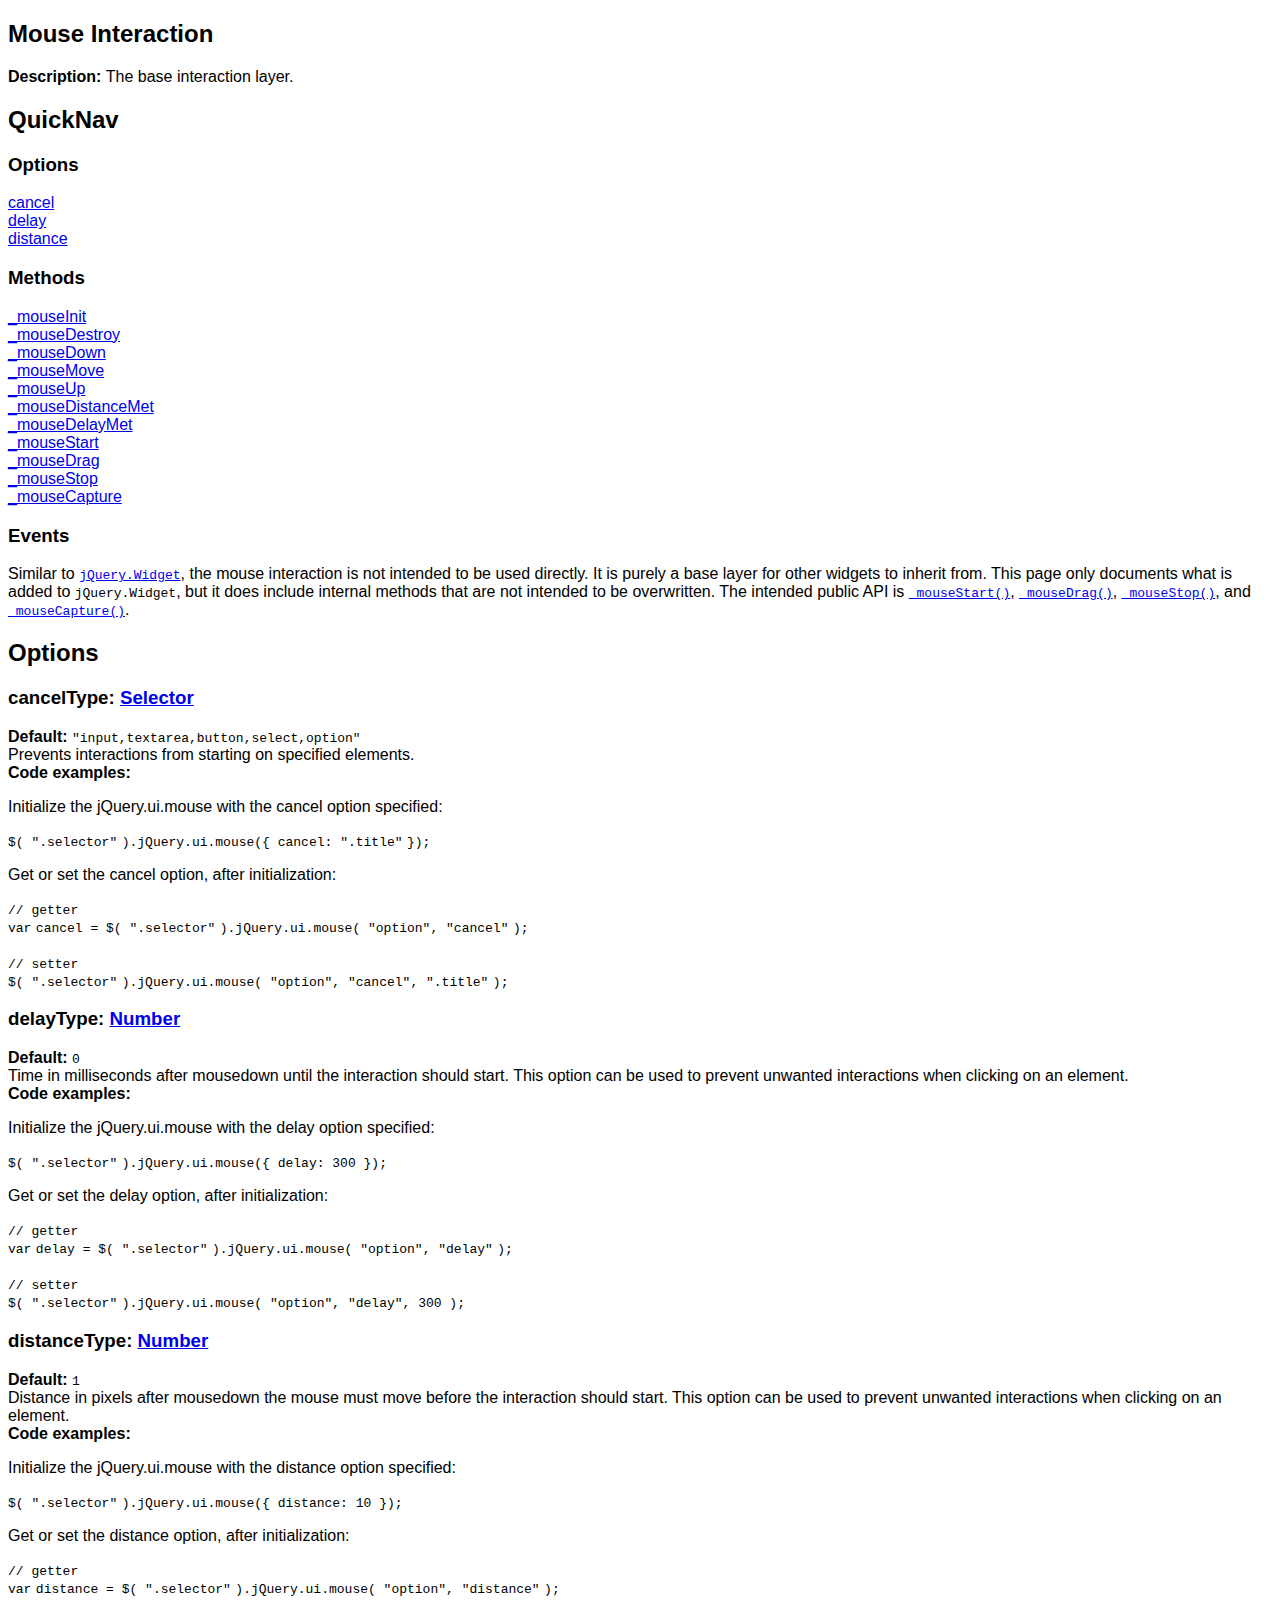
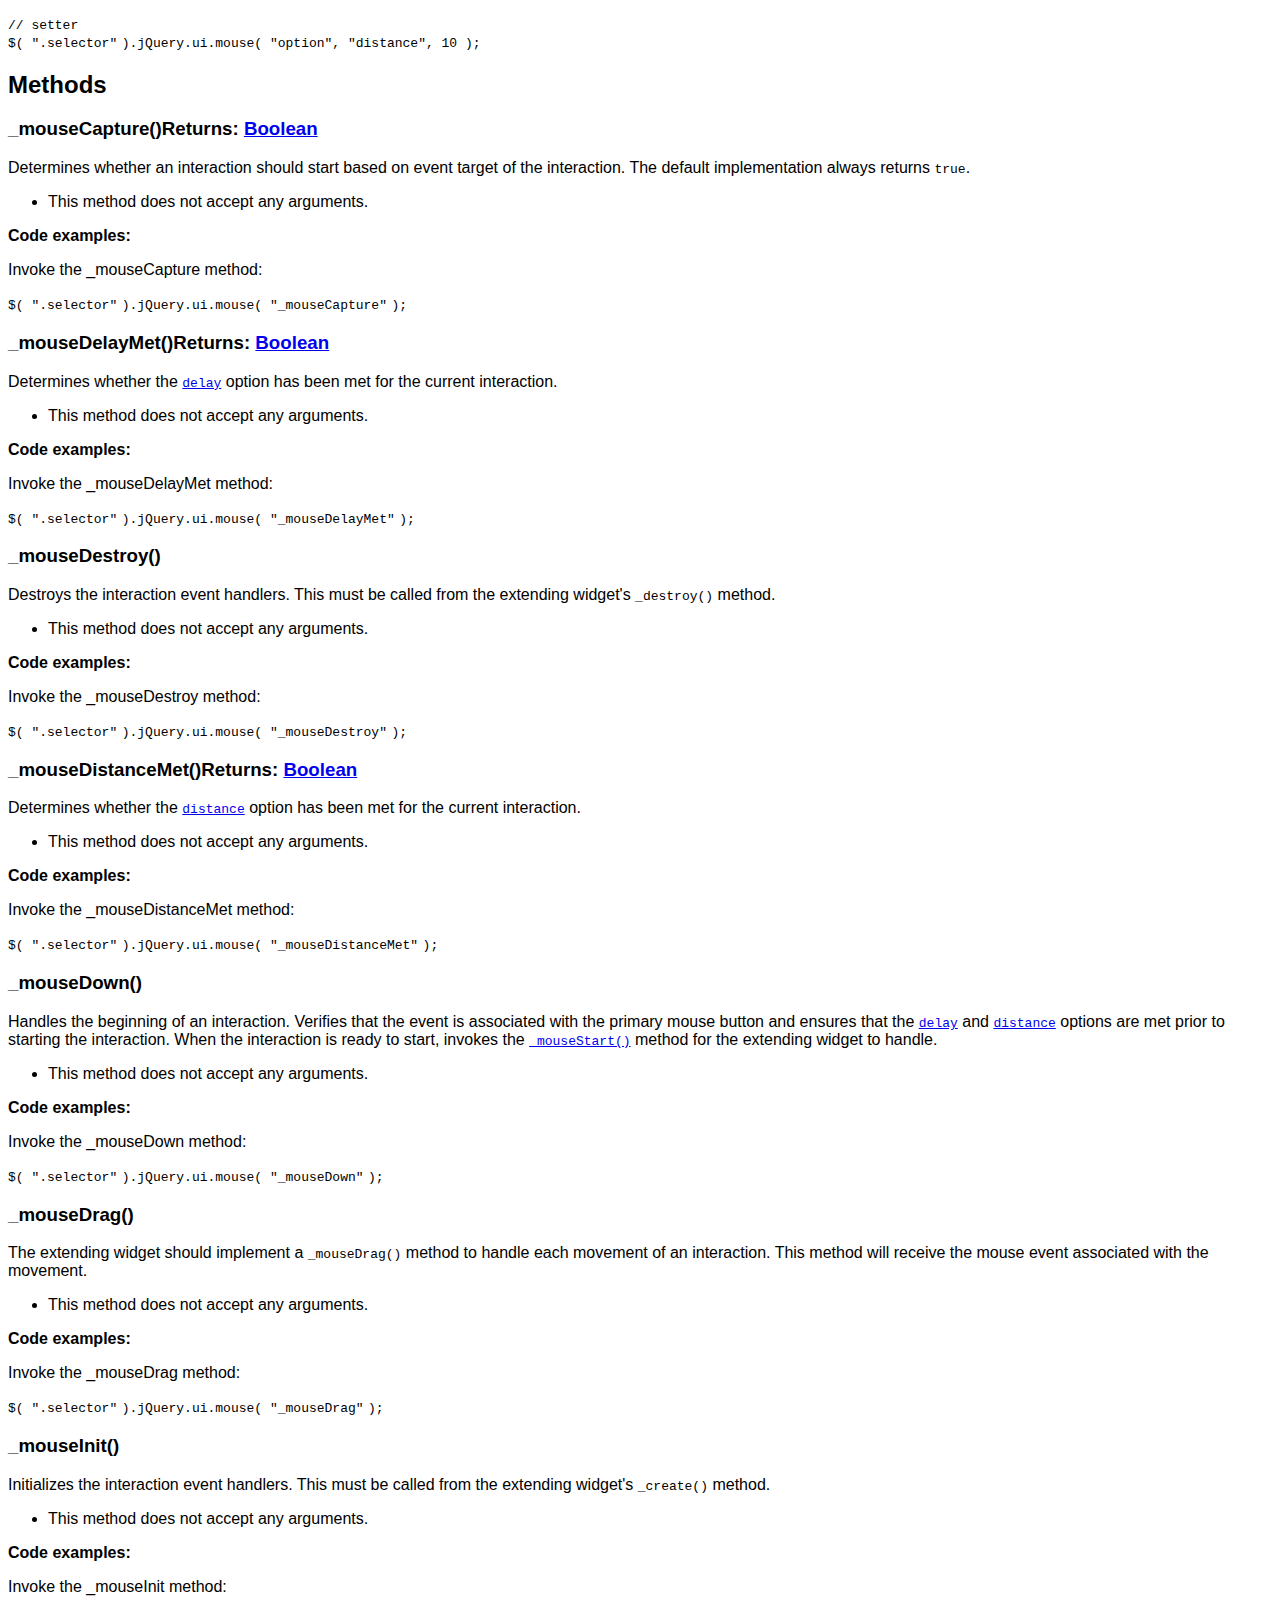
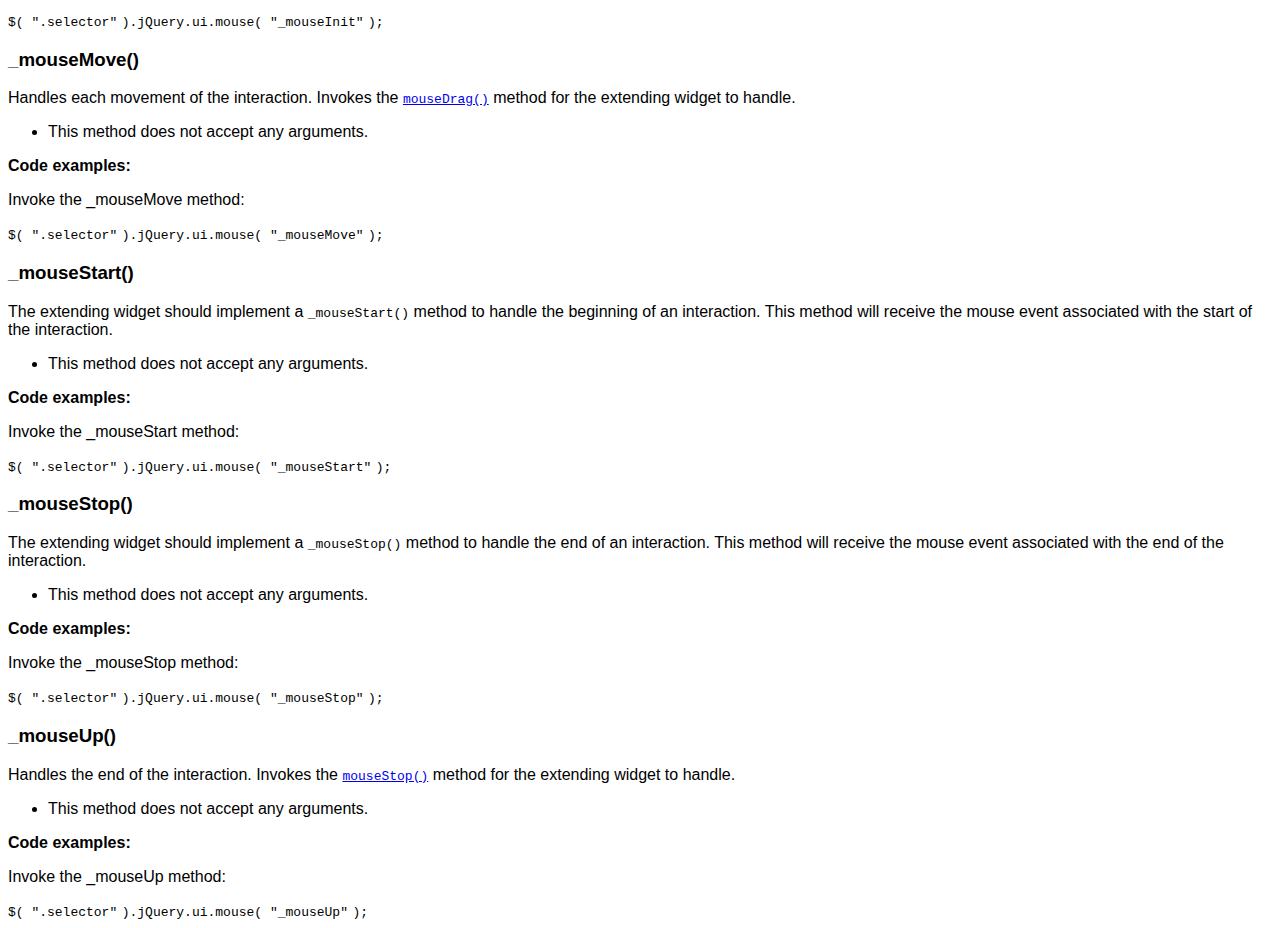
<file: js/jquery-ui-1.10.0.custom/development-bundle/docs/mouse.html>
<!doctype html>
<html lang="en">
<head>
	<meta charset="utf-8">
	<title>jQuery UI mouse documentation</title>

	<style>
	body {
		font-family: "Trebuchet MS", "Arial", "Helvetica", "Verdana", "sans-serif"
	}
	.gutter {
		display: none;
	}
	</style>
</head>
<body>

<script>{
		"title":
			"Mouse Interaction",
		"excerpt":
			"The base interaction layer.",
		"termSlugs": {
			"category": [
				"utilities","interactions"
			]
		}
	}</script><article id="jQuery-ui-mouse1" class="entry widget"><h2 class="section-title"><span>Mouse Interaction</span></h2>
<div class="entry-wrapper">
<p class="desc"><strong>Description: </strong>The base interaction layer.</p>
<section id="quick-nav"><header><h2>QuickNav</h2></header><div class="quick-nav-section">
<h3>Options</h3>
<div><a href="#option-cancel">cancel</a></div>
<div><a href="#option-delay">delay</a></div>
<div><a href="#option-distance">distance</a></div>
</div>
<div class="quick-nav-section">
<h3>Methods</h3>
<div><a href="#method-_mouseInit">_mouseInit</a></div>
<div><a href="#method-_mouseDestroy">_mouseDestroy</a></div>
<div><a href="#method-_mouseDown">_mouseDown</a></div>
<div><a href="#method-_mouseMove">_mouseMove</a></div>
<div><a href="#method-_mouseUp">_mouseUp</a></div>
<div><a href="#method-_mouseDistanceMet">_mouseDistanceMet</a></div>
<div><a href="#method-_mouseDelayMet">_mouseDelayMet</a></div>
<div><a href="#method-_mouseStart">_mouseStart</a></div>
<div><a href="#method-_mouseDrag">_mouseDrag</a></div>
<div><a href="#method-_mouseStop">_mouseStop</a></div>
<div><a href="#method-_mouseCapture">_mouseCapture</a></div>
</div>
<div class="quick-nav-section"><h3>Events</h3></div></section><div class="longdesc" id="entry-longdesc">
		<p>Similar to <a href="/jQuery.Widget#jQuery-Widget2"><code>jQuery.Widget</code></a>, the mouse interaction is not intended to be used directly. It is purely a base layer for other widgets to inherit from. This page only documents what is added to <code>jQuery.Widget</code>, but it does include internal methods that are not intended to be overwritten. The intended public API is <a href="#method-_mouseStart"><code>_mouseStart()</code></a>, <a href="#method-_mouseDrag"><code>_mouseDrag()</code></a>, <a href="#method-_mouseStop"><code>_mouseStop()</code></a>, and <a href="#method-_mouseCapture"><code>_mouseCapture()</code></a>.</p>
	</div>
<section id="options"><header><h2 class="underline">Options</h2></header><div id="option-cancel" class="api-item first-item">
<h3>cancel<span class="option-type"><strong>Type: </strong><a href="http://api.jquery.com/Types#Selector">Selector</a></span>
</h3>
<div class="default">
<strong>Default: </strong><code>"input,textarea,button,select,option"</code>
</div>
<div>Prevents interactions from starting on specified elements.</div>
<strong>Code examples:</strong><p>Initialize the jQuery.ui.mouse with the cancel option specified:</p>
<div class="syntaxhighlighter nogutter  "><table border="0" cellpadding="0" cellspacing="0"><tbody><tr><td class="code"><div class="container"><div class="line number1 index0 alt2"><code class="plain">$( </code><code class="string">".selector"</code> <code class="plain">).jQuery.ui.mouse({ cancel: </code><code class="string">".title"</code> <code class="plain">});</code></div></div></td></tr></tbody></table></div>
<p>Get or set the cancel option, after initialization:</p>
<div class="syntaxhighlighter nogutter  "><table border="0" cellpadding="0" cellspacing="0"><tbody><tr><td class="code"><div class="container"><div class="line number1 index0 alt2"><code class="comments">// getter</code></div><div class="line number2 index1 alt1"><code class="keyword">var</code> <code class="plain">cancel = $( </code><code class="string">".selector"</code> <code class="plain">).jQuery.ui.mouse( </code><code class="string">"option"</code><code class="plain">, </code><code class="string">"cancel"</code> <code class="plain">);</code></div><div class="line number3 index2 alt2">&nbsp;</div><div class="line number4 index3 alt1"><code class="comments">// setter</code></div><div class="line number5 index4 alt2"><code class="plain">$( </code><code class="string">".selector"</code> <code class="plain">).jQuery.ui.mouse( </code><code class="string">"option"</code><code class="plain">, </code><code class="string">"cancel"</code><code class="plain">, </code><code class="string">".title"</code> <code class="plain">);</code></div></div></td></tr></tbody></table></div>
</div>
<div id="option-delay" class="api-item">
<h3>delay<span class="option-type"><strong>Type: </strong><a href="http://api.jquery.com/Types#Number">Number</a></span>
</h3>
<div class="default">
<strong>Default: </strong><code>0</code>
</div>
<div>Time in milliseconds after mousedown until the interaction should start. This option can be used to prevent unwanted interactions when clicking on an element.</div>
<strong>Code examples:</strong><p>Initialize the jQuery.ui.mouse with the delay option specified:</p>
<div class="syntaxhighlighter nogutter  "><table border="0" cellpadding="0" cellspacing="0"><tbody><tr><td class="code"><div class="container"><div class="line number1 index0 alt2"><code class="plain">$( </code><code class="string">".selector"</code> <code class="plain">).jQuery.ui.mouse({ delay: 300 });</code></div></div></td></tr></tbody></table></div>
<p>Get or set the delay option, after initialization:</p>
<div class="syntaxhighlighter nogutter  "><table border="0" cellpadding="0" cellspacing="0"><tbody><tr><td class="code"><div class="container"><div class="line number1 index0 alt2"><code class="comments">// getter</code></div><div class="line number2 index1 alt1"><code class="keyword">var</code> <code class="plain">delay = $( </code><code class="string">".selector"</code> <code class="plain">).jQuery.ui.mouse( </code><code class="string">"option"</code><code class="plain">, </code><code class="string">"delay"</code> <code class="plain">);</code></div><div class="line number3 index2 alt2">&nbsp;</div><div class="line number4 index3 alt1"><code class="comments">// setter</code></div><div class="line number5 index4 alt2"><code class="plain">$( </code><code class="string">".selector"</code> <code class="plain">).jQuery.ui.mouse( </code><code class="string">"option"</code><code class="plain">, </code><code class="string">"delay"</code><code class="plain">, 300 );</code></div></div></td></tr></tbody></table></div>
</div>
<div id="option-distance" class="api-item">
<h3>distance<span class="option-type"><strong>Type: </strong><a href="http://api.jquery.com/Types#Number">Number</a></span>
</h3>
<div class="default">
<strong>Default: </strong><code>1</code>
</div>
<div>Distance in pixels after mousedown the mouse must move before the interaction should start. This option can be used to prevent unwanted interactions when clicking on an element.</div>
<strong>Code examples:</strong><p>Initialize the jQuery.ui.mouse with the distance option specified:</p>
<div class="syntaxhighlighter nogutter  "><table border="0" cellpadding="0" cellspacing="0"><tbody><tr><td class="code"><div class="container"><div class="line number1 index0 alt2"><code class="plain">$( </code><code class="string">".selector"</code> <code class="plain">).jQuery.ui.mouse({ distance: 10 });</code></div></div></td></tr></tbody></table></div>
<p>Get or set the distance option, after initialization:</p>
<div class="syntaxhighlighter nogutter  "><table border="0" cellpadding="0" cellspacing="0"><tbody><tr><td class="code"><div class="container"><div class="line number1 index0 alt2"><code class="comments">// getter</code></div><div class="line number2 index1 alt1"><code class="keyword">var</code> <code class="plain">distance = $( </code><code class="string">".selector"</code> <code class="plain">).jQuery.ui.mouse( </code><code class="string">"option"</code><code class="plain">, </code><code class="string">"distance"</code> <code class="plain">);</code></div><div class="line number3 index2 alt2">&nbsp;</div><div class="line number4 index3 alt1"><code class="comments">// setter</code></div><div class="line number5 index4 alt2"><code class="plain">$( </code><code class="string">".selector"</code> <code class="plain">).jQuery.ui.mouse( </code><code class="string">"option"</code><code class="plain">, </code><code class="string">"distance"</code><code class="plain">, 10 );</code></div></div></td></tr></tbody></table></div>
</div></section><section id="methods"><header><h2 class="underline">Methods</h2></header><div id="method-_mouseCapture"><div class="api-item first-item">
<h3>_mouseCapture()<span class="returns">Returns: <a href="http://api.jquery.com/Types#Boolean">Boolean</a></span>
</h3>
<div>
				Determines whether an interaction should start based on event target of the interaction. The default implementation always returns <code>true</code>.
			</div>
<ul><li><div class="null-signature">This method does not accept any arguments.</div></li></ul>
<div>
<strong>Code examples:</strong><p>Invoke the _mouseCapture method:</p>
<div class="syntaxhighlighter nogutter  "><table border="0" cellpadding="0" cellspacing="0"><tbody><tr><td class="code"><div class="container"><div class="line number1 index0 alt2"><code class="plain">$( </code><code class="string">".selector"</code> <code class="plain">).jQuery.ui.mouse( </code><code class="string">"_mouseCapture"</code> <code class="plain">);</code></div></div></td></tr></tbody></table></div>
</div>
</div></div>
<div id="method-_mouseDelayMet"><div class="api-item">
<h3>_mouseDelayMet()<span class="returns">Returns: <a href="http://api.jquery.com/Types#Boolean">Boolean</a></span>
</h3>
<div>
				Determines whether the <a href="#option-delay"><code>delay</code></a> option has been met for the current interaction.
			</div>
<ul><li><div class="null-signature">This method does not accept any arguments.</div></li></ul>
<div>
<strong>Code examples:</strong><p>Invoke the _mouseDelayMet method:</p>
<div class="syntaxhighlighter nogutter  "><table border="0" cellpadding="0" cellspacing="0"><tbody><tr><td class="code"><div class="container"><div class="line number1 index0 alt2"><code class="plain">$( </code><code class="string">".selector"</code> <code class="plain">).jQuery.ui.mouse( </code><code class="string">"_mouseDelayMet"</code> <code class="plain">);</code></div></div></td></tr></tbody></table></div>
</div>
</div></div>
<div id="method-_mouseDestroy"><div class="api-item">
<h3>_mouseDestroy()</h3>
<div>
				Destroys the interaction event handlers. This must be called from the extending widget's <code>_destroy()</code> method.
			</div>
<ul><li><div class="null-signature">This method does not accept any arguments.</div></li></ul>
<div>
<strong>Code examples:</strong><p>Invoke the _mouseDestroy method:</p>
<div class="syntaxhighlighter nogutter  "><table border="0" cellpadding="0" cellspacing="0"><tbody><tr><td class="code"><div class="container"><div class="line number1 index0 alt2"><code class="plain">$( </code><code class="string">".selector"</code> <code class="plain">).jQuery.ui.mouse( </code><code class="string">"_mouseDestroy"</code> <code class="plain">);</code></div></div></td></tr></tbody></table></div>
</div>
</div></div>
<div id="method-_mouseDistanceMet"><div class="api-item">
<h3>_mouseDistanceMet()<span class="returns">Returns: <a href="http://api.jquery.com/Types#Boolean">Boolean</a></span>
</h3>
<div>
				Determines whether the <a href="#option-distance"><code>distance</code></a> option has been met for the current interaction.
			</div>
<ul><li><div class="null-signature">This method does not accept any arguments.</div></li></ul>
<div>
<strong>Code examples:</strong><p>Invoke the _mouseDistanceMet method:</p>
<div class="syntaxhighlighter nogutter  "><table border="0" cellpadding="0" cellspacing="0"><tbody><tr><td class="code"><div class="container"><div class="line number1 index0 alt2"><code class="plain">$( </code><code class="string">".selector"</code> <code class="plain">).jQuery.ui.mouse( </code><code class="string">"_mouseDistanceMet"</code> <code class="plain">);</code></div></div></td></tr></tbody></table></div>
</div>
</div></div>
<div id="method-_mouseDown"><div class="api-item">
<h3>_mouseDown()</h3>
<div>
				Handles the beginning of an interaction. Verifies that the event is associated with the primary mouse button and ensures that the <a href="#option-delay"><code>delay</code></a> and <a href="#option-distance"><code>distance</code></a> options are met prior to starting the interaction. When the interaction is ready to start, invokes the <a href="#method-_mouseStart"><code>_mouseStart()</code></a> method for the extending widget to handle.
			</div>
<ul><li><div class="null-signature">This method does not accept any arguments.</div></li></ul>
<div>
<strong>Code examples:</strong><p>Invoke the _mouseDown method:</p>
<div class="syntaxhighlighter nogutter  "><table border="0" cellpadding="0" cellspacing="0"><tbody><tr><td class="code"><div class="container"><div class="line number1 index0 alt2"><code class="plain">$( </code><code class="string">".selector"</code> <code class="plain">).jQuery.ui.mouse( </code><code class="string">"_mouseDown"</code> <code class="plain">);</code></div></div></td></tr></tbody></table></div>
</div>
</div></div>
<div id="method-_mouseDrag"><div class="api-item">
<h3>_mouseDrag()</h3>
<div>
				The extending widget should implement a <code>_mouseDrag()</code> method to handle each movement of an interaction. This method will receive the mouse event associated with the movement.
			</div>
<ul><li><div class="null-signature">This method does not accept any arguments.</div></li></ul>
<div>
<strong>Code examples:</strong><p>Invoke the _mouseDrag method:</p>
<div class="syntaxhighlighter nogutter  "><table border="0" cellpadding="0" cellspacing="0"><tbody><tr><td class="code"><div class="container"><div class="line number1 index0 alt2"><code class="plain">$( </code><code class="string">".selector"</code> <code class="plain">).jQuery.ui.mouse( </code><code class="string">"_mouseDrag"</code> <code class="plain">);</code></div></div></td></tr></tbody></table></div>
</div>
</div></div>
<div id="method-_mouseInit"><div class="api-item">
<h3>_mouseInit()</h3>
<div>
				Initializes the interaction event handlers. This must be called from the extending widget's <code>_create()</code> method.
			</div>
<ul><li><div class="null-signature">This method does not accept any arguments.</div></li></ul>
<div>
<strong>Code examples:</strong><p>Invoke the _mouseInit method:</p>
<div class="syntaxhighlighter nogutter  "><table border="0" cellpadding="0" cellspacing="0"><tbody><tr><td class="code"><div class="container"><div class="line number1 index0 alt2"><code class="plain">$( </code><code class="string">".selector"</code> <code class="plain">).jQuery.ui.mouse( </code><code class="string">"_mouseInit"</code> <code class="plain">);</code></div></div></td></tr></tbody></table></div>
</div>
</div></div>
<div id="method-_mouseMove"><div class="api-item">
<h3>_mouseMove()</h3>
<div>
				Handles each movement of the interaction. Invokes the <a href="#method-_mouseDrag"><code>mouseDrag()</code></a> method for the extending widget to handle.
			</div>
<ul><li><div class="null-signature">This method does not accept any arguments.</div></li></ul>
<div>
<strong>Code examples:</strong><p>Invoke the _mouseMove method:</p>
<div class="syntaxhighlighter nogutter  "><table border="0" cellpadding="0" cellspacing="0"><tbody><tr><td class="code"><div class="container"><div class="line number1 index0 alt2"><code class="plain">$( </code><code class="string">".selector"</code> <code class="plain">).jQuery.ui.mouse( </code><code class="string">"_mouseMove"</code> <code class="plain">);</code></div></div></td></tr></tbody></table></div>
</div>
</div></div>
<div id="method-_mouseStart"><div class="api-item">
<h3>_mouseStart()</h3>
<div>
				The extending widget should implement a <code>_mouseStart()</code> method to handle the beginning of an interaction. This method will receive the mouse event associated with the start of the interaction.
			</div>
<ul><li><div class="null-signature">This method does not accept any arguments.</div></li></ul>
<div>
<strong>Code examples:</strong><p>Invoke the _mouseStart method:</p>
<div class="syntaxhighlighter nogutter  "><table border="0" cellpadding="0" cellspacing="0"><tbody><tr><td class="code"><div class="container"><div class="line number1 index0 alt2"><code class="plain">$( </code><code class="string">".selector"</code> <code class="plain">).jQuery.ui.mouse( </code><code class="string">"_mouseStart"</code> <code class="plain">);</code></div></div></td></tr></tbody></table></div>
</div>
</div></div>
<div id="method-_mouseStop"><div class="api-item">
<h3>_mouseStop()</h3>
<div>
				The extending widget should implement a <code>_mouseStop()</code> method to handle the end of an interaction. This method will receive the mouse event associated with the end of the interaction.
			</div>
<ul><li><div class="null-signature">This method does not accept any arguments.</div></li></ul>
<div>
<strong>Code examples:</strong><p>Invoke the _mouseStop method:</p>
<div class="syntaxhighlighter nogutter  "><table border="0" cellpadding="0" cellspacing="0"><tbody><tr><td class="code"><div class="container"><div class="line number1 index0 alt2"><code class="plain">$( </code><code class="string">".selector"</code> <code class="plain">).jQuery.ui.mouse( </code><code class="string">"_mouseStop"</code> <code class="plain">);</code></div></div></td></tr></tbody></table></div>
</div>
</div></div>
<div id="method-_mouseUp"><div class="api-item">
<h3>_mouseUp()</h3>
<div>
				Handles the end of the interaction. Invokes the <a href="#method-_mouseStop"><code>mouseStop()</code></a> method for the extending widget to handle.
			</div>
<ul><li><div class="null-signature">This method does not accept any arguments.</div></li></ul>
<div>
<strong>Code examples:</strong><p>Invoke the _mouseUp method:</p>
<div class="syntaxhighlighter nogutter  "><table border="0" cellpadding="0" cellspacing="0"><tbody><tr><td class="code"><div class="container"><div class="line number1 index0 alt2"><code class="plain">$( </code><code class="string">".selector"</code> <code class="plain">).jQuery.ui.mouse( </code><code class="string">"_mouseUp"</code> <code class="plain">);</code></div></div></td></tr></tbody></table></div>
</div>
</div></div></section>
</div></article>

</body>
</html>
</file>
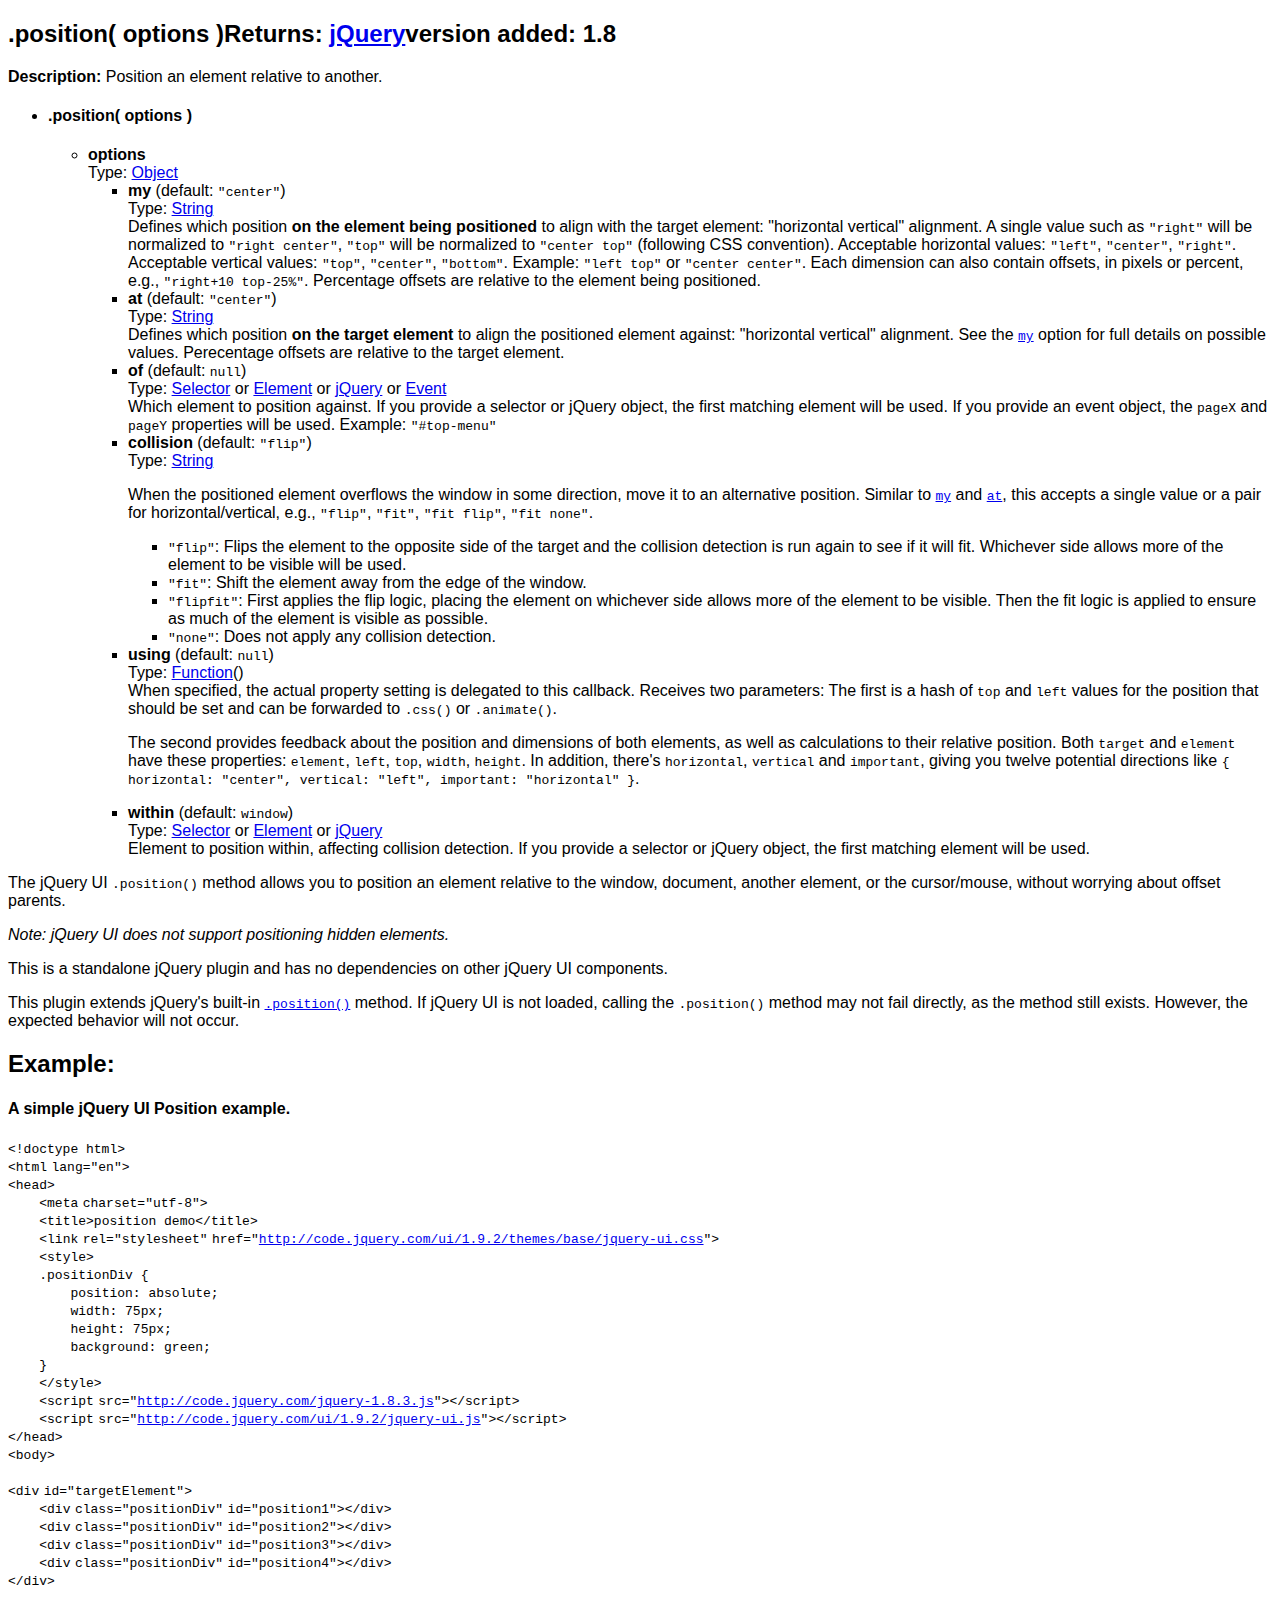
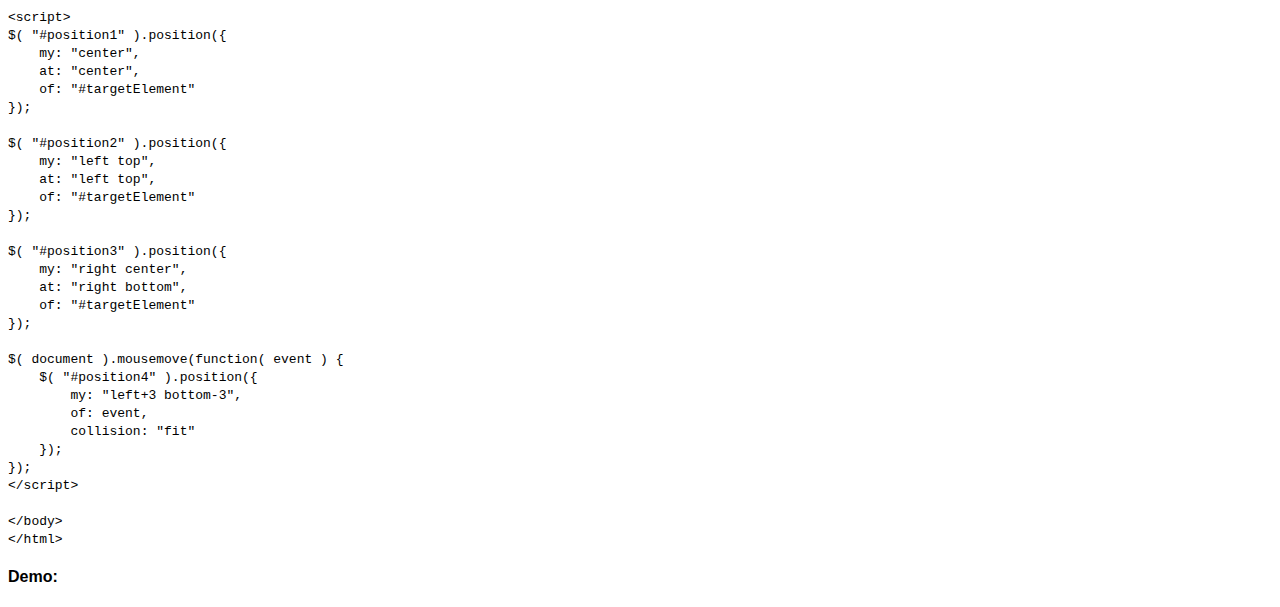
<file: js/jquery-ui-1.10.0.custom/development-bundle/docs/position.html>
<!doctype html>
<html lang="en">
<head>
	<meta charset="utf-8">
	<title>jQuery UI position documentation</title>

	<style>
	body {
		font-family: "Trebuchet MS", "Arial", "Helvetica", "Verdana", "sans-serif"
	}
	.gutter {
		display: none;
	}
	</style>
</head>
<body>

<script>{
		"title":
			".position()",
		"excerpt":
			"Position an element relative to another.",
		"termSlugs": {
			"category": [
				"methods","overrides","utilities"
			]
		}
	}</script><article id="position1" class="entry method"><h2 class="section-title">
<span class="name">.position( options )</span><span class="returns">Returns: <a href="http://api.jquery.com/Types#jQuery">jQuery</a></span><span class="version-details">version added: 1.8</span>
</h2>
<div class="entry-wrapper">
<p class="desc"><strong>Description: </strong>Position an element relative to another.</p>
<ul class="signatures"><li class="signature" id="position-options">
<h4 class="name">.position( options )</h4>
<ul><li>
<div><strong>options</strong></div>
<div>Type: <a href="http://api.jquery.com/Types#Object">Object</a>
</div>
<div></div>
<ul>
<li>
<div>
<strong>my</strong> (default: <code>"center"</code>)</div>
<div>Type: <a href="http://api.jquery.com/Types#String">String</a>
</div>
<div>Defines which position <strong>on the element being positioned</strong> to align with the target element: "horizontal vertical" alignment. A single value such as <code>"right"</code> will be normalized to <code>"right center"</code>, <code>"top"</code> will be normalized to <code>"center top"</code> (following CSS convention). Acceptable horizontal values: <code>"left"</code>, <code>"center"</code>, <code>"right"</code>. Acceptable vertical values: <code>"top"</code>, <code>"center"</code>, <code>"bottom"</code>. Example: <code>"left top"</code> or <code>"center center"</code>. Each dimension can also contain offsets, in pixels or percent, e.g., <code>"right+10 top-25%"</code>. Percentage offsets are relative to the element being positioned.</div>
</li>
<li>
<div>
<strong>at</strong> (default: <code>"center"</code>)</div>
<div>Type: <a href="http://api.jquery.com/Types#String">String</a>
</div>
<div>Defines which position <strong>on the target element</strong> to align the positioned element against: "horizontal vertical" alignment. See the <a href="#option-my"><code>my</code></a> option for full details on possible values. Perecentage offsets are relative to the target element.</div>
</li>
<li>
<div>
<strong>of</strong> (default: <code>null</code>)</div>
<div>Type: <a href="http://api.jquery.com/Types#Selector">Selector</a> or <a href="http://api.jquery.com/Types#Element">Element</a> or <a href="http://api.jquery.com/Types#jQuery">jQuery</a> or <a href="http://api.jquery.com/Types#Event">Event</a>
</div>
<div>Which element to position against. If you provide a selector or jQuery object, the first matching element will be used. If you provide an event object, the <code>pageX</code> and <code>pageY</code> properties will be used. Example: <code>"#top-menu"</code>
</div>
</li>
<li>
<div>
<strong>collision</strong> (default: <code>"flip"</code>)</div>
<div>Type: <a href="http://api.jquery.com/Types#String">String</a>
</div>
<div>
					<p>When the positioned element overflows the window in some direction, move it to an alternative position. Similar to <a href="#option-my"><code>my</code></a> and <a href="#option-at"><code>at</code></a>, this accepts a single value or a pair for horizontal/vertical, e.g., <code>"flip"</code>, <code>"fit"</code>, <code>"fit flip"</code>, <code>"fit none"</code>.</p>
					<ul>
						<li>
<code>"flip"</code>: Flips the element to the opposite side of the target and the collision detection is run again to see if it will fit. Whichever side allows more of the element to be visible will be used.</li>
						<li>
<code>"fit"</code>: Shift the element away from the edge of the window.</li>
						<li>
<code>"flipfit"</code>: First applies the flip logic, placing the element on whichever side allows more of the element to be visible. Then the fit logic is applied to ensure as much of the element is visible as possible.</li>
						<li>
<code>"none"</code>: Does not apply any collision detection.</li>
					</ul>
				</div>
</li>
<li>
<div>
<strong>using</strong> (default: <code>null</code>)</div>
<div>Type: <a href="http://api.jquery.com/Types/#Function">Function</a>()</div>
<div>
					When specified, the actual property setting is delegated to this callback. Receives two parameters: The first is a hash of <code>top</code> and <code>left</code> values for the position that should be set and can be forwarded to <code>.css()</code> or <code>.animate()</code>.
					<p>The second provides feedback about the position and dimensions of both elements, as well as calculations to their relative position. Both <code>target</code> and <code>element</code> have these properties: <code>element</code>, <code>left</code>, <code>top</code>, <code>width</code>, <code>height</code>. In addition, there's <code>horizontal</code>, <code>vertical</code> and <code>important</code>, giving you twelve potential directions like <code>{ horizontal: "center", vertical: "left", important: "horizontal" }</code>.</p>
				</div>
</li>
<li>
<div>
<strong>within</strong> (default: <code>window</code>)</div>
<div>Type: <a href="http://api.jquery.com/Types#Selector">Selector</a> or <a href="http://api.jquery.com/Types#Element">Element</a> or <a href="http://api.jquery.com/Types#jQuery">jQuery</a>
</div>
<div>Element to position within, affecting collision detection. If you provide a selector or jQuery object, the first matching element will be used.</div>
</li>
</ul>
</li></ul>
</li></ul>
<div class="longdesc" id="entry-longdesc">
		<p>The jQuery UI <code>.position()</code> method allows you to position an element relative to the window, document, another element, or the cursor/mouse, without worrying about offset parents.</p>
		<p><em>Note: jQuery UI does not support positioning hidden elements.</em></p>
		<p>This is a standalone jQuery plugin and has no dependencies on other jQuery UI components.</p>
		<p>This plugin extends jQuery's built-in <a href="http://api.jquery.com/position"><code>.position()</code></a> method. If jQuery UI is not loaded, calling the <code>.position()</code> method may not fail directly, as the method still exists. However, the expected behavior will not occur.</p>
	</div>
<section class="entry-examples" id="entry-examples"><header><h2 class="underline">Example:</h2></header><div class="entry-example" id="example-0">
<h4><span class="desc">A simple jQuery UI Position example.</span></h4>
<div class="syntaxhighlighter  "><table border="0" cellpadding="0" cellspacing="0"><tbody><tr><td class="gutter"><div class="line number1 index0 alt2">1</div><div class="line number2 index1 alt1">2</div><div class="line number3 index2 alt2">3</div><div class="line number4 index3 alt1">4</div><div class="line number5 index4 alt2">5</div><div class="line number6 index5 alt1">6</div><div class="line number7 index6 alt2">7</div><div class="line number8 index7 alt1">8</div><div class="line number9 index8 alt2">9</div><div class="line number10 index9 alt1">10</div><div class="line number11 index10 alt2">11</div><div class="line number12 index11 alt1">12</div><div class="line number13 index12 alt2">13</div><div class="line number14 index13 alt1">14</div><div class="line number15 index14 alt2">15</div><div class="line number16 index15 alt1">16</div><div class="line number17 index16 alt2">17</div><div class="line number18 index17 alt1">18</div><div class="line number19 index18 alt2">19</div><div class="line number20 index19 alt1">20</div><div class="line number21 index20 alt2">21</div><div class="line number22 index21 alt1">22</div><div class="line number23 index22 alt2">23</div><div class="line number24 index23 alt1">24</div><div class="line number25 index24 alt2">25</div><div class="line number26 index25 alt1">26</div><div class="line number27 index26 alt2">27</div><div class="line number28 index27 alt1">28</div><div class="line number29 index28 alt2">29</div><div class="line number30 index29 alt1">30</div><div class="line number31 index30 alt2">31</div><div class="line number32 index31 alt1">32</div><div class="line number33 index32 alt2">33</div><div class="line number34 index33 alt1">34</div><div class="line number35 index34 alt2">35</div><div class="line number36 index35 alt1">36</div><div class="line number37 index36 alt2">37</div><div class="line number38 index37 alt1">38</div><div class="line number39 index38 alt2">39</div><div class="line number40 index39 alt1">40</div><div class="line number41 index40 alt2">41</div><div class="line number42 index41 alt1">42</div><div class="line number43 index42 alt2">43</div><div class="line number44 index43 alt1">44</div><div class="line number45 index44 alt2">45</div><div class="line number46 index45 alt1">46</div><div class="line number47 index46 alt2">47</div><div class="line number48 index47 alt1">48</div><div class="line number49 index48 alt2">49</div><div class="line number50 index49 alt1">50</div><div class="line number51 index50 alt2">51</div><div class="line number52 index51 alt1">52</div><div class="line number53 index52 alt2">53</div><div class="line number54 index53 alt1">54</div><div class="line number55 index54 alt2">55</div><div class="line number56 index55 alt1">56</div></td><td class="code"><div class="container"><div class="line number1 index0 alt2"><code class="plain">&lt;!doctype html&gt;</code></div><div class="line number2 index1 alt1"><code class="plain">&lt;</code><code class="keyword">html</code> <code class="color1">lang</code><code class="plain">=</code><code class="string">"en"</code><code class="plain">&gt;</code></div><div class="line number3 index2 alt2"><code class="plain">&lt;</code><code class="keyword">head</code><code class="plain">&gt;</code></div><div class="line number4 index3 alt1"><code class="undefined spaces">&nbsp;&nbsp;&nbsp;&nbsp;</code><code class="plain">&lt;</code><code class="keyword">meta</code> <code class="color1">charset</code><code class="plain">=</code><code class="string">"utf-8"</code><code class="plain">&gt;</code></div><div class="line number5 index4 alt2"><code class="undefined spaces">&nbsp;&nbsp;&nbsp;&nbsp;</code><code class="plain">&lt;</code><code class="keyword">title</code><code class="plain">&gt;position demo&lt;/</code><code class="keyword">title</code><code class="plain">&gt;</code></div><div class="line number6 index5 alt1"><code class="undefined spaces">&nbsp;&nbsp;&nbsp;&nbsp;</code><code class="plain">&lt;</code><code class="keyword">link</code> <code class="color1">rel</code><code class="plain">=</code><code class="string">"stylesheet"</code> <code class="color1">href</code><code class="plain">=</code><code class="string">"<a href="http://code.jquery.com/ui/1.9.2/themes/base/jquery-ui.css">http://code.jquery.com/ui/1.9.2/themes/base/jquery-ui.css</a>"</code><code class="plain">&gt;</code></div><div class="line number7 index6 alt2"><code class="undefined spaces">&nbsp;&nbsp;&nbsp;&nbsp;</code><code class="plain">&lt;</code><code class="keyword">style</code><code class="plain">&gt;</code></div><div class="line number8 index7 alt1"><code class="undefined spaces">&nbsp;&nbsp;&nbsp;&nbsp;</code><code class="plain">.positionDiv {</code></div><div class="line number9 index8 alt2"><code class="undefined spaces">&nbsp;&nbsp;&nbsp;&nbsp;&nbsp;&nbsp;&nbsp;&nbsp;</code><code class="plain">position: absolute;</code></div><div class="line number10 index9 alt1"><code class="undefined spaces">&nbsp;&nbsp;&nbsp;&nbsp;&nbsp;&nbsp;&nbsp;&nbsp;</code><code class="plain">width: 75px;</code></div><div class="line number11 index10 alt2"><code class="undefined spaces">&nbsp;&nbsp;&nbsp;&nbsp;&nbsp;&nbsp;&nbsp;&nbsp;</code><code class="plain">height: 75px;</code></div><div class="line number12 index11 alt1"><code class="undefined spaces">&nbsp;&nbsp;&nbsp;&nbsp;&nbsp;&nbsp;&nbsp;&nbsp;</code><code class="plain">background: green;</code></div><div class="line number13 index12 alt2"><code class="undefined spaces">&nbsp;&nbsp;&nbsp;&nbsp;</code><code class="plain">}</code></div><div class="line number14 index13 alt1"><code class="undefined spaces">&nbsp;&nbsp;&nbsp;&nbsp;</code><code class="plain">&lt;/</code><code class="keyword">style</code><code class="plain">&gt;</code></div><div class="line number15 index14 alt2"><code class="undefined spaces">&nbsp;&nbsp;&nbsp;&nbsp;</code><code class="plain">&lt;</code><code class="keyword">script</code> <code class="color1">src</code><code class="plain">=</code><code class="string">"<a href="http://code.jquery.com/jquery-1.8.3.js">http://code.jquery.com/jquery-1.8.3.js</a>"</code><code class="plain">&gt;&lt;/</code><code class="keyword">script</code><code class="plain">&gt;</code></div><div class="line number16 index15 alt1"><code class="undefined spaces">&nbsp;&nbsp;&nbsp;&nbsp;</code><code class="plain">&lt;</code><code class="keyword">script</code> <code class="color1">src</code><code class="plain">=</code><code class="string">"<a href="http://code.jquery.com/ui/1.9.2/jquery-ui.js">http://code.jquery.com/ui/1.9.2/jquery-ui.js</a>"</code><code class="plain">&gt;&lt;/</code><code class="keyword">script</code><code class="plain">&gt;</code></div><div class="line number17 index16 alt2"><code class="plain">&lt;/</code><code class="keyword">head</code><code class="plain">&gt;</code></div><div class="line number18 index17 alt1"><code class="plain">&lt;</code><code class="keyword">body</code><code class="plain">&gt;</code></div><div class="line number19 index18 alt2">&nbsp;</div><div class="line number20 index19 alt1"><code class="plain">&lt;</code><code class="keyword">div</code> <code class="color1">id</code><code class="plain">=</code><code class="string">"targetElement"</code><code class="plain">&gt;</code></div><div class="line number21 index20 alt2"><code class="undefined spaces">&nbsp;&nbsp;&nbsp;&nbsp;</code><code class="plain">&lt;</code><code class="keyword">div</code> <code class="color1">class</code><code class="plain">=</code><code class="string">"positionDiv"</code> <code class="color1">id</code><code class="plain">=</code><code class="string">"position1"</code><code class="plain">&gt;&lt;/</code><code class="keyword">div</code><code class="plain">&gt;</code></div><div class="line number22 index21 alt1"><code class="undefined spaces">&nbsp;&nbsp;&nbsp;&nbsp;</code><code class="plain">&lt;</code><code class="keyword">div</code> <code class="color1">class</code><code class="plain">=</code><code class="string">"positionDiv"</code> <code class="color1">id</code><code class="plain">=</code><code class="string">"position2"</code><code class="plain">&gt;&lt;/</code><code class="keyword">div</code><code class="plain">&gt;</code></div><div class="line number23 index22 alt2"><code class="undefined spaces">&nbsp;&nbsp;&nbsp;&nbsp;</code><code class="plain">&lt;</code><code class="keyword">div</code> <code class="color1">class</code><code class="plain">=</code><code class="string">"positionDiv"</code> <code class="color1">id</code><code class="plain">=</code><code class="string">"position3"</code><code class="plain">&gt;&lt;/</code><code class="keyword">div</code><code class="plain">&gt;</code></div><div class="line number24 index23 alt1"><code class="undefined spaces">&nbsp;&nbsp;&nbsp;&nbsp;</code><code class="plain">&lt;</code><code class="keyword">div</code> <code class="color1">class</code><code class="plain">=</code><code class="string">"positionDiv"</code> <code class="color1">id</code><code class="plain">=</code><code class="string">"position4"</code><code class="plain">&gt;&lt;/</code><code class="keyword">div</code><code class="plain">&gt;</code></div><div class="line number25 index24 alt2"><code class="plain">&lt;/</code><code class="keyword">div</code><code class="plain">&gt;</code></div><div class="line number26 index25 alt1">&nbsp;</div><div class="line number27 index26 alt2"><code class="plain">&lt;</code><code class="keyword">script</code><code class="plain">&gt;</code></div><div class="line number28 index27 alt1"><code class="plain">$( "#position1" ).position({</code></div><div class="line number29 index28 alt2"><code class="undefined spaces">&nbsp;&nbsp;&nbsp;&nbsp;</code><code class="plain">my: "center",</code></div><div class="line number30 index29 alt1"><code class="undefined spaces">&nbsp;&nbsp;&nbsp;&nbsp;</code><code class="plain">at: "center",</code></div><div class="line number31 index30 alt2"><code class="undefined spaces">&nbsp;&nbsp;&nbsp;&nbsp;</code><code class="plain">of: "#targetElement"</code></div><div class="line number32 index31 alt1"><code class="plain">});</code></div><div class="line number33 index32 alt2">&nbsp;</div><div class="line number34 index33 alt1"><code class="plain">$( "#position2" ).position({</code></div><div class="line number35 index34 alt2"><code class="undefined spaces">&nbsp;&nbsp;&nbsp;&nbsp;</code><code class="plain">my: "left top",</code></div><div class="line number36 index35 alt1"><code class="undefined spaces">&nbsp;&nbsp;&nbsp;&nbsp;</code><code class="plain">at: "left top",</code></div><div class="line number37 index36 alt2"><code class="undefined spaces">&nbsp;&nbsp;&nbsp;&nbsp;</code><code class="plain">of: "#targetElement"</code></div><div class="line number38 index37 alt1"><code class="plain">});</code></div><div class="line number39 index38 alt2">&nbsp;</div><div class="line number40 index39 alt1"><code class="plain">$( "#position3" ).position({</code></div><div class="line number41 index40 alt2"><code class="undefined spaces">&nbsp;&nbsp;&nbsp;&nbsp;</code><code class="plain">my: "right center",</code></div><div class="line number42 index41 alt1"><code class="undefined spaces">&nbsp;&nbsp;&nbsp;&nbsp;</code><code class="plain">at: "right bottom",</code></div><div class="line number43 index42 alt2"><code class="undefined spaces">&nbsp;&nbsp;&nbsp;&nbsp;</code><code class="plain">of: "#targetElement"</code></div><div class="line number44 index43 alt1"><code class="plain">});</code></div><div class="line number45 index44 alt2">&nbsp;</div><div class="line number46 index45 alt1"><code class="plain">$( document ).mousemove(function( event ) {</code></div><div class="line number47 index46 alt2"><code class="undefined spaces">&nbsp;&nbsp;&nbsp;&nbsp;</code><code class="plain">$( "#position4" ).position({</code></div><div class="line number48 index47 alt1"><code class="undefined spaces">&nbsp;&nbsp;&nbsp;&nbsp;&nbsp;&nbsp;&nbsp;&nbsp;</code><code class="plain">my: "left+3 bottom-3",</code></div><div class="line number49 index48 alt2"><code class="undefined spaces">&nbsp;&nbsp;&nbsp;&nbsp;&nbsp;&nbsp;&nbsp;&nbsp;</code><code class="plain">of: event,</code></div><div class="line number50 index49 alt1"><code class="undefined spaces">&nbsp;&nbsp;&nbsp;&nbsp;&nbsp;&nbsp;&nbsp;&nbsp;</code><code class="plain">collision: "fit"</code></div><div class="line number51 index50 alt2"><code class="undefined spaces">&nbsp;&nbsp;&nbsp;&nbsp;</code><code class="plain">});</code></div><div class="line number52 index51 alt1"><code class="plain">});</code></div><div class="line number53 index52 alt2"><code class="plain">&lt;/</code><code class="keyword">script</code><code class="plain">&gt;</code></div><div class="line number54 index53 alt1">&nbsp;</div><div class="line number55 index54 alt2"><code class="plain">&lt;/</code><code class="keyword">body</code><code class="plain">&gt;</code></div><div class="line number56 index55 alt1"><code class="plain">&lt;/</code><code class="keyword">html</code><code class="plain">&gt;</code></div></div></td></tr></tbody></table></div>
<h4>Demo:</h4>
<div class="demo code-demo"></div>
</div></section>
</div></article>

</body>
</html>
</file>
